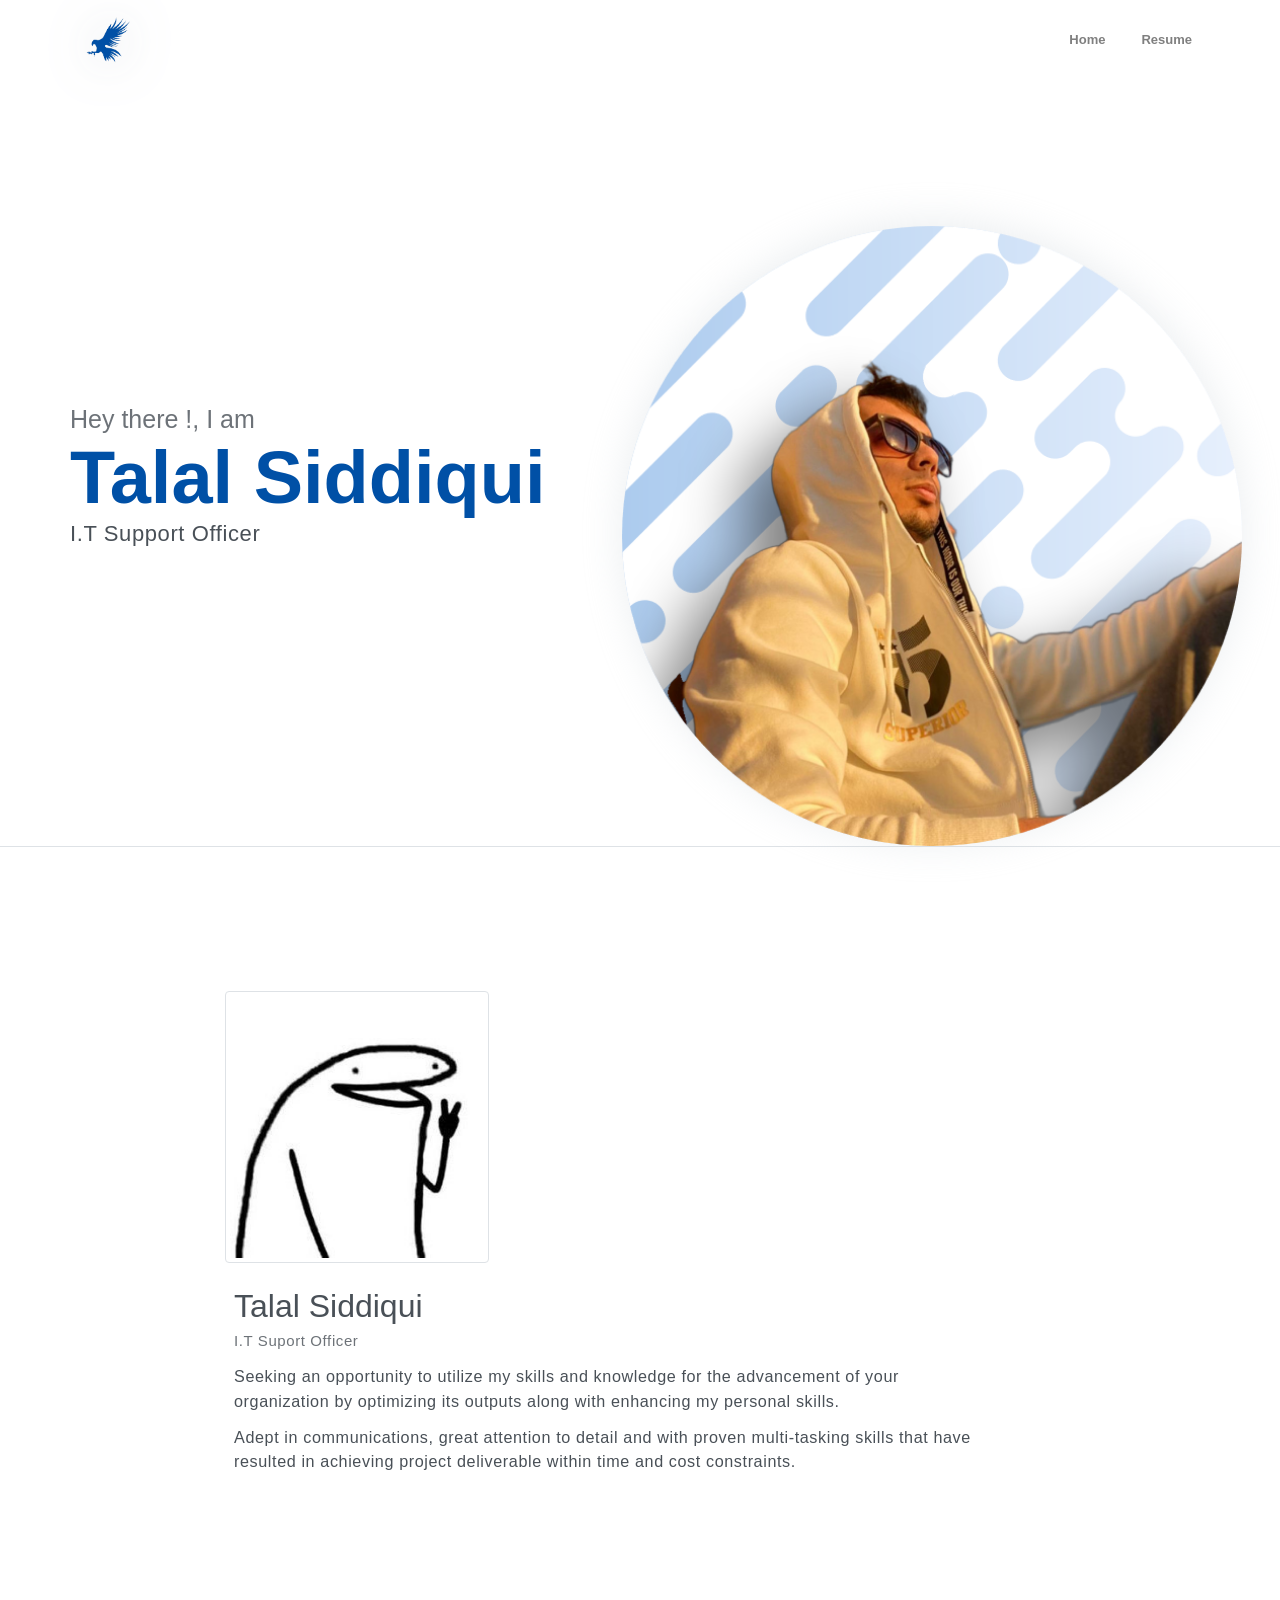
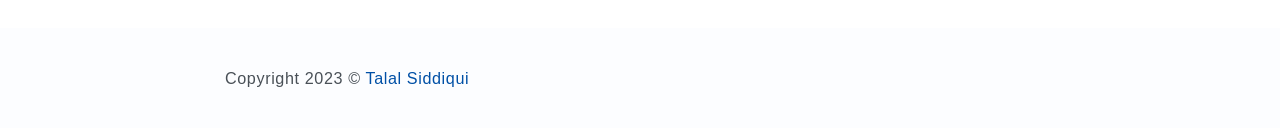
<file: index.html>
<!DOCTYPE html>
<html lang="en">
<head>
	<meta charset="utf-8">
    <meta name="viewport" content="width=device-width, initial-scale=1, shrink-to-fit=no">
    <title>Home</title>
    <!-- font icons -->
    <link rel="stylesheet" href="assets/vendors/themify-icons/css/themify-icons.css">
    <!-- Bootstrap + Steller main styles -->
	<link rel="stylesheet" href="assets/css/style.css">
</head>
<body data-spy="scroll" data-target=".navbar" data-offset="40" id="home">

    <!-- Page navigation -->
    <nav class="navbar navbar-expand-lg navbar-light fixed-top" data-spy="affix" data-offset-top="0">
        <div class="container">
            <a class="navbar-brand" href="#"><img src="assets/imgs/logo.png" alt=""></a>
            <button class="navbar-toggler" type="button" data-toggle="collapse" data-target="#navbarSupportedContent" aria-controls="navbarSupportedContent" aria-expanded="false" aria-label="Toggle navigation">
                <span class="navbar-toggler-icon"></span>
            </button>

            <div class="collapse navbar-collapse" id="navbarSupportedContent">
                <ul class="navbar-nav ml-auto align-items-center">
                    <li class="nav-item">
                        <a class="nav-link" href="index.html">Home</a>
                    </li>
                    <li class="nav-item">
                        <a class="nav-link" href="second-page.html">Resume</a>
                    </li>
                </ul>
            </div>
        </div>          
    </nav>
    <!-- End of page navibation -->

    <!-- Page Header -->
    <header class="header" id="home">
        <div class="container">
            <div class="infos">
                <h6 class="subtitle">Hey there !, I am</h6>
                <h1 class="title"> <span class="blue-text">Talal Siddiqui</span></h1>
                <p>I.T Support Officer</p>

  

               
            </div>              
            <div class="img-holder">
                <img src="assets/imgs/talal.png" alt="">
            </div>      
        </div>  

    </header>
    <!-- End of Page Header -->
    
    <!-- About section -->
    <section id="about" class="section mt-3">
        <div class="container mt-5">
            <div class="row text-center text-md-left">
                <div class="col-md-3">
                    <img src="assets/imgs/meme.jpg" alt="" class="img-thumbnail mb-4">
                </div>
                <div class="pl-md-4 col-md-9">
                    <h2 >Talal Siddiqui</h2>
                    <p class="subtitle">I.T Suport Officer</p>
                    <p> Seeking an opportunity to utilize my skills and knowledge for the advancement of your organization by optimizing its outputs along with enhancing my personal skills. </p>
                    <p>Adept in communications, great attention to detail and with proven multi-tasking skills that have resulted in achieving project deliverable within time and cost constraints.</p>
                    <button class="btn btn-primary rounded mt-3">DOWNLOAD CV</button>                   
                </div>
            </div>
        </div>
    </section>

   

   
    <!-- Page Footer -->
    <footer class="page-footer">
        <div class="container">
            <div class="row align-items-center">
                <div class="col-sm-6">
                    <p>Copyright 2023 &copy <span class="blue-text"> Talal Siddiqui</span> </a></p>
                </div>
                
            </div>
        </div>
    </footer> 
    <!-- End of page footer -->
	
	<!-- core  -->
    <script src="assets/vendors/jquery/jquery-3.4.1.js"></script>
    <script src="assets/vendors/bootstrap/bootstrap.bundle.js"></script>
    <!-- bootstrap 3 affix -->
	<script src="assets/vendors/bootstrap/bootstrap.affix.js"></script>

  
    <script src="assets/js/script.js"></script>

</body>
</html>
</file>
<file: assets/vendors/themify-icons/css/themify-icons.css>
@font-face {
	font-family: 'themify';
	src:url("../fonts/themify.eot?-fvbane");
	src:url("../fonts/themify.eot?#iefix-fvbane") format("embedded-opentype"),
		url("../fonts/themify.woff?-fvbane") format("woff"),
		url("../fonts/themify.ttf?-fvbane") format("truetype"),
		url("../fonts/themify.svg?-fvbane#themify") format("svg");
	font-weight: normal;
	font-style: normal;
}

[class^="ti-"], [class*=" ti-"] {
	font-family: 'themify';
	speak: none;
	font-style: normal;
	font-weight: normal;
	font-variant: normal;
	text-transform: none;
	line-height: 1;

	/* Better Font Rendering =========== */
	-webkit-font-smoothing: antialiased;
	-moz-osx-font-smoothing: grayscale;
}

.ti-wand:before {
	content: "\e600";
}
.ti-volume:before {
	content: "\e601";
}
.ti-user:before {
	content: "\e602";
}
.ti-unlock:before {
	content: "\e603";
}
.ti-unlink:before {
	content: "\e604";
}
.ti-trash:before {
	content: "\e605";
}
.ti-thought:before {
	content: "\e606";
}
.ti-target:before {
	content: "\e607";
}
.ti-tag:before {
	content: "\e608";
}
.ti-tablet:before {
	content: "\e609";
}
.ti-star:before {
	content: "\e60a";
}
.ti-spray:before {
	content: "\e60b";
}
.ti-signal:before {
	content: "\e60c";
}
.ti-shopping-cart:before {
	content: "\e60d";
}
.ti-shopping-cart-full:before {
	content: "\e60e";
}
.ti-settings:before {
	content: "\e60f";
}
.ti-search:before {
	content: "\e610";
}
.ti-zoom-in:before {
	content: "\e611";
}
.ti-zoom-out:before {
	content: "\e612";
}
.ti-cut:before {
	content: "\e613";
}
.ti-ruler:before {
	content: "\e614";
}
.ti-ruler-pencil:before {
	content: "\e615";
}
.ti-ruler-alt:before {
	content: "\e616";
}
.ti-bookmark:before {
	content: "\e617";
}
.ti-bookmark-alt:before {
	content: "\e618";
}
.ti-reload:before {
	content: "\e619";
}
.ti-plus:before {
	content: "\e61a";
}
.ti-pin:before {
	content: "\e61b";
}
.ti-pencil:before {
	content: "\e61c";
}
.ti-pencil-alt:before {
	content: "\e61d";
}
.ti-paint-roller:before {
	content: "\e61e";
}
.ti-paint-bucket:before {
	content: "\e61f";
}
.ti-na:before {
	content: "\e620";
}
.ti-mobile:before {
	content: "\e621";
}
.ti-minus:before {
	content: "\e622";
}
.ti-medall:before {
	content: "\e623";
}
.ti-medall-alt:before {
	content: "\e624";
}
.ti-marker:before {
	content: "\e625";
}
.ti-marker-alt:before {
	content: "\e626";
}
.ti-arrow-up:before {
	content: "\e627";
}
.ti-arrow-right:before {
	content: "\e628";
}
.ti-arrow-left:before {
	content: "\e629";
}
.ti-arrow-down:before {
	content: "\e62a";
}
.ti-lock:before {
	content: "\e62b";
}
.ti-location-arrow:before {
	content: "\e62c";
}
.ti-link:before {
	content: "\e62d";
}
.ti-layout:before {
	content: "\e62e";
}
.ti-layers:before {
	content: "\e62f";
}
.ti-layers-alt:before {
	content: "\e630";
}
.ti-key:before {
	content: "\e631";
}
.ti-import:before {
	content: "\e632";
}
.ti-image:before {
	content: "\e633";
}
.ti-heart:before {
	content: "\e634";
}
.ti-heart-broken:before {
	content: "\e635";
}
.ti-hand-stop:before {
	content: "\e636";
}
.ti-hand-open:before {
	content: "\e637";
}
.ti-hand-drag:before {
	content: "\e638";
}
.ti-folder:before {
	content: "\e639";
}
.ti-flag:before {
	content: "\e63a";
}
.ti-flag-alt:before {
	content: "\e63b";
}
.ti-flag-alt-2:before {
	content: "\e63c";
}
.ti-eye:before {
	content: "\e63d";
}
.ti-export:before {
	content: "\e63e";
}
.ti-exchange-vertical:before {
	content: "\e63f";
}
.ti-desktop:before {
	content: "\e640";
}
.ti-cup:before {
	content: "\e641";
}
.ti-crown:before {
	content: "\e642";
}
.ti-comments:before {
	content: "\e643";
}
.ti-comment:before {
	content: "\e644";
}
.ti-comment-alt:before {
	content: "\e645";
}
.ti-close:before {
	content: "\e646";
}
.ti-clip:before {
	content: "\e647";
}
.ti-angle-up:before {
	content: "\e648";
}
.ti-angle-right:before {
	content: "\e649";
}
.ti-angle-left:before {
	content: "\e64a";
}
.ti-angle-down:before {
	content: "\e64b";
}
.ti-check:before {
	content: "\e64c";
}
.ti-check-box:before {
	content: "\e64d";
}
.ti-camera:before {
	content: "\e64e";
}
.ti-announcement:before {
	content: "\e64f";
}
.ti-brush:before {
	content: "\e650";
}
.ti-briefcase:before {
	content: "\e651";
}
.ti-bolt:before {
	content: "\e652";
}
.ti-bolt-alt:before {
	content: "\e653";
}
.ti-blackboard:before {
	content: "\e654";
}
.ti-bag:before {
	content: "\e655";
}
.ti-move:before {
	content: "\e656";
}
.ti-arrows-vertical:before {
	content: "\e657";
}
.ti-arrows-horizontal:before {
	content: "\e658";
}
.ti-fullscreen:before {
	content: "\e659";
}
.ti-arrow-top-right:before {
	content: "\e65a";
}
.ti-arrow-top-left:before {
	content: "\e65b";
}
.ti-arrow-circle-up:before {
	content: "\e65c";
}
.ti-arrow-circle-right:before {
	content: "\e65d";
}
.ti-arrow-circle-left:before {
	content: "\e65e";
}
.ti-arrow-circle-down:before {
	content: "\e65f";
}
.ti-angle-double-up:before {
	content: "\e660";
}
.ti-angle-double-right:before {
	content: "\e661";
}
.ti-angle-double-left:before {
	content: "\e662";
}
.ti-angle-double-down:before {
	content: "\e663";
}
.ti-zip:before {
	content: "\e664";
}
.ti-world:before {
	content: "\e665";
}
.ti-wheelchair:before {
	content: "\e666";
}
.ti-view-list:before {
	content: "\e667";
}
.ti-view-list-alt:before {
	content: "\e668";
}
.ti-view-grid:before {
	content: "\e669";
}
.ti-uppercase:before {
	content: "\e66a";
}
.ti-upload:before {
	content: "\e66b";
}
.ti-underline:before {
	content: "\e66c";
}
.ti-truck:before {
	content: "\e66d";
}
.ti-timer:before {
	content: "\e66e";
}
.ti-ticket:before {
	content: "\e66f";
}
.ti-thumb-up:before {
	content: "\e670";
}
.ti-thumb-down:before {
	content: "\e671";
}
.ti-text:before {
	content: "\e672";
}
.ti-stats-up:before {
	content: "\e673";
}
.ti-stats-down:before {
	content: "\e674";
}
.ti-split-v:before {
	content: "\e675";
}
.ti-split-h:before {
	content: "\e676";
}
.ti-smallcap:before {
	content: "\e677";
}
.ti-shine:before {
	content: "\e678";
}
.ti-shift-right:before {
	content: "\e679";
}
.ti-shift-left:before {
	content: "\e67a";
}
.ti-shield:before {
	content: "\e67b";
}
.ti-notepad:before {
	content: "\e67c";
}
.ti-server:before {
	content: "\e67d";
}
.ti-quote-right:before {
	content: "\e67e";
}
.ti-quote-left:before {
	content: "\e67f";
}
.ti-pulse:before {
	content: "\e680";
}
.ti-printer:before {
	content: "\e681";
}
.ti-power-off:before {
	content: "\e682";
}
.ti-plug:before {
	content: "\e683";
}
.ti-pie-chart:before {
	content: "\e684";
}
.ti-paragraph:before {
	content: "\e685";
}
.ti-panel:before {
	content: "\e686";
}
.ti-package:before {
	content: "\e687";
}
.ti-music:before {
	content: "\e688";
}
.ti-music-alt:before {
	content: "\e689";
}
.ti-mouse:before {
	content: "\e68a";
}
.ti-mouse-alt:before {
	content: "\e68b";
}
.ti-money:before {
	content: "\e68c";
}
.ti-microphone:before {
	content: "\e68d";
}
.ti-menu:before {
	content: "\e68e";
}
.ti-menu-alt:before {
	content: "\e68f";
}
.ti-map:before {
	content: "\e690";
}
.ti-map-alt:before {
	content: "\e691";
}
.ti-loop:before {
	content: "\e692";
}
.ti-location-pin:before {
	content: "\e693";
}
.ti-list:before {
	content: "\e694";
}
.ti-light-bulb:before {
	content: "\e695";
}
.ti-Italic:before {
	content: "\e696";
}
.ti-info:before {
	content: "\e697";
}
.ti-infinite:before {
	content: "\e698";
}
.ti-id-badge:before {
	content: "\e699";
}
.ti-hummer:before {
	content: "\e69a";
}
.ti-home:before {
	content: "\e69b";
}
.ti-help:before {
	content: "\e69c";
}
.ti-headphone:before {
	content: "\e69d";
}
.ti-harddrives:before {
	content: "\e69e";
}
.ti-harddrive:before {
	content: "\e69f";
}
.ti-gift:before {
	content: "\e6a0";
}
.ti-game:before {
	content: "\e6a1";
}
.ti-filter:before {
	content: "\e6a2";
}
.ti-files:before {
	content: "\e6a3";
}
.ti-file:before {
	content: "\e6a4";
}
.ti-eraser:before {
	content: "\e6a5";
}
.ti-envelope:before {
	content: "\e6a6";
}
.ti-download:before {
	content: "\e6a7";
}
.ti-direction:before {
	content: "\e6a8";
}
.ti-direction-alt:before {
	content: "\e6a9";
}
.ti-dashboard:before {
	content: "\e6aa";
}
.ti-control-stop:before {
	content: "\e6ab";
}
.ti-control-shuffle:before {
	content: "\e6ac";
}
.ti-control-play:before {
	content: "\e6ad";
}
.ti-control-pause:before {
	content: "\e6ae";
}
.ti-control-forward:before {
	content: "\e6af";
}
.ti-control-backward:before {
	content: "\e6b0";
}
.ti-cloud:before {
	content: "\e6b1";
}
.ti-cloud-up:before {
	content: "\e6b2";
}
.ti-cloud-down:before {
	content: "\e6b3";
}
.ti-clipboard:before {
	content: "\e6b4";
}
.ti-car:before {
	content: "\e6b5";
}
.ti-calendar:before {
	content: "\e6b6";
}
.ti-book:before {
	content: "\e6b7";
}
.ti-bell:before {
	content: "\e6b8";
}
.ti-basketball:before {
	content: "\e6b9";
}
.ti-bar-chart:before {
	content: "\e6ba";
}
.ti-bar-chart-alt:before {
	content: "\e6bb";
}
.ti-back-right:before {
	content: "\e6bc";
}
.ti-back-left:before {
	content: "\e6bd";
}
.ti-arrows-corner:before {
	content: "\e6be";
}
.ti-archive:before {
	content: "\e6bf";
}
.ti-anchor:before {
	content: "\e6c0";
}
.ti-align-right:before {
	content: "\e6c1";
}
.ti-align-left:before {
	content: "\e6c2";
}
.ti-align-justify:before {
	content: "\e6c3";
}
.ti-align-center:before {
	content: "\e6c4";
}
.ti-alert:before {
	content: "\e6c5";
}
.ti-alarm-clock:before {
	content: "\e6c6";
}
.ti-agenda:before {
	content: "\e6c7";
}
.ti-write:before {
	content: "\e6c8";
}
.ti-window:before {
	content: "\e6c9";
}
.ti-widgetized:before {
	content: "\e6ca";
}
.ti-widget:before {
	content: "\e6cb";
}
.ti-widget-alt:before {
	content: "\e6cc";
}
.ti-wallet:before {
	content: "\e6cd";
}
.ti-video-clapper:before {
	content: "\e6ce";
}
.ti-video-camera:before {
	content: "\e6cf";
}
.ti-vector:before {
	content: "\e6d0";
}
.ti-themify-logo:before {
	content: "\e6d1";
}
.ti-themify-favicon:before {
	content: "\e6d2";
}
.ti-themify-favicon-alt:before {
	content: "\e6d3";
}
.ti-support:before {
	content: "\e6d4";
}
.ti-stamp:before {
	content: "\e6d5";
}
.ti-split-v-alt:before {
	content: "\e6d6";
}
.ti-slice:before {
	content: "\e6d7";
}
.ti-shortcode:before {
	content: "\e6d8";
}
.ti-shift-right-alt:before {
	content: "\e6d9";
}
.ti-shift-left-alt:before {
	content: "\e6da";
}
.ti-ruler-alt-2:before {
	content: "\e6db";
}
.ti-receipt:before {
	content: "\e6dc";
}
.ti-pin2:before {
	content: "\e6dd";
}
.ti-pin-alt:before {
	content: "\e6de";
}
.ti-pencil-alt2:before {
	content: "\e6df";
}
.ti-palette:before {
	content: "\e6e0";
}
.ti-more:before {
	content: "\e6e1";
}
.ti-more-alt:before {
	content: "\e6e2";
}
.ti-microphone-alt:before {
	content: "\e6e3";
}
.ti-magnet:before {
	content: "\e6e4";
}
.ti-line-double:before {
	content: "\e6e5";
}
.ti-line-dotted:before {
	content: "\e6e6";
}
.ti-line-dashed:before {
	content: "\e6e7";
}
.ti-layout-width-full:before {
	content: "\e6e8";
}
.ti-layout-width-default:before {
	content: "\e6e9";
}
.ti-layout-width-default-alt:before {
	content: "\e6ea";
}
.ti-layout-tab:before {
	content: "\e6eb";
}
.ti-layout-tab-window:before {
	content: "\e6ec";
}
.ti-layout-tab-v:before {
	content: "\e6ed";
}
.ti-layout-tab-min:before {
	content: "\e6ee";
}
.ti-layout-slider:before {
	content: "\e6ef";
}
.ti-layout-slider-alt:before {
	content: "\e6f0";
}
.ti-layout-sidebar-right:before {
	content: "\e6f1";
}
.ti-layout-sidebar-none:before {
	content: "\e6f2";
}
.ti-layout-sidebar-left:before {
	content: "\e6f3";
}
.ti-layout-placeholder:before {
	content: "\e6f4";
}
.ti-layout-menu:before {
	content: "\e6f5";
}
.ti-layout-menu-v:before {
	content: "\e6f6";
}
.ti-layout-menu-separated:before {
	content: "\e6f7";
}
.ti-layout-menu-full:before {
	content: "\e6f8";
}
.ti-layout-media-right-alt:before {
	content: "\e6f9";
}
.ti-layout-media-right:before {
	content: "\e6fa";
}
.ti-layout-media-overlay:before {
	content: "\e6fb";
}
.ti-layout-media-overlay-alt:before {
	content: "\e6fc";
}
.ti-layout-media-overlay-alt-2:before {
	content: "\e6fd";
}
.ti-layout-media-left-alt:before {
	content: "\e6fe";
}
.ti-layout-media-left:before {
	content: "\e6ff";
}
.ti-layout-media-center-alt:before {
	content: "\e700";
}
.ti-layout-media-center:before {
	content: "\e701";
}
.ti-layout-list-thumb:before {
	content: "\e702";
}
.ti-layout-list-thumb-alt:before {
	content: "\e703";
}
.ti-layout-list-post:before {
	content: "\e704";
}
.ti-layout-list-large-image:before {
	content: "\e705";
}
.ti-layout-line-solid:before {
	content: "\e706";
}
.ti-layout-grid4:before {
	content: "\e707";
}
.ti-layout-grid3:before {
	content: "\e708";
}
.ti-layout-grid2:before {
	content: "\e709";
}
.ti-layout-grid2-thumb:before {
	content: "\e70a";
}
.ti-layout-cta-right:before {
	content: "\e70b";
}
.ti-layout-cta-left:before {
	content: "\e70c";
}
.ti-layout-cta-center:before {
	content: "\e70d";
}
.ti-layout-cta-btn-right:before {
	content: "\e70e";
}
.ti-layout-cta-btn-left:before {
	content: "\e70f";
}
.ti-layout-column4:before {
	content: "\e710";
}
.ti-layout-column3:before {
	content: "\e711";
}
.ti-layout-column2:before {
	content: "\e712";
}
.ti-layout-accordion-separated:before {
	content: "\e713";
}
.ti-layout-accordion-merged:before {
	content: "\e714";
}
.ti-layout-accordion-list:before {
	content: "\e715";
}
.ti-ink-pen:before {
	content: "\e716";
}
.ti-info-alt:before {
	content: "\e717";
}
.ti-help-alt:before {
	content: "\e718";
}
.ti-headphone-alt:before {
	content: "\e719";
}
.ti-hand-point-up:before {
	content: "\e71a";
}
.ti-hand-point-right:before {
	content: "\e71b";
}
.ti-hand-point-left:before {
	content: "\e71c";
}
.ti-hand-point-down:before {
	content: "\e71d";
}
.ti-gallery:before {
	content: "\e71e";
}
.ti-face-smile:before {
	content: "\e71f";
}
.ti-face-sad:before {
	content: "\e720";
}
.ti-credit-card:before {
	content: "\e721";
}
.ti-control-skip-forward:before {
	content: "\e722";
}
.ti-control-skip-backward:before {
	content: "\e723";
}
.ti-control-record:before {
	content: "\e724";
}
.ti-control-eject:before {
	content: "\e725";
}
.ti-comments-smiley:before {
	content: "\e726";
}
.ti-brush-alt:before {
	content: "\e727";
}
.ti-youtube:before {
	content: "\e728";
}
.ti-vimeo:before {
	content: "\e729";
}
.ti-twitter:before {
	content: "\e72a";
}
.ti-time:before {
	content: "\e72b";
}
.ti-tumblr:before {
	content: "\e72c";
}
.ti-skype:before {
	content: "\e72d";
}
.ti-share:before {
	content: "\e72e";
}
.ti-share-alt:before {
	content: "\e72f";
}
.ti-rocket:before {
	content: "\e730";
}
.ti-pinterest:before {
	content: "\e731";
}
.ti-new-window:before {
	content: "\e732";
}
.ti-microsoft:before {
	content: "\e733";
}
.ti-list-ol:before {
	content: "\e734";
}
.ti-linkedin:before {
	content: "\e735";
}
.ti-layout-sidebar-2:before {
	content: "\e736";
}
.ti-layout-grid4-alt:before {
	content: "\e737";
}
.ti-layout-grid3-alt:before {
	content: "\e738";
}
.ti-layout-grid2-alt:before {
	content: "\e739";
}
.ti-layout-column4-alt:before {
	content: "\e73a";
}
.ti-layout-column3-alt:before {
	content: "\e73b";
}
.ti-layout-column2-alt:before {
	content: "\e73c";
}
.ti-instagram:before {
	content: "\e73d";
}
.ti-google:before {
	content: "\e73e";
}
.ti-github:before {
	content: "\e73f";
}
.ti-flickr:before {
	content: "\e740";
}
.ti-facebook:before {
	content: "\e741";
}
.ti-dropbox:before {
	content: "\e742";
}
.ti-dribbble:before {
	content: "\e743";
}
.ti-apple:before {
	content: "\e744";
}
.ti-android:before {
	content: "\e745";
}
.ti-save:before {
	content: "\e746";
}
.ti-save-alt:before {
	content: "\e747";
}
.ti-yahoo:before {
	content: "\e748";
}
.ti-wordpress:before {
	content: "\e749";
}
.ti-vimeo-alt:before {
	content: "\e74a";
}
.ti-twitter-alt:before {
	content: "\e74b";
}
.ti-tumblr-alt:before {
	content: "\e74c";
}
.ti-trello:before {
	content: "\e74d";
}
.ti-stack-overflow:before {
	content: "\e74e";
}
.ti-soundcloud:before {
	content: "\e74f";
}
.ti-sharethis:before {
	content: "\e750";
}
.ti-sharethis-alt:before {
	content: "\e751";
}
.ti-reddit:before {
	content: "\e752";
}
.ti-pinterest-alt:before {
	content: "\e753";
}
.ti-microsoft-alt:before {
	content: "\e754";
}
.ti-linux:before {
	content: "\e755";
}
.ti-jsfiddle:before {
	content: "\e756";
}
.ti-joomla:before {
	content: "\e757";
}
.ti-html5:before {
	content: "\e758";
}
.ti-flickr-alt:before {
	content: "\e759";
}
.ti-email:before {
	content: "\e75a";
}
.ti-drupal:before {
	content: "\e75b";
}
.ti-dropbox-alt:before {
	content: "\e75c";
}
.ti-css3:before {
	content: "\e75d";
}
.ti-rss:before {
	content: "\e75e";
}
.ti-rss-alt:before {
	content: "\e75f";
}
</file>
<file: assets/css/style.css>
:root {
  --blue: #79A9F5;
  --indigo: #C45F90;
  --purple: #A16AE8;
  --pink: #FC8BC0;
  --red: #F85C70;
  --orange: #FF8882;
  --yellow: #FAD02C;
  --green: #A3C14A;
  --teal: #20c997;
  --cyan: #47D8E0;
  --white: #fff;
  --gray: #6c757d;
  --gray-dark: #343a40;
  --primary: #0050A6;
  --secondary: #6c757d;
  --success: #A3C14A;
  --info: #47D8E0;
  --warning: #FAD02C;
  --danger: #F85C70;
  --light: #f8f9fa;
  --dark: #343a40;
  --breakpoint-xs: 0;
  --breakpoint-sm: 576px;
  --breakpoint-md: 768px;
  --breakpoint-lg: 992px;
  --breakpoint-xl: 1200px;
  --font-family-sans-serif: -apple-system, BlinkMacSystemFont, "Segoe UI", Roboto, "Helvetica Neue", Arial, "Noto Sans", sans-serif, "Apple Color Emoji", "Segoe UI Emoji", "Segoe UI Symbol", "Noto Color Emoji";
  --font-family-monospace: SFMono-Regular, Menlo, Monaco, Consolas, "Liberation Mono", "Courier New", monospace;
}

*,
*::before,
*::after {
  
}

.blue-text {
  color: #0050A6;
}

html {
  font-family: sans-serif;
  line-height: 1.15;
  -webkit-text-size-adjust: 100%;
  -webkit-tap-highlight-color: rgba(0, 0, 0, 0);
}

article, aside, figcaption, figure, footer, header, hgroup, main, nav, section {
  display: block;
}

body {
  margin: 0;
  font-family: -apple-system, BlinkMacSystemFont, "Segoe UI", Roboto, "Helvetica Neue", Arial, "Noto Sans", sans-serif, "Apple Color Emoji", "Segoe UI Emoji", "Segoe UI Symbol", "Noto Color Emoji";
  font-size: 1rem;
  font-weight: 400;
  line-height: 1.5;
  color: #495057;
  text-align: left;
  background-color: #fff;
}

[tabindex="-1"]:focus {
  outline: 0 !important;
}

hr {
  box-sizing: content-box;
  height: 0;
  overflow: visible;
}

h1, h2, h3, h4, h5, h6 {
  margin-top: 0;
  margin-bottom: 0.5rem;
}

p {
  margin-top: 0;
  margin-bottom: 1rem;
}

abbr[title],
abbr[data-original-title] {
  text-decoration: underline;
  -webkit-text-decoration: underline dotted;
          text-decoration: underline dotted;
  cursor: help;
  border-bottom: 0;
  -webkit-text-decoration-skip-ink: none;
          text-decoration-skip-ink: none;
}

address {
  margin-bottom: 1rem;
  font-style: normal;
  line-height: inherit;
}

ol,
ul,
dl {
  margin-top: 0;
  margin-bottom: 1rem;
}

ol ol,
ul ul,
ol ul,
ul ol {
  margin-bottom: 0;
}

dt {
  font-weight: 700;
}

dd {
  margin-bottom: .5rem;
  margin-left: 0;
}

blockquote {
  margin: 0 0 1rem;
}

b,
strong {
  font-weight: bolder;
}

small {
  font-size: 80%;
}

sub,
sup {
  position: relative;
  font-size: 75%;
  line-height: 0;
  vertical-align: baseline;
}

sub {
  bottom: -.25em;
}

sup {
  top: -.5em;
}

a {
  color: #0050A6;
  text-decoration: none;
  background-color: transparent;
}

a:hover {
  color: #0050A6;
  text-decoration: underline;
}

a:not([href]):not([tabindex]) {
  color: inherit;
  text-decoration: none;
}

a:not([href]):not([tabindex]):hover, a:not([href]):not([tabindex]):focus {
  color: inherit;
  text-decoration: none;
}

a:not([href]):not([tabindex]):focus {
  outline: 0;
}

pre,
code,
kbd,
samp {
  font-family: SFMono-Regular, Menlo, Monaco, Consolas, "Liberation Mono", "Courier New", monospace;
  font-size: 1em;
}

pre {
  margin-top: 0;
  margin-bottom: 1rem;
  overflow: auto;
}

figure {
  margin: 0 0 1rem;
}

img {
  vertical-align: middle;
  border-style: none;
}

svg {
  overflow: hidden;
  vertical-align: middle;
}

table {
  border-collapse: collapse;
}

caption {
  padding-top: 0.75rem;
  padding-bottom: 0.75rem;
  color: #6c757d;
  text-align: left;
  caption-side: bottom;
}

th {
  text-align: inherit;
}

label {
  display: inline-block;
  margin-bottom: 0.5rem;
}

button {
  border-radius: 0;
}

button:focus {
  outline: 1px dotted;
  outline: 5px auto -webkit-focus-ring-color;
}

input,
button,
select,
optgroup,
textarea {
  margin: 0;
  font-family: inherit;
  font-size: inherit;
  line-height: inherit;
}

button,
input {
  overflow: visible;
}

button,
select {
  text-transform: none;
}

select {
  word-wrap: normal;
}

button,
[type="button"],
[type="reset"],
[type="submit"] {
  -webkit-appearance: button;
}

button:not(:disabled),
[type="button"]:not(:disabled),
[type="reset"]:not(:disabled),
[type="submit"]:not(:disabled) {
  cursor: pointer;
}

button::-moz-focus-inner,
[type="button"]::-moz-focus-inner,
[type="reset"]::-moz-focus-inner,
[type="submit"]::-moz-focus-inner {
  padding: 0;
  border-style: none;
}

input[type="radio"],
input[type="checkbox"] {
  box-sizing: border-box;
  padding: 0;
}

input[type="date"],
input[type="time"],
input[type="datetime-local"],
input[type="month"] {
  -webkit-appearance: listbox;
}

textarea {
  overflow: auto;
  resize: vertical;
}

fieldset {
  min-width: 0;
  padding: 0;
  margin: 0;
  border: 0;
}

legend {
  display: block;
  width: 100%;
  max-width: 100%;
  padding: 0;
  margin-bottom: .5rem;
  font-size: 1.5rem;
  line-height: inherit;
  color: inherit;
  white-space: normal;
}

progress {
  vertical-align: baseline;
}

[type="number"]::-webkit-inner-spin-button,
[type="number"]::-webkit-outer-spin-button {
  height: auto;
}

[type="search"] {
  outline-offset: -2px;
  -webkit-appearance: none;
}

[type="search"]::-webkit-search-decoration {
  -webkit-appearance: none;
}

::-webkit-file-upload-button {
  font: inherit;
  -webkit-appearance: button;
}

output {
  display: inline-block;
}

summary {
  display: list-item;
  cursor: pointer;
}

template {
  display: none;
}

[hidden] {
  display: none !important;
}

h1, h2, h3, h4, h5, h6,
.h1, .h2, .h3, .h4, .h5, .h6 {
  margin-bottom: 0.5rem;
  font-weight: 500;
  line-height: 1.2;
}

h1, .h1 {
  font-size: 2.5rem;
}

h2, .h2 {
  font-size: 2rem;
}

h3, .h3 {
  font-size: 1.75rem;
}

h4, .h4 {
  font-size: 1.5rem;
}

h5, .h5 {
  font-size: 1.25rem;
}

h6, .h6 {
  font-size: 1rem;
}

.lead {
  font-size: 1.25rem;
  font-weight: 300;
}

.display-1 {
  font-size: 6rem;
  font-weight: 300;
  line-height: 1.2;
}

.display-2 {
  font-size: 5.5rem;
  font-weight: 300;
  line-height: 1.2;
}

.display-3 {
  font-size: 4.5rem;
  font-weight: 300;
  line-height: 1.2;
}

.display-4 {
  font-size: 3.5rem;
  font-weight: 300;
  line-height: 1.2;
}

hr {
  margin-top: 1rem;
  margin-bottom: 1rem;
  border: 0;
  border-top: 1px solid rgba(0, 0, 0, 0.1);
}

small,
.small {
  font-size: 80%;
  font-weight: 400;
}

mark,
.mark {
  padding: 0.2em;
  background-color: #fcf8e3;
}

.list-unstyled {
  padding-left: 0;
  list-style: none;
}

.list-inline {
  padding-left: 0;
  list-style: none;
}

.list-inline-item {
  display: inline-block;
}

.list-inline-item:not(:last-child) {
  margin-right: 0.5rem;
}

.initialism {
  font-size: 90%;
  text-transform: uppercase;
}

.blockquote {
  margin-bottom: 1rem;
  font-size: 1.25rem;
}

.blockquote-footer {
  display: block;
  font-size: 80%;
  color: #6c757d;
}

.blockquote-footer::before {
  content: "\2014\00A0";
}

.img-fluid {
  max-width: 100%;
  height: auto;
}

.img-thumbnail {
  padding: 0.25rem;
  background-color: #fff;
  border: 1px solid #dee2e6;
  border-radius: 0.25rem;
  max-width: 100%;
  height: auto;
}

.figure {
  display: inline-block;
}

.figure-img {
  margin-bottom: 0.5rem;
  line-height: 1;
}

.figure-caption {
  font-size: 90%;
  color: #6c757d;
}

code {
  font-size: 87.5%;
  color: #FC8BC0;
  word-break: break-word;
}

a > code {
  color: inherit;
}

kbd {
  padding: 0.2rem 0.4rem;
  font-size: 87.5%;
  color: #fff;
  background-color: #212529;
  border-radius: 0.2rem;
}

kbd kbd {
  padding: 0;
  font-size: 100%;
  font-weight: 700;
}

pre {
  display: block;
  font-size: 87.5%;
  color: #495057;
}

pre code {
  font-size: inherit;
  color: inherit;
  word-break: normal;
}

.pre-scrollable {
  max-height: 340px;
  overflow-y: scroll;
}

.container {
  width: 100%;
  padding-right: 15px;
  padding-left: 15px;
  margin-right: auto;
  margin-left: auto;
}

@media (min-width: 576px) {
  .container {
    max-width: 540px;
  }
}

@media (min-width: 768px) {
  .container {
    max-width: 720px;
  }
}

@media (min-width: 992px) {
  .container {
    max-width: 960px;
  }
}

@media (min-width: 1200px) {
  .container {
    max-width: 1140px;
  }
}

.container-fluid {
  width: 100%;
  padding-right: 15px;
  padding-left: 15px;
  margin-right: auto;
  margin-left: auto;
}

.row {
  display: -webkit-box;
  display: -webkit-flex;
  display: -ms-flexbox;
  display: flex;
  -webkit-flex-wrap: wrap;
      -ms-flex-wrap: wrap;
          flex-wrap: wrap;
  margin-right: -15px;
  margin-left: +140px;
}

.no-gutters {
  margin-right: 0;
  margin-left: 0;
}

.no-gutters > .col,
.no-gutters > [class*="col-"] {
  padding-right: 0;
  padding-left: 0;
}

.col-1, .col-2, .col-3, .col-4, .col-5, .col-6, .col-7, .col-8, .col-9, .col-10, .col-11, .col-12, .col,
.col-auto, .col-sm-1, .col-sm-2, .col-sm-3, .col-sm-4, .col-sm-5, .col-sm-6, .col-sm-7, .col-sm-8, .col-sm-9, .col-sm-10, .col-sm-11, .col-sm-12, .col-sm,
.col-sm-auto, .col-md-1, .col-md-2, .col-md-3, .col-md-4, .col-md-5, .col-md-6, .col-md-7, .col-md-8, .col-md-9, .col-md-10, .col-md-11, .col-md-12, .col-md,
.col-md-auto, .col-lg-1, .col-lg-2, .col-lg-3, .col-lg-4, .col-lg-5, .col-lg-6, .col-lg-7, .col-lg-8, .col-lg-9, .col-lg-10, .col-lg-11, .col-lg-12, .col-lg,
.col-lg-auto, .col-xl-1, .col-xl-2, .col-xl-3, .col-xl-4, .col-xl-5, .col-xl-6, .col-xl-7, .col-xl-8, .col-xl-9, .col-xl-10, .col-xl-11, .col-xl-12, .col-xl,
.col-xl-auto {
  position: relative;
  width: 100%;
  padding-right: 15px;
  padding-left: 15px;
}

.col {
  -webkit-flex-basis: 0;
      -ms-flex-preferred-size: 0;
          flex-basis: 0;
  -webkit-box-flex: 1;
  -webkit-flex-grow: 1;
      -ms-flex-positive: 1;
          flex-grow: 1;
  max-width: 100%;
}

.col-auto {
  -webkit-box-flex: 0;
  -webkit-flex: 0 0 auto;
      -ms-flex: 0 0 auto;
          flex: 0 0 auto;
  width: auto;
  max-width: 100%;
}

.col-1 {
  -webkit-box-flex: 0;
  -webkit-flex: 0 0 8.33333%;
      -ms-flex: 0 0 8.33333%;
          flex: 0 0 8.33333%;
  max-width: 8.33333%;
}

.col-2 {
  -webkit-box-flex: 0;
  -webkit-flex: 0 0 16.66667%;
      -ms-flex: 0 0 16.66667%;
          flex: 0 0 16.66667%;
  max-width: 16.66667%;
}

.col-3 {
  -webkit-box-flex: 0;
  -webkit-flex: 0 0 25%;
      -ms-flex: 0 0 25%;
          flex: 0 0 25%;
  max-width: 25%;
}

.col-4 {
  -webkit-box-flex: 0;
  -webkit-flex: 0 0 33.33333%;
      -ms-flex: 0 0 33.33333%;
          flex: 0 0 33.33333%;
  max-width: 33.33333%;
}

.col-5 {
  -webkit-box-flex: 0;
  -webkit-flex: 0 0 41.66667%;
      -ms-flex: 0 0 41.66667%;
          flex: 0 0 41.66667%;
  max-width: 41.66667%;
}

.col-6 {
  -webkit-box-flex: 0;
  -webkit-flex: 0 0 50%;
      -ms-flex: 0 0 50%;
          flex: 0 0 50%;
  max-width: 50%;
}

.col-7 {
  -webkit-box-flex: 0;
  -webkit-flex: 0 0 58.33333%;
      -ms-flex: 0 0 58.33333%;
          flex: 0 0 58.33333%;
  max-width: 58.33333%;
}

.col-8 {
  -webkit-box-flex: 0;
  -webkit-flex: 0 0 66.66667%;
      -ms-flex: 0 0 66.66667%;
          flex: 0 0 66.66667%;
  max-width: 66.66667%;
}

.col-9 {
  -webkit-box-flex: 0;
  -webkit-flex: 0 0 75%;
      -ms-flex: 0 0 75%;
          flex: 0 0 75%;
  max-width: 75%;
}

.col-10 {
  -webkit-box-flex: 0;
  -webkit-flex: 0 0 83.33333%;
      -ms-flex: 0 0 83.33333%;
          flex: 0 0 83.33333%;
  max-width: 83.33333%;
}

.col-11 {
  -webkit-box-flex: 0;
  -webkit-flex: 0 0 91.66667%;
      -ms-flex: 0 0 91.66667%;
          flex: 0 0 91.66667%;
  max-width: 91.66667%;
}

.col-12 {
  -webkit-box-flex: 0;
  -webkit-flex: 0 0 100%;
      -ms-flex: 0 0 100%;
          flex: 0 0 100%;
  max-width: 100%;
}

.order-first {
  -webkit-box-ordinal-group: 0;
  -webkit-order: -1;
      -ms-flex-order: -1;
          order: -1;
}

.order-last {
  -webkit-box-ordinal-group: 14;
  -webkit-order: 13;
      -ms-flex-order: 13;
          order: 13;
}

.order-0 {
  -webkit-box-ordinal-group: 1;
  -webkit-order: 0;
      -ms-flex-order: 0;
          order: 0;
}

.order-1 {
  -webkit-box-ordinal-group: 2;
  -webkit-order: 1;
      -ms-flex-order: 1;
          order: 1;
}

.order-2 {
  -webkit-box-ordinal-group: 3;
  -webkit-order: 2;
      -ms-flex-order: 2;
          order: 2;
}

.order-3 {
  -webkit-box-ordinal-group: 4;
  -webkit-order: 3;
      -ms-flex-order: 3;
          order: 3;
}

.order-4 {
  -webkit-box-ordinal-group: 5;
  -webkit-order: 4;
      -ms-flex-order: 4;
          order: 4;
}

.order-5 {
  -webkit-box-ordinal-group: 6;
  -webkit-order: 5;
      -ms-flex-order: 5;
          order: 5;
}

.order-6 {
  -webkit-box-ordinal-group: 7;
  -webkit-order: 6;
      -ms-flex-order: 6;
          order: 6;
}

.order-7 {
  -webkit-box-ordinal-group: 8;
  -webkit-order: 7;
      -ms-flex-order: 7;
          order: 7;
}

.order-8 {
  -webkit-box-ordinal-group: 9;
  -webkit-order: 8;
      -ms-flex-order: 8;
          order: 8;
}

.order-9 {
  -webkit-box-ordinal-group: 10;
  -webkit-order: 9;
      -ms-flex-order: 9;
          order: 9;
}

.order-10 {
  -webkit-box-ordinal-group: 11;
  -webkit-order: 10;
      -ms-flex-order: 10;
          order: 10;
}

.order-11 {
  -webkit-box-ordinal-group: 12;
  -webkit-order: 11;
      -ms-flex-order: 11;
          order: 11;
}

.order-12 {
  -webkit-box-ordinal-group: 13;
  -webkit-order: 12;
      -ms-flex-order: 12;
          order: 12;
}

.offset-1 {
  margin-left: 8.33333%;
}

.offset-2 {
  margin-left: 16.66667%;
}

.offset-3 {
  margin-left: 25%;
}

.offset-4 {
  margin-left: 33.33333%;
}

.offset-5 {
  margin-left: 41.66667%;
}

.offset-6 {
  margin-left: 50%;
}

.offset-7 {
  margin-left: 58.33333%;
}

.offset-8 {
  margin-left: 66.66667%;
}

.offset-9 {
  margin-left: 75%;
}

.offset-10 {
  margin-left: 83.33333%;
}

.offset-11 {
  margin-left: 91.66667%;
}

@media (min-width: 576px) {
  .col-sm {
    -webkit-flex-basis: 0;
        -ms-flex-preferred-size: 0;
            flex-basis: 0;
    -webkit-box-flex: 1;
    -webkit-flex-grow: 1;
        -ms-flex-positive: 1;
            flex-grow: 1;
    max-width: 100%;
  }
  .col-sm-auto {
    -webkit-box-flex: 0;
    -webkit-flex: 0 0 auto;
        -ms-flex: 0 0 auto;
            flex: 0 0 auto;
    width: auto;
    max-width: 100%;
  }
  .col-sm-1 {
    -webkit-box-flex: 0;
    -webkit-flex: 0 0 8.33333%;
        -ms-flex: 0 0 8.33333%;
            flex: 0 0 8.33333%;
    max-width: 8.33333%;
  }
  .col-sm-2 {
    -webkit-box-flex: 0;
    -webkit-flex: 0 0 16.66667%;
        -ms-flex: 0 0 16.66667%;
            flex: 0 0 16.66667%;
    max-width: 16.66667%;
  }
  .col-sm-3 {
    -webkit-box-flex: 0;
    -webkit-flex: 0 0 25%;
        -ms-flex: 0 0 25%;
            flex: 0 0 25%;
    max-width: 25%;
  }
  .col-sm-4 {
    -webkit-box-flex: 0;
    -webkit-flex: 0 0 33.33333%;
        -ms-flex: 0 0 33.33333%;
            flex: 0 0 33.33333%;
    max-width: 33.33333%;
  }
  .col-sm-5 {
    -webkit-box-flex: 0;
    -webkit-flex: 0 0 41.66667%;
        -ms-flex: 0 0 41.66667%;
            flex: 0 0 41.66667%;
    max-width: 41.66667%;
  }
  .col-sm-6 {
    -webkit-box-flex: 0;
    -webkit-flex: 0 0 50%;
        -ms-flex: 0 0 50%;
            flex: 0 0 50%;
    max-width: 50%;
  }
  .col-sm-7 {
    -webkit-box-flex: 0;
    -webkit-flex: 0 0 58.33333%;
        -ms-flex: 0 0 58.33333%;
            flex: 0 0 58.33333%;
    max-width: 58.33333%;
  }
  .col-sm-8 {
    -webkit-box-flex: 0;
    -webkit-flex: 0 0 66.66667%;
        -ms-flex: 0 0 66.66667%;
            flex: 0 0 66.66667%;
    max-width: 66.66667%;
  }
  .col-sm-9 {
    -webkit-box-flex: 0;
    -webkit-flex: 0 0 75%;
        -ms-flex: 0 0 75%;
            flex: 0 0 75%;
    max-width: 75%;
  }
  .col-sm-10 {
    -webkit-box-flex: 0;
    -webkit-flex: 0 0 83.33333%;
        -ms-flex: 0 0 83.33333%;
            flex: 0 0 83.33333%;
    max-width: 83.33333%;
  }
  .col-sm-11 {
    -webkit-box-flex: 0;
    -webkit-flex: 0 0 91.66667%;
        -ms-flex: 0 0 91.66667%;
            flex: 0 0 91.66667%;
    max-width: 91.66667%;
  }
  .col-sm-12 {
    -webkit-box-flex: 0;
    -webkit-flex: 0 0 100%;
        -ms-flex: 0 0 100%;
            flex: 0 0 100%;
    max-width: 100%;
  }
  .order-sm-first {
    -webkit-box-ordinal-group: 0;
    -webkit-order: -1;
        -ms-flex-order: -1;
            order: -1;
  }
  .order-sm-last {
    -webkit-box-ordinal-group: 14;
    -webkit-order: 13;
        -ms-flex-order: 13;
            order: 13;
  }
  .order-sm-0 {
    -webkit-box-ordinal-group: 1;
    -webkit-order: 0;
        -ms-flex-order: 0;
            order: 0;
  }
  .order-sm-1 {
    -webkit-box-ordinal-group: 2;
    -webkit-order: 1;
        -ms-flex-order: 1;
            order: 1;
  }
  .order-sm-2 {
    -webkit-box-ordinal-group: 3;
    -webkit-order: 2;
        -ms-flex-order: 2;
            order: 2;
  }
  .order-sm-3 {
    -webkit-box-ordinal-group: 4;
    -webkit-order: 3;
        -ms-flex-order: 3;
            order: 3;
  }
  .order-sm-4 {
    -webkit-box-ordinal-group: 5;
    -webkit-order: 4;
        -ms-flex-order: 4;
            order: 4;
  }
  .order-sm-5 {
    -webkit-box-ordinal-group: 6;
    -webkit-order: 5;
        -ms-flex-order: 5;
            order: 5;
  }
  .order-sm-6 {
    -webkit-box-ordinal-group: 7;
    -webkit-order: 6;
        -ms-flex-order: 6;
            order: 6;
  }
  .order-sm-7 {
    -webkit-box-ordinal-group: 8;
    -webkit-order: 7;
        -ms-flex-order: 7;
            order: 7;
  }
  .order-sm-8 {
    -webkit-box-ordinal-group: 9;
    -webkit-order: 8;
        -ms-flex-order: 8;
            order: 8;
  }
  .order-sm-9 {
    -webkit-box-ordinal-group: 10;
    -webkit-order: 9;
        -ms-flex-order: 9;
            order: 9;
  }
  .order-sm-10 {
    -webkit-box-ordinal-group: 11;
    -webkit-order: 10;
        -ms-flex-order: 10;
            order: 10;
  }
  .order-sm-11 {
    -webkit-box-ordinal-group: 12;
    -webkit-order: 11;
        -ms-flex-order: 11;
            order: 11;
  }
  .order-sm-12 {
    -webkit-box-ordinal-group: 13;
    -webkit-order: 12;
        -ms-flex-order: 12;
            order: 12;
  }
  .offset-sm-0 {
    margin-left: 0;
  }
  .offset-sm-1 {
    margin-left: 8.33333%;
  }
  .offset-sm-2 {
    margin-left: 16.66667%;
  }
  .offset-sm-3 {
    margin-left: 25%;
  }
  .offset-sm-4 {
    margin-left: 33.33333%;
  }
  .offset-sm-5 {
    margin-left: 41.66667%;
  }
  .offset-sm-6 {
    margin-left: 50%;
  }
  .offset-sm-7 {
    margin-left: 58.33333%;
  }
  .offset-sm-8 {
    margin-left: 66.66667%;
  }
  .offset-sm-9 {
    margin-left: 75%;
  }
  .offset-sm-10 {
    margin-left: 83.33333%;
  }
  .offset-sm-11 {
    margin-left: 91.66667%;
  }
}

@media (min-width: 768px) {
  .col-md {
    -webkit-flex-basis: 0;
        -ms-flex-preferred-size: 0;
            flex-basis: 0;
    -webkit-box-flex: 1;
    -webkit-flex-grow: 1;
        -ms-flex-positive: 1;
            flex-grow: 1;
    max-width: 100%;
  }
  .col-md-auto {
    -webkit-box-flex: 0;
    -webkit-flex: 0 0 auto;
        -ms-flex: 0 0 auto;
            flex: 0 0 auto;
    width: auto;
    max-width: 100%;
  }
  .col-md-1 {
    -webkit-box-flex: 0;
    -webkit-flex: 0 0 8.33333%;
        -ms-flex: 0 0 8.33333%;
            flex: 0 0 8.33333%;
    max-width: 8.33333%;
  }
  .col-md-2 {
    -webkit-box-flex: 0;
    -webkit-flex: 0 0 16.66667%;
        -ms-flex: 0 0 16.66667%;
            flex: 0 0 16.66667%;
    max-width: 16.66667%;
  }
  .col-md-3 {
    -webkit-box-flex: 0;
    -webkit-flex: 0 0 25%;
        -ms-flex: 0 0 25%;
            flex: 0 0 25%;
    max-width: 25%;
  }
  .col-md-4 {
    -webkit-box-flex: 0;
    -webkit-flex: 0 0 33.33333%;
        -ms-flex: 0 0 33.33333%;
            flex: 0 0 33.33333%;
    max-width: 33.33333%;
  }
  .col-md-5 {
    -webkit-box-flex: 0;
    -webkit-flex: 0 0 41.66667%;
        -ms-flex: 0 0 41.66667%;
            flex: 0 0 41.66667%;
    max-width: 41.66667%;
  }
  .col-md-6 {
    -webkit-box-flex: 0;
    -webkit-flex: 0 0 50%;
        -ms-flex: 0 0 50%;
            flex: 0 0 50%;
    max-width: 50%;
  }
  .col-md-7 {
    -webkit-box-flex: 0;
    -webkit-flex: 0 0 58.33333%;
        -ms-flex: 0 0 58.33333%;
            flex: 0 0 58.33333%;
    max-width: 58.33333%;
  }
  .col-md-8 {
    -webkit-box-flex: 0;
    -webkit-flex: 0 0 66.66667%;
        -ms-flex: 0 0 66.66667%;
            flex: 0 0 66.66667%;
    max-width: 66.66667%;
  }
  .col-md-9 {
    -webkit-box-flex: 0;
    -webkit-flex: 0 0 75%;
        -ms-flex: 0 0 75%;
            flex: 0 0 75%;
    max-width: 75%;
  }
  .col-md-10 {
    -webkit-box-flex: 0;
    -webkit-flex: 0 0 83.33333%;
        -ms-flex: 0 0 83.33333%;
            flex: 0 0 83.33333%;
    max-width: 83.33333%;
  }
  .col-md-11 {
    -webkit-box-flex: 0;
    -webkit-flex: 0 0 91.66667%;
        -ms-flex: 0 0 91.66667%;
            flex: 0 0 91.66667%;
    max-width: 91.66667%;
  }
  .col-md-12 {
    -webkit-box-flex: 0;
    -webkit-flex: 0 0 100%;
        -ms-flex: 0 0 100%;
            flex: 0 0 100%;
    max-width: 100%;
  }
  .order-md-first {
    -webkit-box-ordinal-group: 0;
    -webkit-order: -1;
        -ms-flex-order: -1;
            order: -1;
  }
  .order-md-last {
    -webkit-box-ordinal-group: 14;
    -webkit-order: 13;
        -ms-flex-order: 13;
            order: 13;
  }
  .order-md-0 {
    -webkit-box-ordinal-group: 1;
    -webkit-order: 0;
        -ms-flex-order: 0;
            order: 0;
  }
  .order-md-1 {
    -webkit-box-ordinal-group: 2;
    -webkit-order: 1;
        -ms-flex-order: 1;
            order: 1;
  }
  .order-md-2 {
    -webkit-box-ordinal-group: 3;
    -webkit-order: 2;
        -ms-flex-order: 2;
            order: 2;
  }
  .order-md-3 {
    -webkit-box-ordinal-group: 4;
    -webkit-order: 3;
        -ms-flex-order: 3;
            order: 3;
  }
  .order-md-4 {
    -webkit-box-ordinal-group: 5;
    -webkit-order: 4;
        -ms-flex-order: 4;
            order: 4;
  }
  .order-md-5 {
    -webkit-box-ordinal-group: 6;
    -webkit-order: 5;
        -ms-flex-order: 5;
            order: 5;
  }
  .order-md-6 {
    -webkit-box-ordinal-group: 7;
    -webkit-order: 6;
        -ms-flex-order: 6;
            order: 6;
  }
  .order-md-7 {
    -webkit-box-ordinal-group: 8;
    -webkit-order: 7;
        -ms-flex-order: 7;
            order: 7;
  }
  .order-md-8 {
    -webkit-box-ordinal-group: 9;
    -webkit-order: 8;
        -ms-flex-order: 8;
            order: 8;
  }
  .order-md-9 {
    -webkit-box-ordinal-group: 10;
    -webkit-order: 9;
        -ms-flex-order: 9;
            order: 9;
  }
  .order-md-10 {
    -webkit-box-ordinal-group: 11;
    -webkit-order: 10;
        -ms-flex-order: 10;
            order: 10;
  }
  .order-md-11 {
    -webkit-box-ordinal-group: 12;
    -webkit-order: 11;
        -ms-flex-order: 11;
            order: 11;
  }
  .order-md-12 {
    -webkit-box-ordinal-group: 13;
    -webkit-order: 12;
        -ms-flex-order: 12;
            order: 12;
  }
  .offset-md-0 {
    margin-left: 0;
  }
  .offset-md-1 {
    margin-left: 8.33333%;
  }
  .offset-md-2 {
    margin-left: 16.66667%;
  }
  .offset-md-3 {
    margin-left: 25%;
  }
  .offset-md-4 {
    margin-left: 33.33333%;
  }
  .offset-md-5 {
    margin-left: 41.66667%;
  }
  .offset-md-6 {
    margin-left: 50%;
  }
  .offset-md-7 {
    margin-left: 58.33333%;
  }
  .offset-md-8 {
    margin-left: 66.66667%;
  }
  .offset-md-9 {
    margin-left: 75%;
  }
  .offset-md-10 {
    margin-left: 83.33333%;
  }
  .offset-md-11 {
    margin-left: 91.66667%;
  }
}

@media (min-width: 992px) {
  .col-lg {
    -webkit-flex-basis: 0;
        -ms-flex-preferred-size: 0;
            flex-basis: 0;
    -webkit-box-flex: 1;
    -webkit-flex-grow: 1;
        -ms-flex-positive: 1;
            flex-grow: 1;
    max-width: 100%;
  }
  .col-lg-auto {
    -webkit-box-flex: 0;
    -webkit-flex: 0 0 auto;
        -ms-flex: 0 0 auto;
            flex: 0 0 auto;
    width: auto;
    max-width: 100%;
  }
  .col-lg-1 {
    -webkit-box-flex: 0;
    -webkit-flex: 0 0 8.33333%;
        -ms-flex: 0 0 8.33333%;
            flex: 0 0 8.33333%;
    max-width: 8.33333%;
  }
  .col-lg-2 {
    -webkit-box-flex: 0;
    -webkit-flex: 0 0 16.66667%;
        -ms-flex: 0 0 16.66667%;
            flex: 0 0 16.66667%;
    max-width: 16.66667%;
  }
  .col-lg-3 {
    -webkit-box-flex: 0;
    -webkit-flex: 0 0 25%;
        -ms-flex: 0 0 25%;
            flex: 0 0 25%;
    max-width: 25%;
  }
  .col-lg-4 {
    -webkit-box-flex: 0;
    -webkit-flex: 0 0 33.33333%;
        -ms-flex: 0 0 33.33333%;
            flex: 0 0 33.33333%;
    max-width: 33.33333%;
  }
  .col-lg-5 {
    -webkit-box-flex: 0;
    -webkit-flex: 0 0 41.66667%;
        -ms-flex: 0 0 41.66667%;
            flex: 0 0 41.66667%;
    max-width: 41.66667%;
  }
  .col-lg-6 {
    -webkit-box-flex: 0;
    -webkit-flex: 0 0 50%;
        -ms-flex: 0 0 50%;
            flex: 0 0 50%;
    max-width: 50%;
  }
  .col-lg-7 {
    -webkit-box-flex: 0;
    -webkit-flex: 0 0 58.33333%;
        -ms-flex: 0 0 58.33333%;
            flex: 0 0 58.33333%;
    max-width: 58.33333%;
  }
  .col-lg-8 {
    -webkit-box-flex: 0;
    -webkit-flex: 0 0 66.66667%;
        -ms-flex: 0 0 66.66667%;
            flex: 0 0 66.66667%;
    max-width: 66.66667%;
  }
  .col-lg-9 {
    -webkit-box-flex: 0;
    -webkit-flex: 0 0 75%;
        -ms-flex: 0 0 75%;
            flex: 0 0 75%;
    max-width: 75%;
  }
  .col-lg-10 {
    -webkit-box-flex: 0;
    -webkit-flex: 0 0 83.33333%;
        -ms-flex: 0 0 83.33333%;
            flex: 0 0 83.33333%;
    max-width: 83.33333%;
  }
  .col-lg-11 {
    -webkit-box-flex: 0;
    -webkit-flex: 0 0 91.66667%;
        -ms-flex: 0 0 91.66667%;
            flex: 0 0 91.66667%;
    max-width: 91.66667%;
  }
  .col-lg-12 {
    -webkit-box-flex: 0;
    -webkit-flex: 0 0 100%;
        -ms-flex: 0 0 100%;
            flex: 0 0 100%;
    max-width: 100%;
  }
  .order-lg-first {
    -webkit-box-ordinal-group: 0;
    -webkit-order: -1;
        -ms-flex-order: -1;
            order: -1;
  }
  .order-lg-last {
    -webkit-box-ordinal-group: 14;
    -webkit-order: 13;
        -ms-flex-order: 13;
            order: 13;
  }
  .order-lg-0 {
    -webkit-box-ordinal-group: 1;
    -webkit-order: 0;
        -ms-flex-order: 0;
            order: 0;
  }
  .order-lg-1 {
    -webkit-box-ordinal-group: 2;
    -webkit-order: 1;
        -ms-flex-order: 1;
            order: 1;
  }
  .order-lg-2 {
    -webkit-box-ordinal-group: 3;
    -webkit-order: 2;
        -ms-flex-order: 2;
            order: 2;
  }
  .order-lg-3 {
    -webkit-box-ordinal-group: 4;
    -webkit-order: 3;
        -ms-flex-order: 3;
            order: 3;
  }
  .order-lg-4 {
    -webkit-box-ordinal-group: 5;
    -webkit-order: 4;
        -ms-flex-order: 4;
            order: 4;
  }
  .order-lg-5 {
    -webkit-box-ordinal-group: 6;
    -webkit-order: 5;
        -ms-flex-order: 5;
            order: 5;
  }
  .order-lg-6 {
    -webkit-box-ordinal-group: 7;
    -webkit-order: 6;
        -ms-flex-order: 6;
            order: 6;
  }
  .order-lg-7 {
    -webkit-box-ordinal-group: 8;
    -webkit-order: 7;
        -ms-flex-order: 7;
            order: 7;
  }
  .order-lg-8 {
    -webkit-box-ordinal-group: 9;
    -webkit-order: 8;
        -ms-flex-order: 8;
            order: 8;
  }
  .order-lg-9 {
    -webkit-box-ordinal-group: 10;
    -webkit-order: 9;
        -ms-flex-order: 9;
            order: 9;
  }
  .order-lg-10 {
    -webkit-box-ordinal-group: 11;
    -webkit-order: 10;
        -ms-flex-order: 10;
            order: 10;
  }
  .order-lg-11 {
    -webkit-box-ordinal-group: 12;
    -webkit-order: 11;
        -ms-flex-order: 11;
            order: 11;
  }
  .order-lg-12 {
    -webkit-box-ordinal-group: 13;
    -webkit-order: 12;
        -ms-flex-order: 12;
            order: 12;
  }
  .offset-lg-0 {
    margin-left: 0;
  }
  .offset-lg-1 {
    margin-left: 8.33333%;
  }
  .offset-lg-2 {
    margin-left: 16.66667%;
  }
  .offset-lg-3 {
    margin-left: 25%;
  }
  .offset-lg-4 {
    margin-left: 33.33333%;
  }
  .offset-lg-5 {
    margin-left: 41.66667%;
  }
  .offset-lg-6 {
    margin-left: 50%;
  }
  .offset-lg-7 {
    margin-left: 58.33333%;
  }
  .offset-lg-8 {
    margin-left: 66.66667%;
  }
  .offset-lg-9 {
    margin-left: 75%;
  }
  .offset-lg-10 {
    margin-left: 83.33333%;
  }
  .offset-lg-11 {
    margin-left: 91.66667%;
  }
}

@media (min-width: 1200px) {
  .col-xl {
    -webkit-flex-basis: 0;
        -ms-flex-preferred-size: 0;
            flex-basis: 0;
    -webkit-box-flex: 1;
    -webkit-flex-grow: 1;
        -ms-flex-positive: 1;
            flex-grow: 1;
    max-width: 100%;
  }
  .col-xl-auto {
    -webkit-box-flex: 0;
    -webkit-flex: 0 0 auto;
        -ms-flex: 0 0 auto;
            flex: 0 0 auto;
    width: auto;
    max-width: 100%;
  }
  .col-xl-1 {
    -webkit-box-flex: 0;
    -webkit-flex: 0 0 8.33333%;
        -ms-flex: 0 0 8.33333%;
            flex: 0 0 8.33333%;
    max-width: 8.33333%;
  }
  .col-xl-2 {
    -webkit-box-flex: 0;
    -webkit-flex: 0 0 16.66667%;
        -ms-flex: 0 0 16.66667%;
            flex: 0 0 16.66667%;
    max-width: 16.66667%;
  }
  .col-xl-3 {
    -webkit-box-flex: 0;
    -webkit-flex: 0 0 25%;
        -ms-flex: 0 0 25%;
            flex: 0 0 25%;
    max-width: 25%;
  }
  .col-xl-4 {
    -webkit-box-flex: 0;
    -webkit-flex: 0 0 33.33333%;
        -ms-flex: 0 0 33.33333%;
            flex: 0 0 33.33333%;
    max-width: 33.33333%;
  }
  .col-xl-5 {
    -webkit-box-flex: 0;
    -webkit-flex: 0 0 41.66667%;
        -ms-flex: 0 0 41.66667%;
            flex: 0 0 41.66667%;
    max-width: 41.66667%;
  }
  .col-xl-6 {
    -webkit-box-flex: 0;
    -webkit-flex: 0 0 50%;
        -ms-flex: 0 0 50%;
            flex: 0 0 50%;
    max-width: 50%;
  }
  .col-xl-7 {
    -webkit-box-flex: 0;
    -webkit-flex: 0 0 58.33333%;
        -ms-flex: 0 0 58.33333%;
            flex: 0 0 58.33333%;
    max-width: 58.33333%;
  }
  .col-xl-8 {
    -webkit-box-flex: 0;
    -webkit-flex: 0 0 66.66667%;
        -ms-flex: 0 0 66.66667%;
            flex: 0 0 66.66667%;
    max-width: 66.66667%;
  }
  .col-xl-9 {
    -webkit-box-flex: 0;
    -webkit-flex: 0 0 75%;
        -ms-flex: 0 0 75%;
            flex: 0 0 75%;
    max-width: 75%;
  }
  .col-xl-10 {
    -webkit-box-flex: 0;
    -webkit-flex: 0 0 83.33333%;
        -ms-flex: 0 0 83.33333%;
            flex: 0 0 83.33333%;
    max-width: 83.33333%;
  }
  .col-xl-11 {
    -webkit-box-flex: 0;
    -webkit-flex: 0 0 91.66667%;
        -ms-flex: 0 0 91.66667%;
            flex: 0 0 91.66667%;
    max-width: 91.66667%;
  }
  .col-xl-12 {
    -webkit-box-flex: 0;
    -webkit-flex: 0 0 100%;
        -ms-flex: 0 0 100%;
            flex: 0 0 100%;
    max-width: 100%;
  }
  .order-xl-first {
    -webkit-box-ordinal-group: 0;
    -webkit-order: -1;
        -ms-flex-order: -1;
            order: -1;
  }
  .order-xl-last {
    -webkit-box-ordinal-group: 14;
    -webkit-order: 13;
        -ms-flex-order: 13;
            order: 13;
  }
  .order-xl-0 {
    -webkit-box-ordinal-group: 1;
    -webkit-order: 0;
        -ms-flex-order: 0;
            order: 0;
  }
  .order-xl-1 {
    -webkit-box-ordinal-group: 2;
    -webkit-order: 1;
        -ms-flex-order: 1;
            order: 1;
  }
  .order-xl-2 {
    -webkit-box-ordinal-group: 3;
    -webkit-order: 2;
        -ms-flex-order: 2;
            order: 2;
  }
  .order-xl-3 {
    -webkit-box-ordinal-group: 4;
    -webkit-order: 3;
        -ms-flex-order: 3;
            order: 3;
  }
  .order-xl-4 {
    -webkit-box-ordinal-group: 5;
    -webkit-order: 4;
        -ms-flex-order: 4;
            order: 4;
  }
  .order-xl-5 {
    -webkit-box-ordinal-group: 6;
    -webkit-order: 5;
        -ms-flex-order: 5;
            order: 5;
  }
  .order-xl-6 {
    -webkit-box-ordinal-group: 7;
    -webkit-order: 6;
        -ms-flex-order: 6;
            order: 6;
  }
  .order-xl-7 {
    -webkit-box-ordinal-group: 8;
    -webkit-order: 7;
        -ms-flex-order: 7;
            order: 7;
  }
  .order-xl-8 {
    -webkit-box-ordinal-group: 9;
    -webkit-order: 8;
        -ms-flex-order: 8;
            order: 8;
  }
  .order-xl-9 {
    -webkit-box-ordinal-group: 10;
    -webkit-order: 9;
        -ms-flex-order: 9;
            order: 9;
  }
  .order-xl-10 {
    -webkit-box-ordinal-group: 11;
    -webkit-order: 10;
        -ms-flex-order: 10;
            order: 10;
  }
  .order-xl-11 {
    -webkit-box-ordinal-group: 12;
    -webkit-order: 11;
        -ms-flex-order: 11;
            order: 11;
  }
  .order-xl-12 {
    -webkit-box-ordinal-group: 13;
    -webkit-order: 12;
        -ms-flex-order: 12;
            order: 12;
  }
  .offset-xl-0 {
    margin-left: 0;
  }
  .offset-xl-1 {
    margin-left: 8.33333%;
  }
  .offset-xl-2 {
    margin-left: 16.66667%;
  }
  .offset-xl-3 {
    margin-left: 25%;
  }
  .offset-xl-4 {
    margin-left: 33.33333%;
  }
  .offset-xl-5 {
    margin-left: 41.66667%;
  }
  .offset-xl-6 {
    margin-left: 50%;
  }
  .offset-xl-7 {
    margin-left: 58.33333%;
  }
  .offset-xl-8 {
    margin-left: 66.66667%;
  }
  .offset-xl-9 {
    margin-left: 75%;
  }
  .offset-xl-10 {
    margin-left: 83.33333%;
  }
  .offset-xl-11 {
    margin-left: 91.66667%;
  }
}

.table {
  width: 100%;
  margin-bottom: 1rem;
  color: #495057;
}

.table th,
.table td {
  padding: 0.75rem;
  vertical-align: top;
  border-top: 1px solid #dee2e6;
}

.table thead th {
  vertical-align: bottom;
  border-bottom: 2px solid #dee2e6;
}

.table tbody + tbody {
  border-top: 2px solid #dee2e6;
}

.table-sm th,
.table-sm td {
  padding: 0.3rem;
}

.table-bordered {
  border: 1px solid #dee2e6;
}

.table-bordered th,
.table-bordered td {
  border: 1px solid #dee2e6;
}

.table-bordered thead th,
.table-bordered thead td {
  border-bottom-width: 2px;
}

.table-borderless th,
.table-borderless td,
.table-borderless thead th,
.table-borderless tbody + tbody {
  border: 0;
}

.table-striped tbody tr:nth-of-type(odd) {
  background-color: rgba(0, 0, 0, 0.05);
}

.table-hover tbody tr:hover {
  color: #495057;
  background-color: rgba(0, 0, 0, 0.075);
}

.table-primary,
.table-primary > th,
.table-primary > td {
  background-color: #ffdad0;
}

.table-primary th,
.table-primary td,
.table-primary thead th,
.table-primary tbody + tbody {
  border-color: #ffbaa8;
}

.table-hover .table-primary:hover {
  background-color: #ffc6b7;
}

.table-hover .table-primary:hover > td,
.table-hover .table-primary:hover > th {
  background-color: #ffc6b7;
}

.table-secondary,
.table-secondary > th,
.table-secondary > td {
  background-color: #d6d8db;
}

.table-secondary th,
.table-secondary td,
.table-secondary thead th,
.table-secondary tbody + tbody {
  border-color: #b3b7bb;
}

.table-hover .table-secondary:hover {
  background-color: #c8cbcf;
}

.table-hover .table-secondary:hover > td,
.table-hover .table-secondary:hover > th {
  background-color: #c8cbcf;
}

.table-success,
.table-success > th,
.table-success > td {
  background-color: #e5eecc;
}

.table-success th,
.table-success td,
.table-success thead th,
.table-success tbody + tbody {
  border-color: #cfdfa1;
}

.table-hover .table-success:hover {
  background-color: #dbe8b9;
}

.table-hover .table-success:hover > td,
.table-hover .table-success:hover > th {
  background-color: #dbe8b9;
}

.table-info,
.table-info > th,
.table-info > td {
  background-color: #cbf4f6;
}

.table-info th,
.table-info td,
.table-info thead th,
.table-info tbody + tbody {
  border-color: #9febef;
}

.table-hover .table-info:hover {
  background-color: #b5eff2;
}

.table-hover .table-info:hover > td,
.table-hover .table-info:hover > th {
  background-color: #b5eff2;
}

.table-warning,
.table-warning > th,
.table-warning > td {
  background-color: #fef2c4;
}

.table-warning th,
.table-warning td,
.table-warning thead th,
.table-warning tbody + tbody {
  border-color: #fce791;
}

.table-hover .table-warning:hover {
  background-color: #feecab;
}

.table-hover .table-warning:hover > td,
.table-hover .table-warning:hover > th {
  background-color: #feecab;
}

.table-danger,
.table-danger > th,
.table-danger > td {
  background-color: #fdd1d7;
}

.table-danger th,
.table-danger td,
.table-danger thead th,
.table-danger tbody + tbody {
  border-color: #fbaab5;
}

.table-hover .table-danger:hover {
  background-color: #fcb9c2;
}

.table-hover .table-danger:hover > td,
.table-hover .table-danger:hover > th {
  background-color: #fcb9c2;
}

.table-light,
.table-light > th,
.table-light > td {
  background-color: #fdfdfe;
}

.table-light th,
.table-light td,
.table-light thead th,
.table-light tbody + tbody {
  border-color: #fbfcfc;
}

.table-hover .table-light:hover {
  background-color: #ececf6;
}

.table-hover .table-light:hover > td,
.table-hover .table-light:hover > th {
  background-color: #ececf6;
}

.table-dark,
.table-dark > th,
.table-dark > td {
  background-color: #c6c8ca;
}

.table-dark th,
.table-dark td,
.table-dark thead th,
.table-dark tbody + tbody {
  border-color: #95999c;
}

.table-hover .table-dark:hover {
  background-color: #b9bbbe;
}

.table-hover .table-dark:hover > td,
.table-hover .table-dark:hover > th {
  background-color: #b9bbbe;
}

.table-active,
.table-active > th,
.table-active > td {
  background-color: rgba(0, 0, 0, 0.075);
}

.table-hover .table-active:hover {
  background-color: rgba(0, 0, 0, 0.075);
}

.table-hover .table-active:hover > td,
.table-hover .table-active:hover > th {
  background-color: rgba(0, 0, 0, 0.075);
}

.table .thead-dark th {
  color: #fff;
  background-color: #343a40;
  border-color: #454d55;
}

.table .thead-light th {
  color: #495057;
  background-color: #eaf0fc;
  border-color: #dee2e6;
}

.table-dark {
  color: #fff;
  background-color: #343a40;
}

.table-dark th,
.table-dark td,
.table-dark thead th {
  border-color: #454d55;
}

.table-dark.table-bordered {
  border: 0;
}

.table-dark.table-striped tbody tr:nth-of-type(odd) {
  background-color: rgba(255, 255, 255, 0.05);
}

.table-dark.table-hover tbody tr:hover {
  color: #fff;
  background-color: rgba(255, 255, 255, 0.075);
}

@media (max-width: 575.98px) {
  .table-responsive-sm {
    display: block;
    width: 100%;
    overflow-x: auto;
    -webkit-overflow-scrolling: touch;
  }
  .table-responsive-sm > .table-bordered {
    border: 0;
  }
}

@media (max-width: 767.98px) {
  .table-responsive-md {
    display: block;
    width: 100%;
    overflow-x: auto;
    -webkit-overflow-scrolling: touch;
  }
  .table-responsive-md > .table-bordered {
    border: 0;
  }
}

@media (max-width: 991.98px) {
  .table-responsive-lg {
    display: block;
    width: 100%;
    overflow-x: auto;
    -webkit-overflow-scrolling: touch;
  }
  .table-responsive-lg > .table-bordered {
    border: 0;
  }
}

@media (max-width: 1199.98px) {
  .table-responsive-xl {
    display: block;
    width: 100%;
    overflow-x: auto;
    -webkit-overflow-scrolling: touch;
  }
  .table-responsive-xl > .table-bordered {
    border: 0;
  }
}

.table-responsive {
  display: block;
  width: 100%;
  overflow-x: auto;
  -webkit-overflow-scrolling: touch;
}

.table-responsive > .table-bordered {
  border: 0;
}

.form-control {
  display: block;
  width: 100%;
  height: calc(1.5em + 1.3rem + 2px);
  padding: 0.65rem 0.9rem;
  font-size: 1rem;
  font-weight: 400;
  line-height: 1.5;
  color: #495057;
  background-color: #fff;
  background-clip: padding-box;
  border: 1px solid #ced4da;
  border-radius: 0.25rem;
  -webkit-transition: border-color 0.15s ease-in-out, box-shadow 0.15s ease-in-out;
  transition: border-color 0.15s ease-in-out, box-shadow 0.15s ease-in-out;
}

@media (prefers-reduced-motion: reduce) {
  .form-control {
    -webkit-transition: none;
    transition: none;
  }
}

.form-control::-ms-expand {
  background-color: transparent;
  border: 0;
}

.form-control:focus {
  color: #495057;
  background-color: #fff;
  border-color: #ffdfd7;
  outline: 0;
  box-shadow: 0 0 0 0.2rem rgba(255, 122, 87, 0.25);
}

.form-control::-webkit-input-placeholder {
  color: #6c757d;
  opacity: 1;
}

.form-control::-moz-placeholder {
  color: #6c757d;
  opacity: 1;
}

.form-control:-ms-input-placeholder {
  color: #6c757d;
  opacity: 1;
}

.form-control::-ms-input-placeholder {
  color: #6c757d;
  opacity: 1;
}

.form-control::placeholder {
  color: #6c757d;
  opacity: 1;
}

.form-control:disabled, .form-control[readonly] {
  background-color: #eaf0fc;
  opacity: 1;
}

select.form-control:focus::-ms-value {
  color: #495057;
  background-color: #fff;
}

.form-control-file,
.form-control-range {
  display: block;
  width: 100%;
}

.col-form-label {
  padding-top: calc(0.65rem + 1px);
  padding-bottom: calc(0.65rem + 1px);
  margin-bottom: 0;
  font-size: inherit;
  line-height: 1.5;
}

.col-form-label-lg {
  padding-top: calc(0.7rem + 1px);
  padding-bottom: calc(0.7rem + 1px);
  font-size: 1.25rem;
  line-height: 1.5;
}

.col-form-label-sm {
  padding-top: calc(0.35rem + 1px);
  padding-bottom: calc(0.35rem + 1px);
  font-size: 0.875rem;
  line-height: 1.5;
}

.form-control-plaintext {
  display: block;
  width: 100%;
  padding-top: 0.65rem;
  padding-bottom: 0.65rem;
  margin-bottom: 0;
  line-height: 1.5;
  color: #495057;
  background-color: transparent;
  border: solid transparent;
  border-width: 1px 0;
}

.form-control-plaintext.form-control-sm, .form-control-plaintext.form-control-lg {
  padding-right: 0;
  padding-left: 0;
}

.form-control-sm {
  height: calc(1.5em + 0.7rem + 2px);
  padding: 0.35rem 0.7rem;
  font-size: 0.875rem;
  line-height: 1.5;
  border-radius: 0.2rem;
}

.form-control-lg {
  height: calc(1.5em + 1.4rem + 2px);
  padding: 0.7rem 1rem;
  font-size: 1.25rem;
  line-height: 1.5;
  border-radius: 0.3rem;
}

select.form-control[size], select.form-control[multiple] {
  height: auto;
}

textarea.form-control {
  height: auto;
}

.form-group {
  margin-bottom: 1rem;
}

.form-text {
  display: block;
  margin-top: 0.25rem;
}

.form-row {
  display: -webkit-box;
  display: -webkit-flex;
  display: -ms-flexbox;
  display: flex;
  -webkit-flex-wrap: wrap;
      -ms-flex-wrap: wrap;
          flex-wrap: wrap;
  margin-right: -5px;
  margin-left: -5px;
}

.form-row > .col,
.form-row > [class*="col-"] {
  padding-right: 5px;
  padding-left: 5px;
}

.form-check {
  position: relative;
  display: block;
  padding-left: 1.25rem;
}

.form-check-input {
  position: absolute;
  margin-top: 0.3rem;
  margin-left: -1.25rem;
}

.form-check-input:disabled ~ .form-check-label {
  color: #6c757d;
}

.form-check-label {
  margin-bottom: 0;
}

.form-check-inline {
  display: -webkit-inline-box;
  display: -webkit-inline-flex;
  display: -ms-inline-flexbox;
  display: inline-flex;
  -webkit-box-align: center;
  -webkit-align-items: center;
      -ms-flex-align: center;
          align-items: center;
  padding-left: 0;
  margin-right: 0.75rem;
}

.form-check-inline .form-check-input {
  position: static;
  margin-top: 0;
  margin-right: 0.3125rem;
  margin-left: 0;
}

.valid-feedback {
  display: none;
  width: 100%;
  margin-top: 0.25rem;
  font-size: 80%;
  color: #A3C14A;
}

.valid-tooltip {
  position: absolute;
  top: 100%;
  z-index: 5;
  display: none;
  max-width: 100%;
  padding: 0.25rem 0.5rem;
  margin-top: .1rem;
  font-size: 0.875rem;
  line-height: 1.5;
  color: #212529;
  background-color: rgba(163, 193, 74, 0.9);
  border-radius: 0.25rem;
}

.was-validated .form-control:valid, .form-control.is-valid {
  border-color: #A3C14A;
  padding-right: calc(1.5em + 1.3rem);
  background-image: url("data:image/svg+xml,%3csvg xmlns='http://www.w3.org/2000/svg' viewBox='0 0 8 8'%3e%3cpath fill='%23A3C14A' d='M2.3 6.73L.6 4.53c-.4-1.04.46-1.4 1.1-.8l1.1 1.4 3.4-3.8c.6-.63 1.6-.27 1.2.7l-4 4.6c-.43.5-.8.4-1.1.1z'/%3e%3c/svg%3e");
  background-repeat: no-repeat;
  background-position: center right calc(0.375em + 0.325rem);
  background-size: calc(0.75em + 0.65rem) calc(0.75em + 0.65rem);
}

.was-validated .form-control:valid:focus, .form-control.is-valid:focus {
  border-color: #A3C14A;
  box-shadow: 0 0 0 0.2rem rgba(163, 193, 74, 0.25);
}

.was-validated .form-control:valid ~ .valid-feedback,
.was-validated .form-control:valid ~ .valid-tooltip, .form-control.is-valid ~ .valid-feedback,
.form-control.is-valid ~ .valid-tooltip {
  display: block;
}

.was-validated textarea.form-control:valid, textarea.form-control.is-valid {
  padding-right: calc(1.5em + 1.3rem);
  background-position: top calc(0.375em + 0.325rem) right calc(0.375em + 0.325rem);
}

.was-validated .custom-select:valid, .custom-select.is-valid {
  border-color: #A3C14A;
  padding-right: calc((1em + 1.3rem) * 3 / 4 + 1.9rem);
  background: url("data:image/svg+xml,%3csvg xmlns='http://www.w3.org/2000/svg' viewBox='0 0 4 5'%3e%3cpath fill='%23343a40' d='M2 0L0 2h4zm0 5L0 3h4z'/%3e%3c/svg%3e") no-repeat right 0.9rem center/8px 10px, url("data:image/svg+xml,%3csvg xmlns='http://www.w3.org/2000/svg' viewBox='0 0 8 8'%3e%3cpath fill='%23A3C14A' d='M2.3 6.73L.6 4.53c-.4-1.04.46-1.4 1.1-.8l1.1 1.4 3.4-3.8c.6-.63 1.6-.27 1.2.7l-4 4.6c-.43.5-.8.4-1.1.1z'/%3e%3c/svg%3e") #fff no-repeat center right 1.9rem/calc(0.75em + 0.65rem) calc(0.75em + 0.65rem);
}

.was-validated .custom-select:valid:focus, .custom-select.is-valid:focus {
  border-color: #A3C14A;
  box-shadow: 0 0 0 0.2rem rgba(163, 193, 74, 0.25);
}

.was-validated .custom-select:valid ~ .valid-feedback,
.was-validated .custom-select:valid ~ .valid-tooltip, .custom-select.is-valid ~ .valid-feedback,
.custom-select.is-valid ~ .valid-tooltip {
  display: block;
}

.was-validated .form-control-file:valid ~ .valid-feedback,
.was-validated .form-control-file:valid ~ .valid-tooltip, .form-control-file.is-valid ~ .valid-feedback,
.form-control-file.is-valid ~ .valid-tooltip {
  display: block;
}

.was-validated .form-check-input:valid ~ .form-check-label, .form-check-input.is-valid ~ .form-check-label {
  color: #A3C14A;
}

.was-validated .form-check-input:valid ~ .valid-feedback,
.was-validated .form-check-input:valid ~ .valid-tooltip, .form-check-input.is-valid ~ .valid-feedback,
.form-check-input.is-valid ~ .valid-tooltip {
  display: block;
}

.was-validated .custom-control-input:valid ~ .custom-control-label, .custom-control-input.is-valid ~ .custom-control-label {
  color: #A3C14A;
}

.was-validated .custom-control-input:valid ~ .custom-control-label::before, .custom-control-input.is-valid ~ .custom-control-label::before {
  border-color: #A3C14A;
}

.was-validated .custom-control-input:valid ~ .valid-feedback,
.was-validated .custom-control-input:valid ~ .valid-tooltip, .custom-control-input.is-valid ~ .valid-feedback,
.custom-control-input.is-valid ~ .valid-tooltip {
  display: block;
}

.was-validated .custom-control-input:valid:checked ~ .custom-control-label::before, .custom-control-input.is-valid:checked ~ .custom-control-label::before {
  border-color: #b6ce70;
  background-color: #b6ce70;
}

.was-validated .custom-control-input:valid:focus ~ .custom-control-label::before, .custom-control-input.is-valid:focus ~ .custom-control-label::before {
  box-shadow: 0 0 0 0.2rem rgba(163, 193, 74, 0.25);
}

.was-validated .custom-control-input:valid:focus:not(:checked) ~ .custom-control-label::before, .custom-control-input.is-valid:focus:not(:checked) ~ .custom-control-label::before {
  border-color: #A3C14A;
}

.was-validated .custom-file-input:valid ~ .custom-file-label, .custom-file-input.is-valid ~ .custom-file-label {
  border-color: #A3C14A;
}

.was-validated .custom-file-input:valid ~ .valid-feedback,
.was-validated .custom-file-input:valid ~ .valid-tooltip, .custom-file-input.is-valid ~ .valid-feedback,
.custom-file-input.is-valid ~ .valid-tooltip {
  display: block;
}

.was-validated .custom-file-input:valid:focus ~ .custom-file-label, .custom-file-input.is-valid:focus ~ .custom-file-label {
  border-color: #A3C14A;
  box-shadow: 0 0 0 0.2rem rgba(163, 193, 74, 0.25);
}

.invalid-feedback {
  display: none;
  width: 100%;
  margin-top: 0.25rem;
  font-size: 80%;
  color: #F85C70;
}

.invalid-tooltip {
  position: absolute;
  top: 100%;
  z-index: 5;
  display: none;
  max-width: 100%;
  padding: 0.25rem 0.5rem;
  margin-top: .1rem;
  font-size: 0.875rem;
  line-height: 1.5;
  color: #fff;
  background-color: rgba(248, 92, 112, 0.9);
  border-radius: 0.25rem;
}

.was-validated .form-control:invalid, .form-control.is-invalid {
  border-color: #F85C70;
  padding-right: calc(1.5em + 1.3rem);
  background-image: url("data:image/svg+xml,%3csvg xmlns='http://www.w3.org/2000/svg' fill='%23F85C70' viewBox='-2 -2 7 7'%3e%3cpath stroke='%23F85C70' d='M0 0l3 3m0-3L0 3'/%3e%3ccircle r='.5'/%3e%3ccircle cx='3' r='.5'/%3e%3ccircle cy='3' r='.5'/%3e%3ccircle cx='3' cy='3' r='.5'/%3e%3c/svg%3E");
  background-repeat: no-repeat;
  background-position: center right calc(0.375em + 0.325rem);
  background-size: calc(0.75em + 0.65rem) calc(0.75em + 0.65rem);
}

.was-validated .form-control:invalid:focus, .form-control.is-invalid:focus {
  border-color: #F85C70;
  box-shadow: 0 0 0 0.2rem rgba(248, 92, 112, 0.25);
}

.was-validated .form-control:invalid ~ .invalid-feedback,
.was-validated .form-control:invalid ~ .invalid-tooltip, .form-control.is-invalid ~ .invalid-feedback,
.form-control.is-invalid ~ .invalid-tooltip {
  display: block;
}

.was-validated textarea.form-control:invalid, textarea.form-control.is-invalid {
  padding-right: calc(1.5em + 1.3rem);
  background-position: top calc(0.375em + 0.325rem) right calc(0.375em + 0.325rem);
}

.was-validated .custom-select:invalid, .custom-select.is-invalid {
  border-color: #F85C70;
  padding-right: calc((1em + 1.3rem) * 3 / 4 + 1.9rem);
  background: url("data:image/svg+xml,%3csvg xmlns='http://www.w3.org/2000/svg' viewBox='0 0 4 5'%3e%3cpath fill='%23343a40' d='M2 0L0 2h4zm0 5L0 3h4z'/%3e%3c/svg%3e") no-repeat right 0.9rem center/8px 10px, url("data:image/svg+xml,%3csvg xmlns='http://www.w3.org/2000/svg' fill='%23F85C70' viewBox='-2 -2 7 7'%3e%3cpath stroke='%23F85C70' d='M0 0l3 3m0-3L0 3'/%3e%3ccircle r='.5'/%3e%3ccircle cx='3' r='.5'/%3e%3ccircle cy='3' r='.5'/%3e%3ccircle cx='3' cy='3' r='.5'/%3e%3c/svg%3E") #fff no-repeat center right 1.9rem/calc(0.75em + 0.65rem) calc(0.75em + 0.65rem);
}

.was-validated .custom-select:invalid:focus, .custom-select.is-invalid:focus {
  border-color: #F85C70;
  box-shadow: 0 0 0 0.2rem rgba(248, 92, 112, 0.25);
}

.was-validated .custom-select:invalid ~ .invalid-feedback,
.was-validated .custom-select:invalid ~ .invalid-tooltip, .custom-select.is-invalid ~ .invalid-feedback,
.custom-select.is-invalid ~ .invalid-tooltip {
  display: block;
}

.was-validated .form-control-file:invalid ~ .invalid-feedback,
.was-validated .form-control-file:invalid ~ .invalid-tooltip, .form-control-file.is-invalid ~ .invalid-feedback,
.form-control-file.is-invalid ~ .invalid-tooltip {
  display: block;
}

.was-validated .form-check-input:invalid ~ .form-check-label, .form-check-input.is-invalid ~ .form-check-label {
  color: #F85C70;
}

.was-validated .form-check-input:invalid ~ .invalid-feedback,
.was-validated .form-check-input:invalid ~ .invalid-tooltip, .form-check-input.is-invalid ~ .invalid-feedback,
.form-check-input.is-invalid ~ .invalid-tooltip {
  display: block;
}

.was-validated .custom-control-input:invalid ~ .custom-control-label, .custom-control-input.is-invalid ~ .custom-control-label {
  color: #F85C70;
}

.was-validated .custom-control-input:invalid ~ .custom-control-label::before, .custom-control-input.is-invalid ~ .custom-control-label::before {
  border-color: #F85C70;
}

.was-validated .custom-control-input:invalid ~ .invalid-feedback,
.was-validated .custom-control-input:invalid ~ .invalid-tooltip, .custom-control-input.is-invalid ~ .invalid-feedback,
.custom-control-input.is-invalid ~ .invalid-tooltip {
  display: block;
}

.was-validated .custom-control-input:invalid:checked ~ .custom-control-label::before, .custom-control-input.is-invalid:checked ~ .custom-control-label::before {
  border-color: #fa8d9b;
  background-color: #fa8d9b;
}

.was-validated .custom-control-input:invalid:focus ~ .custom-control-label::before, .custom-control-input.is-invalid:focus ~ .custom-control-label::before {
  box-shadow: 0 0 0 0.2rem rgba(248, 92, 112, 0.25);
}

.was-validated .custom-control-input:invalid:focus:not(:checked) ~ .custom-control-label::before, .custom-control-input.is-invalid:focus:not(:checked) ~ .custom-control-label::before {
  border-color: #F85C70;
}

.was-validated .custom-file-input:invalid ~ .custom-file-label, .custom-file-input.is-invalid ~ .custom-file-label {
  border-color: #F85C70;
}

.was-validated .custom-file-input:invalid ~ .invalid-feedback,
.was-validated .custom-file-input:invalid ~ .invalid-tooltip, .custom-file-input.is-invalid ~ .invalid-feedback,
.custom-file-input.is-invalid ~ .invalid-tooltip {
  display: block;
}

.was-validated .custom-file-input:invalid:focus ~ .custom-file-label, .custom-file-input.is-invalid:focus ~ .custom-file-label {
  border-color: #F85C70;
  box-shadow: 0 0 0 0.2rem rgba(248, 92, 112, 0.25);
}

.form-inline {
  display: -webkit-box;
  display: -webkit-flex;
  display: -ms-flexbox;
  display: flex;
  -webkit-box-orient: horizontal;
  -webkit-box-direction: normal;
  -webkit-flex-flow: row wrap;
      -ms-flex-flow: row wrap;
          flex-flow: row wrap;
  -webkit-box-align: center;
  -webkit-align-items: center;
      -ms-flex-align: center;
          align-items: center;
}

.form-inline .form-check {
  width: 100%;
}

@media (min-width: 576px) {
  .form-inline label {
    display: -webkit-box;
    display: -webkit-flex;
    display: -ms-flexbox;
    display: flex;
    -webkit-box-align: center;
    -webkit-align-items: center;
        -ms-flex-align: center;
            align-items: center;
    -webkit-box-pack: center;
    -webkit-justify-content: center;
        -ms-flex-pack: center;
            justify-content: center;
    margin-bottom: 0;
  }
  .form-inline .form-group {
    display: -webkit-box;
    display: -webkit-flex;
    display: -ms-flexbox;
    display: flex;
    -webkit-box-flex: 0;
    -webkit-flex: 0 0 auto;
        -ms-flex: 0 0 auto;
            flex: 0 0 auto;
    -webkit-box-orient: horizontal;
    -webkit-box-direction: normal;
    -webkit-flex-flow: row wrap;
        -ms-flex-flow: row wrap;
            flex-flow: row wrap;
    -webkit-box-align: center;
    -webkit-align-items: center;
        -ms-flex-align: center;
            align-items: center;
    margin-bottom: 0;
  }
  .form-inline .form-control {
    display: inline-block;
    width: auto;
    vertical-align: middle;
  }
  .form-inline .form-control-plaintext {
    display: inline-block;
  }
  .form-inline .input-group,
  .form-inline .custom-select {
    width: auto;
  }
  .form-inline .form-check {
    display: -webkit-box;
    display: -webkit-flex;
    display: -ms-flexbox;
    display: flex;
    -webkit-box-align: center;
    -webkit-align-items: center;
        -ms-flex-align: center;
            align-items: center;
    -webkit-box-pack: center;
    -webkit-justify-content: center;
        -ms-flex-pack: center;
            justify-content: center;
    width: auto;
    padding-left: 0;
  }
  .form-inline .form-check-input {
    position: relative;
    -webkit-flex-shrink: 0;
        -ms-flex-negative: 0;
            flex-shrink: 0;
    margin-top: 0;
    margin-right: 0.25rem;
    margin-left: 0;
  }
  .form-inline .custom-control {
    -webkit-box-align: center;
    -webkit-align-items: center;
        -ms-flex-align: center;
            align-items: center;
    -webkit-box-pack: center;
    -webkit-justify-content: center;
        -ms-flex-pack: center;
            justify-content: center;
  }
  .form-inline .custom-control-label {
    margin-bottom: 0;
  }
}

.btn {
  display: inline-block;
  font-weight: 400;
  color: #495057;
  text-align: center;
  vertical-align: middle;
  -webkit-user-select: none;
     -moz-user-select: none;
      -ms-user-select: none;
          user-select: none;
  background-color: transparent;
  border: 1px solid transparent;
  padding: 0.65rem 0.9rem;
  font-size: 1rem;
  line-height: 1.5;
  border-radius: 0.25rem;
  -webkit-transition: color 0.15s ease-in-out, background-color 0.15s ease-in-out, border-color 0.15s ease-in-out, box-shadow 0.15s ease-in-out;
  transition: color 0.15s ease-in-out, background-color 0.15s ease-in-out, border-color 0.15s ease-in-out, box-shadow 0.15s ease-in-out;
}



.fade {
  -webkit-transition: opacity 0.15s linear;
  transition: opacity 0.15s linear;
}

@media (prefers-reduced-motion: reduce) {
  .fade {
    -webkit-transition: none;
    transition: none;
  }
}

.fade:not(.show) {
  opacity: 0;
}

.collapse:not(.show) {
  display: none;
}

.collapsing {
  position: relative;
  height: 0;
  overflow: hidden;
  -webkit-transition: height 0.35s ease;
  transition: height 0.35s ease;
}

@media (prefers-reduced-motion: reduce) {
  .collapsing {
    -webkit-transition: none;
    transition: none;
  }
}

.dropup,
.dropright,
.dropdown,
.dropleft {
  position: relative;
}

.dropdown-toggle {
  white-space: nowrap;
}

.dropdown-toggle::after {
  display: inline-block;
  margin-left: 0.255em;
  vertical-align: 0.255em;
  content: "";
  border-top: 0.3em solid;
  border-right: 0.3em solid transparent;
  border-bottom: 0;
  border-left: 0.3em solid transparent;
}

.dropdown-toggle:empty::after {
  margin-left: 0;
}

.dropdown-menu {
  position: absolute;
  top: 100%;
  left: 0;
  z-index: 1000;
  display: none;
  float: left;
  min-width: 10rem;
  padding: 0.5rem 0;
  margin: 0.125rem 0 0;
  font-size: 1rem;
  color: #495057;
  text-align: left;
  list-style: none;
  background-color: #fff;
  background-clip: padding-box;
  border: 1px solid rgba(0, 0, 0, 0.15);
  border-radius: 0.25rem;
}

.dropdown-menu-left {
  right: auto;
  left: 0;
}

.dropdown-menu-right {
  right: 0;
  left: auto;
}

@media (min-width: 576px) {
  .dropdown-menu-sm-left {
    right: auto;
    left: 0;
  }
  .dropdown-menu-sm-right {
    right: 0;
    left: auto;
  }
}

@media (min-width: 768px) {
  .dropdown-menu-md-left {
    right: auto;
    left: 0;
  }
  .dropdown-menu-md-right {
    right: 0;
    left: auto;
  }
}

@media (min-width: 992px) {
  .dropdown-menu-lg-left {
    right: auto;
    left: 0;
  }
  .dropdown-menu-lg-right {
    right: 0;
    left: auto;
  }
}

@media (min-width: 1200px) {
  .dropdown-menu-xl-left {
    right: auto;
    left: 0;
  }
  .dropdown-menu-xl-right {
    right: 0;
    left: auto;
  }
}

.dropup .dropdown-menu {
  top: auto;
  bottom: 100%;
  margin-top: 0;
  margin-bottom: 0.125rem;
}

.dropup .dropdown-toggle::after {
  display: inline-block;
  margin-left: 0.255em;
  vertical-align: 0.255em;
  content: "";
  border-top: 0;
  border-right: 0.3em solid transparent;
  border-bottom: 0.3em solid;
  border-left: 0.3em solid transparent;
}

.dropup .dropdown-toggle:empty::after {
  margin-left: 0;
}

.dropright .dropdown-menu {
  top: 0;
  right: auto;
  left: 100%;
  margin-top: 0;
  margin-left: 0.125rem;
}

.dropright .dropdown-toggle::after {
  display: inline-block;
  margin-left: 0.255em;
  vertical-align: 0.255em;
  content: "";
  border-top: 0.3em solid transparent;
  border-right: 0;
  border-bottom: 0.3em solid transparent;
  border-left: 0.3em solid;
}

.dropright .dropdown-toggle:empty::after {
  margin-left: 0;
}

.dropright .dropdown-toggle::after {
  vertical-align: 0;
}

.dropleft .dropdown-menu {
  top: 0;
  right: 100%;
  left: auto;
  margin-top: 0;
  margin-right: 0.125rem;
}

.dropleft .dropdown-toggle::after {
  display: inline-block;
  margin-left: 0.255em;
  vertical-align: 0.255em;
  content: "";
}

.dropleft .dropdown-toggle::after {
  display: none;
}

.dropleft .dropdown-toggle::before {
  display: inline-block;
  margin-right: 0.255em;
  vertical-align: 0.255em;
  content: "";
  border-top: 0.3em solid transparent;
  border-right: 0.3em solid;
  border-bottom: 0.3em solid transparent;
}

.dropleft .dropdown-toggle:empty::after {
  margin-left: 0;
}

.dropleft .dropdown-toggle::before {
  vertical-align: 0;
}

.dropdown-menu[x-placement^="top"], .dropdown-menu[x-placement^="right"], .dropdown-menu[x-placement^="bottom"], .dropdown-menu[x-placement^="left"] {
  right: auto;
  bottom: auto;
}

.dropdown-divider {
  height: 0;
  margin: 0.5rem 0;
  overflow: hidden;
  border-top: 1px solid #eaf0fc;
}

.dropdown-item {
  display: block;
  width: 100%;
  padding: 0.25rem 1.5rem;
  clear: both;
  font-weight: 400;
  color: #212529;
  text-align: inherit;
  white-space: nowrap;
  background-color: transparent;
  border: 0;
}

.dropdown-item:hover, .dropdown-item:focus {
  color: #16181b;
  text-decoration: none;
  background-color: #f8f9fa;
}

.dropdown-item.active, .dropdown-item:active {
  color: #fff;
  text-decoration: none;
  background-color: #0050A6;
}

.dropdown-item.disabled, .dropdown-item:disabled {
  color: #6c757d;
  pointer-events: none;
  background-color: transparent;
}

.dropdown-menu.show {
  display: block;
}

.dropdown-header {
  display: block;
  padding: 0.5rem 1.5rem;
  margin-bottom: 0;
  font-size: 0.875rem;
  color: #6c757d;
  white-space: nowrap;
}

.dropdown-item-text {
  display: block;
  padding: 0.25rem 1.5rem;
  color: #212529;
}

.btn-group,
.btn-group-vertical {
  position: relative;
  display: -webkit-inline-box;
  display: -webkit-inline-flex;
  display: -ms-inline-flexbox;
  display: inline-flex;
  vertical-align: middle;
}

.btn-group > .btn,
.btn-group-vertical > .btn {
  position: relative;
  -webkit-box-flex: 1;
  -webkit-flex: 1 1 auto;
      -ms-flex: 1 1 auto;
          flex: 1 1 auto;
}

.btn-group > .btn:hover,
.btn-group-vertical > .btn:hover {
  z-index: 1;
}

.btn-group > .btn:focus, .btn-group > .btn:active, .btn-group > .btn.active,
.btn-group-vertical > .btn:focus,
.btn-group-vertical > .btn:active,
.btn-group-vertical > .btn.active {
  z-index: 1;
}

.btn-toolbar {
  display: -webkit-box;
  display: -webkit-flex;
  display: -ms-flexbox;
  display: flex;
  -webkit-flex-wrap: wrap;
      -ms-flex-wrap: wrap;
          flex-wrap: wrap;
  -webkit-box-pack: start;
  -webkit-justify-content: flex-start;
      -ms-flex-pack: start;
          justify-content: flex-start;
}

.btn-toolbar .input-group {
  width: auto;
}

.btn-group > .btn:not(:first-child),
.btn-group > .btn-group:not(:first-child) {
  margin-left: -1px;
}

.btn-group > .btn:not(:last-child):not(.dropdown-toggle),
.btn-group > .btn-group:not(:last-child) > .btn {
  border-top-right-radius: 0;
  border-bottom-right-radius: 0;
}

.btn-group > .btn:not(:first-child),
.btn-group > .btn-group:not(:first-child) > .btn {
  border-top-left-radius: 0;
  border-bottom-left-radius: 0;
}

.dropdown-toggle-split {
  padding-right: 0.675rem;
  padding-left: 0.675rem;
}

.dropdown-toggle-split::after,
.dropup .dropdown-toggle-split::after,
.dropright .dropdown-toggle-split::after {
  margin-left: 0;
}

.dropleft .dropdown-toggle-split::before {
  margin-right: 0;
}

.btn-sm + .dropdown-toggle-split, .btn-group-sm > .btn + .dropdown-toggle-split {
  padding-right: 0.525rem;
  padding-left: 0.525rem;
}

.btn-lg + .dropdown-toggle-split, .btn-group-lg > .btn + .dropdown-toggle-split {
  padding-right: 0.75rem;
  padding-left: 0.75rem;
}

.btn-group-vertical {
  -webkit-box-orient: vertical;
  -webkit-box-direction: normal;
  -webkit-flex-direction: column;
      -ms-flex-direction: column;
          flex-direction: column;
  -webkit-box-align: start;
  -webkit-align-items: flex-start;
      -ms-flex-align: start;
          align-items: flex-start;
  -webkit-box-pack: center;
  -webkit-justify-content: center;
      -ms-flex-pack: center;
          justify-content: center;
}

.btn-group-vertical > .btn,
.btn-group-vertical > .btn-group {
  width: 100%;
}

.btn-group-vertical > .btn:not(:first-child),
.btn-group-vertical > .btn-group:not(:first-child) {
  margin-top: -1px;
}

.btn-group-vertical > .btn:not(:last-child):not(.dropdown-toggle),
.btn-group-vertical > .btn-group:not(:last-child) > .btn {
  border-bottom-right-radius: 0;
  border-bottom-left-radius: 0;
}

.btn-group-vertical > .btn:not(:first-child),
.btn-group-vertical > .btn-group:not(:first-child) > .btn {
  border-top-left-radius: 0;
  border-top-right-radius: 0;
}

.btn-group-toggle > .btn,
.btn-group-toggle > .btn-group > .btn {
  margin-bottom: 0;
}

.btn-group-toggle > .btn input[type="radio"],
.btn-group-toggle > .btn input[type="checkbox"],
.btn-group-toggle > .btn-group > .btn input[type="radio"],
.btn-group-toggle > .btn-group > .btn input[type="checkbox"] {
  position: absolute;
  clip: rect(0, 0, 0, 0);
  pointer-events: none;
}

.input-group {
  position: relative;
  display: -webkit-box;
  display: -webkit-flex;
  display: -ms-flexbox;
  display: flex;
  -webkit-flex-wrap: wrap;
      -ms-flex-wrap: wrap;
          flex-wrap: wrap;
  -webkit-box-align: stretch;
  -webkit-align-items: stretch;
      -ms-flex-align: stretch;
          align-items: stretch;
  width: 100%;
}

.input-group > .form-control,
.input-group > .form-control-plaintext,
.input-group > .custom-select,
.input-group > .custom-file {
  position: relative;
  -webkit-box-flex: 1;
  -webkit-flex: 1 1 auto;
      -ms-flex: 1 1 auto;
          flex: 1 1 auto;
  width: 1%;
  margin-bottom: 0;
}

.input-group > .form-control + .form-control,
.input-group > .form-control + .custom-select,
.input-group > .form-control + .custom-file,
.input-group > .form-control-plaintext + .form-control,
.input-group > .form-control-plaintext + .custom-select,
.input-group > .form-control-plaintext + .custom-file,
.input-group > .custom-select + .form-control,
.input-group > .custom-select + .custom-select,
.input-group > .custom-select + .custom-file,
.input-group > .custom-file + .form-control,
.input-group > .custom-file + .custom-select,
.input-group > .custom-file + .custom-file {
  margin-left: -1px;
}

.input-group > .form-control:focus,
.input-group > .custom-select:focus,
.input-group > .custom-file .custom-file-input:focus ~ .custom-file-label {
  z-index: 3;
}

.input-group > .custom-file .custom-file-input:focus {
  z-index: 4;
}

.input-group > .form-control:not(:last-child),
.input-group > .custom-select:not(:last-child) {
  border-top-right-radius: 0;
  border-bottom-right-radius: 0;
}

.input-group > .form-control:not(:first-child),
.input-group > .custom-select:not(:first-child) {
  border-top-left-radius: 0;
  border-bottom-left-radius: 0;
}

.input-group > .custom-file {
  display: -webkit-box;
  display: -webkit-flex;
  display: -ms-flexbox;
  display: flex;
  -webkit-box-align: center;
  -webkit-align-items: center;
      -ms-flex-align: center;
          align-items: center;
}

.input-group > .custom-file:not(:last-child) .custom-file-label,
.input-group > .custom-file:not(:last-child) .custom-file-label::after {
  border-top-right-radius: 0;
  border-bottom-right-radius: 0;
}

.input-group > .custom-file:not(:first-child) .custom-file-label {
  border-top-left-radius: 0;
  border-bottom-left-radius: 0;
}

.input-group-prepend,
.input-group-append {
  display: -webkit-box;
  display: -webkit-flex;
  display: -ms-flexbox;
  display: flex;
}

.input-group-prepend .btn,
.input-group-append .btn {
  position: relative;
  z-index: 2;
}

.input-group-prepend .btn:focus,
.input-group-append .btn:focus {
  z-index: 3;
}

.input-group-prepend .btn + .btn,
.input-group-prepend .btn + .input-group-text,
.input-group-prepend .input-group-text + .input-group-text,
.input-group-prepend .input-group-text + .btn,
.input-group-append .btn + .btn,
.input-group-append .btn + .input-group-text,
.input-group-append .input-group-text + .input-group-text,
.input-group-append .input-group-text + .btn {
  margin-left: -1px;
}

.input-group-prepend {
  margin-right: -1px;
}

.input-group-append {
  margin-left: -1px;
}

.input-group-text {
  display: -webkit-box;
  display: -webkit-flex;
  display: -ms-flexbox;
  display: flex;
  -webkit-box-align: center;
  -webkit-align-items: center;
      -ms-flex-align: center;
          align-items: center;
  padding: 0.65rem 0.9rem;
  margin-bottom: 0;
  font-size: 1rem;
  font-weight: 400;
  line-height: 1.5;
  color: #495057;
  text-align: center;
  white-space: nowrap;
  background-color: #eaf0fc;
  border: 1px solid #ced4da;
  border-radius: 0.25rem;
}

.input-group-text input[type="radio"],
.input-group-text input[type="checkbox"] {
  margin-top: 0;
}

.input-group-lg > .form-control:not(textarea),
.input-group-lg > .custom-select {
  height: calc(1.5em + 1.4rem + 2px);
}

.input-group-lg > .form-control,
.input-group-lg > .custom-select,
.input-group-lg > .input-group-prepend > .input-group-text,
.input-group-lg > .input-group-append > .input-group-text,
.input-group-lg > .input-group-prepend > .btn,
.input-group-lg > .input-group-append > .btn {
  padding: 0.7rem 1rem;
  font-size: 1.25rem;
  line-height: 1.5;
  border-radius: 0.3rem;
}

.input-group-sm > .form-control:not(textarea),
.input-group-sm > .custom-select {
  height: calc(1.5em + 0.7rem + 2px);
}

.input-group-sm > .form-control,
.input-group-sm > .custom-select,
.input-group-sm > .input-group-prepend > .input-group-text,
.input-group-sm > .input-group-append > .input-group-text,
.input-group-sm > .input-group-prepend > .btn,
.input-group-sm > .input-group-append > .btn {
  padding: 0.35rem 0.7rem;
  font-size: 0.875rem;
  line-height: 1.5;
  border-radius: 0.2rem;
}

.input-group-lg > .custom-select,
.input-group-sm > .custom-select {
  padding-right: 1.9rem;
}

.input-group > .input-group-prepend > .btn,
.input-group > .input-group-prepend > .input-group-text,
.input-group > .input-group-append:not(:last-child) > .btn,
.input-group > .input-group-append:not(:last-child) > .input-group-text,
.input-group > .input-group-append:last-child > .btn:not(:last-child):not(.dropdown-toggle),
.input-group > .input-group-append:last-child > .input-group-text:not(:last-child) {
  border-top-right-radius: 0;
  border-bottom-right-radius: 0;
}

.input-group > .input-group-append > .btn,
.input-group > .input-group-append > .input-group-text,
.input-group > .input-group-prepend:not(:first-child) > .btn,
.input-group > .input-group-prepend:not(:first-child) > .input-group-text,
.input-group > .input-group-prepend:first-child > .btn:not(:first-child),
.input-group > .input-group-prepend:first-child > .input-group-text:not(:first-child) {
  border-top-left-radius: 0;
  border-bottom-left-radius: 0;
}

.custom-control {
  position: relative;
  display: block;
  min-height: 1.5rem;
  padding-left: 1.5rem;
}

.custom-control-inline {
  display: -webkit-inline-box;
  display: -webkit-inline-flex;
  display: -ms-inline-flexbox;
  display: inline-flex;
  margin-right: 1rem;
}

.custom-control-input {
  position: absolute;
  z-index: -1;
  opacity: 0;
}

.custom-control-input:checked ~ .custom-control-label::before {
  color: #fff;
  border-color: #0050A6;
  background-color: #0050A6;
}

.custom-control-input:focus ~ .custom-control-label::before {
  box-shadow: 0 0 0 0.2rem rgba(255, 122, 87, 0.25);
}

.custom-control-input:focus:not(:checked) ~ .custom-control-label::before {
  border-color: #ffdfd7;
}

.custom-control-input:not(:disabled):active ~ .custom-control-label::before {
  color: #fff;
  background-color: white;
  border-color: white;
}

.custom-control-input:disabled ~ .custom-control-label {
  color: #6c757d;
}

.custom-control-input:disabled ~ .custom-control-label::before {
  background-color: #eaf0fc;
}

.custom-control-label {
  position: relative;
  margin-bottom: 0;
  vertical-align: top;
}

.custom-control-label::before {
  position: absolute;
  top: 0.25rem;
  left: -1.5rem;
  display: block;
  width: 1rem;
  height: 1rem;
  pointer-events: none;
  content: "";
  background-color: #fff;
  border: #adb5bd solid 1px;
}

.custom-control-label::after {
  position: absolute;
  top: 0.25rem;
  left: -1.5rem;
  display: block;
  width: 1rem;
  height: 1rem;
  content: "";
  background: no-repeat 50% / 50% 50%;
}

.custom-checkbox .custom-control-label::before {
  border-radius: 0.25rem;
}

.custom-checkbox .custom-control-input:checked ~ .custom-control-label::after {
  background-image: url("data:image/svg+xml,%3csvg xmlns='http://www.w3.org/2000/svg' viewBox='0 0 8 8'%3e%3cpath fill='%23fff' d='M6.564.75l-3.59 3.612-1.538-1.55L0 4.26 2.974 7.25 8 2.193z'/%3e%3c/svg%3e");
}

.custom-checkbox .custom-control-input:indeterminate ~ .custom-control-label::before {
  border-color: #0050A6;
  background-color: #0050A6;
}

.custom-checkbox .custom-control-input:indeterminate ~ .custom-control-label::after {
  background-image: url("data:image/svg+xml,%3csvg xmlns='http://www.w3.org/2000/svg' viewBox='0 0 4 4'%3e%3cpath stroke='%23fff' d='M0 2h4'/%3e%3c/svg%3e");
}

.custom-checkbox .custom-control-input:disabled:checked ~ .custom-control-label::before {
  background-color: rgba(255, 122, 87, 0.5);
}

.custom-checkbox .custom-control-input:disabled:indeterminate ~ .custom-control-label::before {
  background-color: rgba(255, 122, 87, 0.5);
}

.custom-radio .custom-control-label::before {
  border-radius: 50%;
}

.custom-radio .custom-control-input:checked ~ .custom-control-label::after {
  background-image: url("data:image/svg+xml,%3csvg xmlns='http://www.w3.org/2000/svg' viewBox='-4 -4 8 8'%3e%3ccircle r='3' fill='%23fff'/%3e%3c/svg%3e");
}

.custom-radio .custom-control-input:disabled:checked ~ .custom-control-label::before {
  background-color: rgba(255, 122, 87, 0.5);
}

.custom-switch {
  padding-left: 2.25rem;
}

.custom-switch .custom-control-label::before {
  left: -2.25rem;
  width: 1.75rem;
  pointer-events: all;
  border-radius: 0.5rem;
}

.custom-switch .custom-control-label::after {
  top: calc(0.25rem + 2px);
  left: calc(-2.25rem + 2px);
  width: calc(1rem - 4px);
  height: calc(1rem - 4px);
  background-color: #adb5bd;
  border-radius: 0.5rem;
  -webkit-transition: background-color 0.15s ease-in-out, border-color 0.15s ease-in-out, box-shadow 0.15s ease-in-out, -webkit-transform 0.15s ease-in-out;
  transition: background-color 0.15s ease-in-out, border-color 0.15s ease-in-out, box-shadow 0.15s ease-in-out, -webkit-transform 0.15s ease-in-out;
  transition: transform 0.15s ease-in-out, background-color 0.15s ease-in-out, border-color 0.15s ease-in-out, box-shadow 0.15s ease-in-out;
  transition: transform 0.15s ease-in-out, background-color 0.15s ease-in-out, border-color 0.15s ease-in-out, box-shadow 0.15s ease-in-out, -webkit-transform 0.15s ease-in-out;
}

@media (prefers-reduced-motion: reduce) {
  .custom-switch .custom-control-label::after {
    -webkit-transition: none;
    transition: none;
  }
}

.custom-switch .custom-control-input:checked ~ .custom-control-label::after {
  background-color: #fff;
  -webkit-transform: translateX(0.75rem);
      -ms-transform: translateX(0.75rem);
          transform: translateX(0.75rem);
}

.custom-switch .custom-control-input:disabled:checked ~ .custom-control-label::before {
  background-color: rgba(255, 122, 87, 0.5);
}

.custom-select {
  display: inline-block;
  width: 100%;
  height: calc(1.5em + 1.3rem + 2px);
  padding: 0.65rem 1.9rem 0.65rem 0.9rem;
  font-size: 1rem;
  font-weight: 400;
  line-height: 1.5;
  color: #495057;
  vertical-align: middle;
  background: url("data:image/svg+xml,%3csvg xmlns='http://www.w3.org/2000/svg' viewBox='0 0 4 5'%3e%3cpath fill='%23343a40' d='M2 0L0 2h4zm0 5L0 3h4z'/%3e%3c/svg%3e") no-repeat right 0.9rem center/8px 10px;
  background-color: #fff;
  border: 1px solid #ced4da;
  border-radius: 0.25rem;
  -webkit-appearance: none;
     -moz-appearance: none;
          appearance: none;
}

.custom-select:focus {
  border-color: #ffdfd7;
  outline: 0;
  box-shadow: 0 0 0 0.2rem rgba(255, 122, 87, 0.25);
}

.custom-select:focus::-ms-value {
  color: #495057;
  background-color: #fff;
}

.custom-select[multiple], .custom-select[size]:not([size="1"]) {
  height: auto;
  padding-right: 0.9rem;
  background-image: none;
}

.custom-select:disabled {
  color: #6c757d;
  background-color: #eaf0fc;
}

.custom-select::-ms-expand {
  display: none;
}

.custom-select-sm {
  height: calc(1.5em + 0.7rem + 2px);
  padding-top: 0.35rem;
  padding-bottom: 0.35rem;
  padding-left: 0.7rem;
  font-size: 0.875rem;
}

.custom-select-lg {
  height: calc(1.5em + 1.4rem + 2px);
  padding-top: 0.7rem;
  padding-bottom: 0.7rem;
  padding-left: 1rem;
  font-size: 1.25rem;
}

.custom-file {
  position: relative;
  display: inline-block;
  width: 100%;
  height: calc(1.5em + 1.3rem + 2px);
  margin-bottom: 0;
}

.custom-file-input {
  position: relative;
  z-index: 2;
  width: 100%;
  height: calc(1.5em + 1.3rem + 2px);
  margin: 0;
  opacity: 0;
}

.custom-file-input:focus ~ .custom-file-label {
  border-color: #ffdfd7;
  box-shadow: 0 0 0 0.2rem rgba(255, 122, 87, 0.25);
}

.custom-file-input:disabled ~ .custom-file-label {
  background-color: #eaf0fc;
}

.custom-file-input:lang(en) ~ .custom-file-label::after {
  content: "Browse";
}

.custom-file-input ~ .custom-file-label[data-browse]::after {
  content: attr(data-browse);
}

.custom-file-label {
  position: absolute;
  top: 0;
  right: 0;
  left: 0;
  z-index: 1;
  height: calc(1.5em + 1.3rem + 2px);
  padding: 0.65rem 0.9rem;
  font-weight: 400;
  line-height: 1.5;
  color: #495057;
  background-color: #fff;
  border: 1px solid #ced4da;
  border-radius: 0.25rem;
}

.custom-file-label::after {
  position: absolute;
  top: 0;
  right: 0;
  bottom: 0;
  z-index: 3;
  display: block;
  height: calc(1.5em + 1.3rem);
  padding: 0.65rem 0.9rem;
  line-height: 1.5;
  color: #495057;
  content: "Browse";
  background-color: #eaf0fc;
  border-left: inherit;
  border-radius: 0 0.25rem 0.25rem 0;
}

.custom-range {
  width: 100%;
  height: calc(1rem + 0.4rem);
  padding: 0;
  background-color: transparent;
  -webkit-appearance: none;
     -moz-appearance: none;
          appearance: none;
}

.custom-range:focus {
  outline: none;
}

.custom-range:focus::-webkit-slider-thumb {
  box-shadow: 0 0 0 1px #fff, 0 0 0 0.2rem rgba(255, 122, 87, 0.25);
}

.custom-range:focus::-moz-range-thumb {
  box-shadow: 0 0 0 1px #fff, 0 0 0 0.2rem rgba(255, 122, 87, 0.25);
}

.custom-range:focus::-ms-thumb {
  box-shadow: 0 0 0 1px #fff, 0 0 0 0.2rem rgba(255, 122, 87, 0.25);
}

.custom-range::-moz-focus-outer {
  border: 0;
}

.custom-range::-webkit-slider-thumb {
  width: 1rem;
  height: 1rem;
  margin-top: -0.25rem;
  background-color: #0050A6;
  border: 0;
  border-radius: 1rem;
  -webkit-transition: background-color 0.15s ease-in-out, border-color 0.15s ease-in-out, box-shadow 0.15s ease-in-out;
  transition: background-color 0.15s ease-in-out, border-color 0.15s ease-in-out, box-shadow 0.15s ease-in-out;
  -webkit-appearance: none;
          appearance: none;
}

@media (prefers-reduced-motion: reduce) {
  .custom-range::-webkit-slider-thumb {
    -webkit-transition: none;
    transition: none;
  }
}

.custom-range::-webkit-slider-thumb:active {
  background-color: white;
}

.custom-range::-webkit-slider-runnable-track {
  width: 100%;
  height: 0.5rem;
  color: transparent;
  cursor: pointer;
  background-color: #dee2e6;
  border-color: transparent;
  border-radius: 1rem;
}

.custom-range::-moz-range-thumb {
  width: 1rem;
  height: 1rem;
  background-color: #0050A6;
  border: 0;
  border-radius: 1rem;
  -webkit-transition: background-color 0.15s ease-in-out, border-color 0.15s ease-in-out, box-shadow 0.15s ease-in-out;
  transition: background-color 0.15s ease-in-out, border-color 0.15s ease-in-out, box-shadow 0.15s ease-in-out;
  -moz-appearance: none;
       appearance: none;
}

@media (prefers-reduced-motion: reduce) {
  .custom-range::-moz-range-thumb {
    -webkit-transition: none;
    transition: none;
  }
}

.custom-range::-moz-range-thumb:active {
  background-color: white;
}

.custom-range::-moz-range-track {
  width: 100%;
  height: 0.5rem;
  color: transparent;
  cursor: pointer;
  background-color: #dee2e6;
  border-color: transparent;
  border-radius: 1rem;
}

.custom-range::-ms-thumb {
  width: 1rem;
  height: 1rem;
  margin-top: 0;
  margin-right: 0.2rem;
  margin-left: 0.2rem;
  background-color: #0050A6;
  border: 0;
  border-radius: 1rem;
  -webkit-transition: background-color 0.15s ease-in-out, border-color 0.15s ease-in-out, box-shadow 0.15s ease-in-out;
  transition: background-color 0.15s ease-in-out, border-color 0.15s ease-in-out, box-shadow 0.15s ease-in-out;
  appearance: none;
}

@media (prefers-reduced-motion: reduce) {
  .custom-range::-ms-thumb {
    -webkit-transition: none;
    transition: none;
  }
}

.custom-range::-ms-thumb:active {
  background-color: white;
}

.custom-range::-ms-track {
  width: 100%;
  height: 0.5rem;
  color: transparent;
  cursor: pointer;
  background-color: transparent;
  border-color: transparent;
  border-width: 0.5rem;
}

.custom-range::-ms-fill-lower {
  background-color: #dee2e6;
  border-radius: 1rem;
}

.custom-range::-ms-fill-upper {
  margin-right: 15px;
  background-color: #dee2e6;
  border-radius: 1rem;
}

.custom-range:disabled::-webkit-slider-thumb {
  background-color: #adb5bd;
}

.custom-range:disabled::-webkit-slider-runnable-track {
  cursor: default;
}

.custom-range:disabled::-moz-range-thumb {
  background-color: #adb5bd;
}

.custom-range:disabled::-moz-range-track {
  cursor: default;
}

.custom-range:disabled::-ms-thumb {
  background-color: #adb5bd;
}

.custom-control-label::before,
.custom-file-label,
.custom-select {
  -webkit-transition: background-color 0.15s ease-in-out, border-color 0.15s ease-in-out, box-shadow 0.15s ease-in-out;
  transition: background-color 0.15s ease-in-out, border-color 0.15s ease-in-out, box-shadow 0.15s ease-in-out;
}

@media (prefers-reduced-motion: reduce) {
  .custom-control-label::before,
  .custom-file-label,
  .custom-select {
    -webkit-transition: none;
    transition: none;
  }
}

.nav {
  display: -webkit-box;
  display: -webkit-flex;
  display: -ms-flexbox;
  display: flex;
  -webkit-flex-wrap: wrap;
      -ms-flex-wrap: wrap;
          flex-wrap: wrap;
  padding-left: 0;
  margin-bottom: 0;
  list-style: none;
}

.nav-link {
  display: block;
  padding: 0.5rem 1rem;
}

.nav-link:hover, .nav-link:focus {
  text-decoration: none;
}

.nav-link.disabled {
  color: #6c757d;
  pointer-events: none;
  cursor: default;
}

.nav-tabs {
  border-bottom: 1px solid #dee2e6;
}

.nav-tabs .nav-item {
  margin-bottom: -1px;
}

.nav-tabs .nav-link {
  border: 1px solid transparent;
  border-top-left-radius: 0.25rem;
  border-top-right-radius: 0.25rem;
}

.nav-tabs .nav-link:hover, .nav-tabs .nav-link:focus {
  border-color: #eaf0fc #eaf0fc #dee2e6;
}

.nav-tabs .nav-link.disabled {
  color: #6c757d;
  background-color: transparent;
  border-color: transparent;
}

.nav-tabs .nav-link.active,
.nav-tabs .nav-item.show .nav-link {
  color: #495057;
  background-color: #fff;
  border-color: #dee2e6 #dee2e6 #fff;
}

.nav-tabs .dropdown-menu {
  margin-top: -1px;
  border-top-left-radius: 0;
  border-top-right-radius: 0;
}

.nav-pills .nav-link {
  border-radius: 0.25rem;
}

.nav-pills .nav-link.active,
.nav-pills .show > .nav-link {
  color: #fff;
  background-color: #0050A6;
}

.nav-fill .nav-item {
  -webkit-box-flex: 1;
  -webkit-flex: 1 1 auto;
      -ms-flex: 1 1 auto;
          flex: 1 1 auto;
  text-align: center;
}

.nav-justified .nav-item {
  -webkit-flex-basis: 0;
      -ms-flex-preferred-size: 0;
          flex-basis: 0;
  -webkit-box-flex: 1;
  -webkit-flex-grow: 1;
      -ms-flex-positive: 1;
          flex-grow: 1;
  text-align: center;
}

.tab-content > .tab-pane {
  display: none;
}

.tab-content > .active {
  display: block;
}

.navbar {
  position: relative;
  display: -webkit-box;
  display: -webkit-flex;
  display: -ms-flexbox;
  display: flex;
  -webkit-flex-wrap: wrap;
      -ms-flex-wrap: wrap;
          flex-wrap: wrap;
  -webkit-box-align: center;
  -webkit-align-items: center;
      -ms-flex-align: center;
          align-items: center;
  -webkit-box-pack: justify;
  -webkit-justify-content: space-between;
      -ms-flex-pack: justify;
          justify-content: space-between;
  padding: 0.5rem 1rem;
}

.navbar > .container,
.navbar > .container-fluid {
  display: -webkit-box;
  display: -webkit-flex;
  display: -ms-flexbox;
  display: flex;
  -webkit-flex-wrap: wrap;
      -ms-flex-wrap: wrap;
          flex-wrap: wrap;
  -webkit-box-align: center;
  -webkit-align-items: center;
      -ms-flex-align: center;
          align-items: center;
  -webkit-box-pack: justify;
  -webkit-justify-content: space-between;
      -ms-flex-pack: justify;
          justify-content: space-between;
}

.navbar-brand {
  display: inline-block;
  padding-top: 0.3125rem;
  padding-bottom: 0.3125rem;
  margin-right: 1rem;
  font-size: 1.25rem;
  line-height: inherit;
  white-space: nowrap;
}

.navbar-brand:hover, .navbar-brand:focus {
  text-decoration: none;
}

.navbar-nav {
  display: -webkit-box;
  display: -webkit-flex;
  display: -ms-flexbox;
  display: flex;
  -webkit-box-orient: vertical;
  -webkit-box-direction: normal;
  -webkit-flex-direction: column;
      -ms-flex-direction: column;
          flex-direction: column;
  padding-left: 0;
  margin-bottom: 0;
  list-style: none;
}

.navbar-nav .nav-link {
  padding-right: 0;
  padding-left: 0;
}

.navbar-nav .dropdown-menu {
  position: static;
  float: none;
}

.navbar-text {
  display: inline-block;
  padding-top: 0.5rem;
  padding-bottom: 0.5rem;
}

.navbar-collapse {
  -webkit-flex-basis: 100%;
      -ms-flex-preferred-size: 100%;
          flex-basis: 100%;
  -webkit-box-flex: 1;
  -webkit-flex-grow: 1;
      -ms-flex-positive: 1;
          flex-grow: 1;
  -webkit-box-align: center;
  -webkit-align-items: center;
      -ms-flex-align: center;
          align-items: center;
}

.navbar-toggler {
  padding: 0.25rem 0.75rem;
  font-size: 1.25rem;
  line-height: 1;
  background-color: transparent;
  border: 1px solid transparent;
  border-radius: 0.25rem;
}

.navbar-toggler:hover, .navbar-toggler:focus {
  text-decoration: none;
}

.navbar-toggler-icon {
  display: inline-block;
  width: 1.5em;
  height: 1.5em;
  vertical-align: middle;
  content: "";
  background: no-repeat center center;
  background-size: 100% 100%;
}

@media (max-width: 575.98px) {
  .navbar-expand-sm > .container,
  .navbar-expand-sm > .container-fluid {
    padding-right: 0;
    padding-left: 0;
  }
}

@media (min-width: 576px) {
  .navbar-expand-sm {
    -webkit-box-orient: horizontal;
    -webkit-box-direction: normal;
    -webkit-flex-flow: row nowrap;
        -ms-flex-flow: row nowrap;
            flex-flow: row nowrap;
    -webkit-box-pack: start;
    -webkit-justify-content: flex-start;
        -ms-flex-pack: start;
            justify-content: flex-start;
  }
  .navbar-expand-sm .navbar-nav {
    -webkit-box-orient: horizontal;
    -webkit-box-direction: normal;
    -webkit-flex-direction: row;
        -ms-flex-direction: row;
            flex-direction: row;
  }
  .navbar-expand-sm .navbar-nav .dropdown-menu {
    position: absolute;
  }
  .navbar-expand-sm .navbar-nav .nav-link {
    padding-right: 0.5rem;
    padding-left: 0.5rem;
  }
  .navbar-expand-sm > .container,
  .navbar-expand-sm > .container-fluid {
    -webkit-flex-wrap: nowrap;
        -ms-flex-wrap: nowrap;
            flex-wrap: nowrap;
  }
  .navbar-expand-sm .navbar-collapse {
    display: -webkit-box !important;
    display: -webkit-flex !important;
    display: -ms-flexbox !important;
    display: flex !important;
    -webkit-flex-basis: auto;
        -ms-flex-preferred-size: auto;
            flex-basis: auto;
  }
  .navbar-expand-sm .navbar-toggler {
    display: none;
  }
}

@media (max-width: 767.98px) {
  .navbar-expand-md > .container,
  .navbar-expand-md > .container-fluid {
    padding-right: 0;
    padding-left: 0;
  }
}

@media (min-width: 768px) {
  .navbar-expand-md {
    -webkit-box-orient: horizontal;
    -webkit-box-direction: normal;
    -webkit-flex-flow: row nowrap;
        -ms-flex-flow: row nowrap;
            flex-flow: row nowrap;
    -webkit-box-pack: start;
    -webkit-justify-content: flex-start;
        -ms-flex-pack: start;
            justify-content: flex-start;
  }
  .navbar-expand-md .navbar-nav {
    -webkit-box-orient: horizontal;
    -webkit-box-direction: normal;
    -webkit-flex-direction: row;
        -ms-flex-direction: row;
            flex-direction: row;
  }
  .navbar-expand-md .navbar-nav .dropdown-menu {
    position: absolute;
  }
  .navbar-expand-md .navbar-nav .nav-link {
    padding-right: 0.5rem;
    padding-left: 0.5rem;
  }
  .navbar-expand-md > .container,
  .navbar-expand-md > .container-fluid {
    -webkit-flex-wrap: nowrap;
        -ms-flex-wrap: nowrap;
            flex-wrap: nowrap;
  }
  .navbar-expand-md .navbar-collapse {
    display: -webkit-box !important;
    display: -webkit-flex !important;
    display: -ms-flexbox !important;
    display: flex !important;
    -webkit-flex-basis: auto;
        -ms-flex-preferred-size: auto;
            flex-basis: auto;
  }
  .navbar-expand-md .navbar-toggler {
    display: none;
  }
}

@media (max-width: 991.98px) {
  .navbar-expand-lg > .container,
  .navbar-expand-lg > .container-fluid {
    padding-right: 0;
    padding-left: 0;
  }
}

@media (min-width: 992px) {
  .navbar-expand-lg {
    -webkit-box-orient: horizontal;
    -webkit-box-direction: normal;
    -webkit-flex-flow: row nowrap;
        -ms-flex-flow: row nowrap;
            flex-flow: row nowrap;
    -webkit-box-pack: start;
    -webkit-justify-content: flex-start;
        -ms-flex-pack: start;
            justify-content: flex-start;
  }
  .navbar-expand-lg .navbar-nav {
    -webkit-box-orient: horizontal;
    -webkit-box-direction: normal;
    -webkit-flex-direction: row;
        -ms-flex-direction: row;
            flex-direction: row;
  }
  .navbar-expand-lg .navbar-nav .dropdown-menu {
    position: absolute;
  }
  .navbar-expand-lg .navbar-nav .nav-link {
    padding-right: 0.5rem;
    padding-left: 0.5rem;
  }
  .navbar-expand-lg > .container,
  .navbar-expand-lg > .container-fluid {
    -webkit-flex-wrap: nowrap;
        -ms-flex-wrap: nowrap;
            flex-wrap: nowrap;
  }
  .navbar-expand-lg .navbar-collapse {
    display: -webkit-box !important;
    display: -webkit-flex !important;
    display: -ms-flexbox !important;
    display: flex !important;
    -webkit-flex-basis: auto;
        -ms-flex-preferred-size: auto;
            flex-basis: auto;
  }
  .navbar-expand-lg .navbar-toggler {
    display: none;
  }
}

@media (max-width: 1199.98px) {
  .navbar-expand-xl > .container,
  .navbar-expand-xl > .container-fluid {
    padding-right: 0;
    padding-left: 0;
  }
}

@media (min-width: 1200px) {
  .navbar-expand-xl {
    -webkit-box-orient: horizontal;
    -webkit-box-direction: normal;
    -webkit-flex-flow: row nowrap;
        -ms-flex-flow: row nowrap;
            flex-flow: row nowrap;
    -webkit-box-pack: start;
    -webkit-justify-content: flex-start;
        -ms-flex-pack: start;
            justify-content: flex-start;
  }
  .navbar-expand-xl .navbar-nav {
    -webkit-box-orient: horizontal;
    -webkit-box-direction: normal;
    -webkit-flex-direction: row;
        -ms-flex-direction: row;
            flex-direction: row;
  }
  .navbar-expand-xl .navbar-nav .dropdown-menu {
    position: absolute;
  }
  .navbar-expand-xl .navbar-nav .nav-link {
    padding-right: 0.5rem;
    padding-left: 0.5rem;
  }
  .navbar-expand-xl > .container,
  .navbar-expand-xl > .container-fluid {
    -webkit-flex-wrap: nowrap;
        -ms-flex-wrap: nowrap;
            flex-wrap: nowrap;
  }
  .navbar-expand-xl .navbar-collapse {
    display: -webkit-box !important;
    display: -webkit-flex !important;
    display: -ms-flexbox !important;
    display: flex !important;
    -webkit-flex-basis: auto;
        -ms-flex-preferred-size: auto;
            flex-basis: auto;
  }
  .navbar-expand-xl .navbar-toggler {
    display: none;
  }
}

.navbar-expand {
  -webkit-box-orient: horizontal;
  -webkit-box-direction: normal;
  -webkit-flex-flow: row nowrap;
      -ms-flex-flow: row nowrap;
          flex-flow: row nowrap;
  -webkit-box-pack: start;
  -webkit-justify-content: flex-start;
      -ms-flex-pack: start;
          justify-content: flex-start;
}

.navbar-expand > .container,
.navbar-expand > .container-fluid {
  padding-right: 0;
  padding-left: 0;
}

.navbar-expand .navbar-nav {
  -webkit-box-orient: horizontal;
  -webkit-box-direction: normal;
  -webkit-flex-direction: row;
      -ms-flex-direction: row;
          flex-direction: row;
}

.navbar-expand .navbar-nav .dropdown-menu {
  position: absolute;
}

.navbar-expand .navbar-nav .nav-link {
  padding-right: 0.5rem;
  padding-left: 0.5rem;
}

.navbar-expand > .container,
.navbar-expand > .container-fluid {
  -webkit-flex-wrap: nowrap;
      -ms-flex-wrap: nowrap;
          flex-wrap: nowrap;
}

.navbar-expand .navbar-collapse {
  display: -webkit-box !important;
  display: -webkit-flex !important;
  display: -ms-flexbox !important;
  display: flex !important;
  -webkit-flex-basis: auto;
      -ms-flex-preferred-size: auto;
          flex-basis: auto;
}

.navbar-expand .navbar-toggler {
  display: none;
}

.navbar-light .navbar-brand {
  color: rgba(0, 0, 0, 0.9);
}

.navbar-light .navbar-brand:hover, .navbar-light .navbar-brand:focus {
  color: rgba(0, 0, 0, 0.9);
}

.navbar-light .navbar-nav .nav-link {
  color: rgba(0, 0, 0, 0.5);
}

.navbar-light .navbar-nav .nav-link:hover, .navbar-light .navbar-nav .nav-link:focus {
  color: rgba(0, 0, 0, 0.7);
}

.navbar-light .navbar-nav .nav-link.disabled {
  color: rgba(0, 0, 0, 0.3);
}

.navbar-light .navbar-nav .show > .nav-link,
.navbar-light .navbar-nav .active > .nav-link,
.navbar-light .navbar-nav .nav-link.show,
.navbar-light .navbar-nav .nav-link.active {
  color: rgba(0, 0, 0, 0.9);
}

.navbar-light .navbar-toggler {
  color: rgba(0, 0, 0, 0.5);
  border-color: rgba(0, 0, 0, 0.1);
}

.navbar-light .navbar-toggler-icon {
  background-image: url("data:image/svg+xml,%3csvg viewBox='0 0 30 30' xmlns='http://www.w3.org/2000/svg'%3e%3cpath stroke='rgba(0, 0, 0, 0.5)' stroke-width='2' stroke-linecap='round' stroke-miterlimit='10' d='M4 7h22M4 15h22M4 23h22'/%3e%3c/svg%3e");
}

.navbar-light .navbar-text {
  color: rgba(0, 0, 0, 0.5);
}

.navbar-light .navbar-text a {
  color: rgba(0, 0, 0, 0.9);
}

.navbar-light .navbar-text a:hover, .navbar-light .navbar-text a:focus {
  color: rgba(0, 0, 0, 0.9);
}

.navbar-dark .navbar-brand {
  color: #fff;
}

.navbar-dark .navbar-brand:hover, .navbar-dark .navbar-brand:focus {
  color: #fff;
}

.navbar-dark .navbar-nav .nav-link {
  color: rgba(255, 255, 255, 0.5);
}

.navbar-dark .navbar-nav .nav-link:hover, .navbar-dark .navbar-nav .nav-link:focus {
  color: rgba(255, 255, 255, 0.75);
}

.navbar-dark .navbar-nav .nav-link.disabled {
  color: rgba(255, 255, 255, 0.25);
}

.navbar-dark .navbar-nav .show > .nav-link,
.navbar-dark .navbar-nav .active > .nav-link,
.navbar-dark .navbar-nav .nav-link.show,
.navbar-dark .navbar-nav .nav-link.active {
  color: #fff;
}

.navbar-dark .navbar-toggler {
  color: rgba(255, 255, 255, 0.5);
  border-color: rgba(255, 255, 255, 0.1);
}

.navbar-dark .navbar-toggler-icon {
  background-image: url("data:image/svg+xml,%3csvg viewBox='0 0 30 30' xmlns='http://www.w3.org/2000/svg'%3e%3cpath stroke='rgba(255, 255, 255, 0.5)' stroke-width='2' stroke-linecap='round' stroke-miterlimit='10' d='M4 7h22M4 15h22M4 23h22'/%3e%3c/svg%3e");
}

.navbar-dark .navbar-text {
  color: rgba(255, 255, 255, 0.5);
}

.navbar-dark .navbar-text a {
  color: #fff;
}

.navbar-dark .navbar-text a:hover, .navbar-dark .navbar-text a:focus {
  color: #fff;
}

.card {
  position: relative;
  display: -webkit-box;
  display: -webkit-flex;
  display: -ms-flexbox;
  display: flex;
  -webkit-box-orient: vertical;
  -webkit-box-direction: normal;
  -webkit-flex-direction: column;
      -ms-flex-direction: column;
          flex-direction: column;
  min-width: 0;
  word-wrap: break-word;
  background-color: #fff;
  background-clip: border-box;
  border: 1px solid rgba(0, 0, 0, 0.125);
  border-radius: 0.25rem;
}

.card > hr {
  margin-right: 0;
  margin-left: 0;
}

.card > .list-group:first-child .list-group-item:first-child {
  border-top-left-radius: 0.25rem;
  border-top-right-radius: 0.25rem;
}

.card > .list-group:last-child .list-group-item:last-child {
  border-bottom-right-radius: 0.25rem;
  border-bottom-left-radius: 0.25rem;
}

.card-body {
  -webkit-box-flex: 1;
  -webkit-flex: 1 1 auto;
      -ms-flex: 1 1 auto;
          flex: 1 1 350px;
  padding: 1.25rem;
}

.card-title {
  margin-bottom: 0.75rem;
}

.card-subtitle {
  margin-top: -0.375rem;
  margin-bottom: 0;
}

.card-text:last-child {
  margin-bottom: 0;
}

.card-link:hover {
  text-decoration: none;
}

.card-link + .card-link {
  margin-left: 1.25rem;
}

.card-header {
  padding: 0.75rem 1.25rem;
  margin-bottom: 0;
  background-color: rgba(0, 0, 0, 0.03);
  border-bottom: 1px solid rgba(0, 0, 0, 0.125);
}

.card-header:first-child {
  border-radius: calc(0.25rem - 1px) calc(0.25rem - 1px) 0 0;
}

.card-header + .list-group .list-group-item:first-child {
  border-top: 0;
}

.card-footer {
  padding: 0.75rem 1.25rem;
  background-color: rgba(0, 0, 0, 0.03);
  border-top: 1px solid rgba(0, 0, 0, 0.125);
}

.card-footer:last-child {
  border-radius: 0 0 calc(0.25rem - 1px) calc(0.25rem - 1px);
}

.card-header-tabs {
  margin-right: -0.625rem;
  margin-bottom: -0.75rem;
  margin-left: -0.625rem;
  border-bottom: 0;
}

.card-header-pills {
  margin-right: -0.625rem;
  margin-left: -0.625rem;
}

.card-img-overlay {
  position: absolute;
  top: 0;
  right: 0;
  bottom: 0;
  left: 0;
  padding: 1.25rem;
}

.card-img {
  width: 100%;
  border-radius: calc(0.25rem - 1px);
}

.card-img-top {
  width: 100%;
  border-top-left-radius: calc(0.25rem - 1px);
  border-top-right-radius: calc(0.25rem - 1px);
}

.card-img-bottom {
  width: 100%;
  border-bottom-right-radius: calc(0.25rem - 1px);
  border-bottom-left-radius: calc(0.25rem - 1px);
}

.card-deck {
  display: -webkit-box;
  display: -webkit-flex;
  display: -ms-flexbox;
  display: flex;
  -webkit-box-orient: vertical;
  -webkit-box-direction: normal;
  -webkit-flex-direction: column;
      -ms-flex-direction: column;
          flex-direction: column;
}

.card-deck .card {
  margin-bottom: 15px;
}

@media (min-width: 576px) {
  .card-deck {
    -webkit-box-orient: horizontal;
    -webkit-box-direction: normal;
    -webkit-flex-flow: row wrap;
        -ms-flex-flow: row wrap;
            flex-flow: row wrap;
    margin-right: -15px;
    margin-left: -15px;
  }
  .card-deck .card {
    display: -webkit-box;
    display: -webkit-flex;
    display: -ms-flexbox;
    display: flex;
    -webkit-box-flex: 1;
    -webkit-flex: 1 0 0%;
        -ms-flex: 1 0 0%;
            flex: 1 0 0%;
    -webkit-box-orient: vertical;
    -webkit-box-direction: normal;
    -webkit-flex-direction: column;
        -ms-flex-direction: column;
            flex-direction: column;
    margin-right: 15px;
    margin-bottom: 0;
    margin-left: 15px;
  }
}

.card-group {
  display: -webkit-box;
  display: -webkit-flex;
  display: -ms-flexbox;
  display: flex;
  -webkit-box-orient: vertical;
  -webkit-box-direction: normal;
  -webkit-flex-direction: column;
      -ms-flex-direction: column;
          flex-direction: column;
}

.card-group > .card {
  margin-bottom: 15px;
}

@media (min-width: 576px) {
  .card-group {
    -webkit-box-orient: horizontal;
    -webkit-box-direction: normal;
    -webkit-flex-flow: row wrap;
        -ms-flex-flow: row wrap;
            flex-flow: row wrap;
  }
  .card-group > .card {
    -webkit-box-flex: 1;
    -webkit-flex: 1 0 0%;
        -ms-flex: 1 0 0%;
            flex: 1 0 0%;
    margin-bottom: 0;
  }
  .card-group > .card + .card {
    margin-left: 0;
    border-left: 0;
  }
  .card-group > .card:not(:last-child) {
    border-top-right-radius: 0;
    border-bottom-right-radius: 0;
  }
  .card-group > .card:not(:last-child) .card-img-top,
  .card-group > .card:not(:last-child) .card-header {
    border-top-right-radius: 0;
  }
  .card-group > .card:not(:last-child) .card-img-bottom,
  .card-group > .card:not(:last-child) .card-footer {
    border-bottom-right-radius: 0;
  }
  .card-group > .card:not(:first-child) {
    border-top-left-radius: 0;
    border-bottom-left-radius: 0;
  }
  .card-group > .card:not(:first-child) .card-img-top,
  .card-group > .card:not(:first-child) .card-header {
    border-top-left-radius: 0;
  }
  .card-group > .card:not(:first-child) .card-img-bottom,
  .card-group > .card:not(:first-child) .card-footer {
    border-bottom-left-radius: 0;
  }
}

.card-columns .card {
  margin-bottom: 0.75rem;
}

@media (min-width: 576px) {
  .card-columns {
    -webkit-column-count: 3;
       -moz-column-count: 3;
            column-count: 3;
    -webkit-column-gap: 1.25rem;
       -moz-column-gap: 1.25rem;
            column-gap: 1.25rem;
    orphans: 1;
    widows: 1;
  }
  .card-columns .card {
    display: inline-block;
    width: 100%;
  }
}

.accordion > .card {
  overflow: hidden;
}

.accordion > .card:not(:first-of-type) .card-header:first-child {
  border-radius: 0;
}

.accordion > .card:not(:first-of-type):not(:last-of-type) {
  border-bottom: 0;
  border-radius: 0;
}

.accordion > .card:first-of-type {
  border-bottom: 0;
  border-bottom-right-radius: 0;
  border-bottom-left-radius: 0;
}

.accordion > .card:last-of-type {
  border-top-left-radius: 0;
  border-top-right-radius: 0;
}

.accordion > .card .card-header {
  margin-bottom: -1px;
}

.breadcrumb {
  display: -webkit-box;
  display: -webkit-flex;
  display: -ms-flexbox;
  display: flex;
  -webkit-flex-wrap: wrap;
      -ms-flex-wrap: wrap;
          flex-wrap: wrap;
  padding: 0.75rem 1rem;
  margin-bottom: 1rem;
  list-style: none;
  background-color: transparent;
  border-radius: 0.25rem;
}

.breadcrumb-item + .breadcrumb-item {
  padding-left: 0.5rem;
}

.breadcrumb-item + .breadcrumb-item::before {
  display: inline-block;
  padding-right: 0.5rem;
  color: #6c757d;
  content: "/";
}

.breadcrumb-item + .breadcrumb-item:hover::before {
  text-decoration: underline;
}

.breadcrumb-item + .breadcrumb-item:hover::before {
  text-decoration: none;
}

.breadcrumb-item.active {
  color: #6c757d;
}

.pagination {
  display: -webkit-box;
  display: -webkit-flex;
  display: -ms-flexbox;
  display: flex;
  padding-left: 0;
  list-style: none;
  border-radius: 0.25rem;
}

.page-link {
  position: relative;
  display: block;
  padding: 0.5rem 0.75rem;
  margin-left: -1px;
  line-height: 1.25;
  color: #0050A6;
  background-color: #fff;
  border: 1px solid #dee2e6;
}

.page-link:hover {
  z-index: 2;
  color: #ff3d0b;
  text-decoration: none;
  background-color: #eaf0fc;
  border-color: #dee2e6;
}

.page-link:focus {
  z-index: 2;
  outline: 0;
  box-shadow: 0 0 0 0.2rem rgba(255, 122, 87, 0.25);
}

.page-item:first-child .page-link {
  margin-left: 0;
  border-top-left-radius: 0.25rem;
  border-bottom-left-radius: 0.25rem;
}

.page-item:last-child .page-link {
  border-top-right-radius: 0.25rem;
  border-bottom-right-radius: 0.25rem;
}

.page-item.active .page-link {
  z-index: 1;
  color: #fff;
  background-color: #0050A6;
  border-color: #0050A6;
}

.page-item.disabled .page-link {
  color: #6c757d;
  pointer-events: none;
  cursor: auto;
  background-color: #fff;
  border-color: #dee2e6;
}

.pagination-lg .page-link {
  padding: 0.75rem 1.5rem;
  font-size: 1.25rem;
  line-height: 1.5;
}

.pagination-lg .page-item:first-child .page-link {
  border-top-left-radius: 0.3rem;
  border-bottom-left-radius: 0.3rem;
}

.pagination-lg .page-item:last-child .page-link {
  border-top-right-radius: 0.3rem;
  border-bottom-right-radius: 0.3rem;
}

.pagination-sm .page-link {
  padding: 0.25rem 0.5rem;
  font-size: 0.875rem;
  line-height: 1.5;
}

.pagination-sm .page-item:first-child .page-link {
  border-top-left-radius: 0.2rem;
  border-bottom-left-radius: 0.2rem;
}

.pagination-sm .page-item:last-child .page-link {
  border-top-right-radius: 0.2rem;
  border-bottom-right-radius: 0.2rem;
}

.badge {
  display: inline-block;
  padding: 0.25em 0.4em;
  font-size: 75%;
  font-weight: 700;
  line-height: 1;
  text-align: center;
  white-space: nowrap;
  vertical-align: baseline;
  border-radius: 0.25rem;
  -webkit-transition: color 0.15s ease-in-out, background-color 0.15s ease-in-out, border-color 0.15s ease-in-out, box-shadow 0.15s ease-in-out;
  transition: color 0.15s ease-in-out, background-color 0.15s ease-in-out, border-color 0.15s ease-in-out, box-shadow 0.15s ease-in-out;
}

@media (prefers-reduced-motion: reduce) {
  .badge {
    -webkit-transition: none;
    transition: none;
  }
}

a.badge:hover, a.badge:focus {
  text-decoration: none;
}

.badge:empty {
  display: none;
}

.btn .badge {
  position: relative;
  top: -1px;
}

.badge-pill {
  padding-right: 0.6em;
  padding-left: 0.6em;
  border-radius: 10rem;
}

.badge-primary {
  color: #212529;
  background-color: #0050A6;
}

a.badge-primary:hover, a.badge-primary:focus {
  color: #212529;
  background-color: #ff5224;
}

a.badge-primary:focus, a.badge-primary.focus {
  outline: 0;
  box-shadow: 0 0 0 0.2rem rgba(255, 122, 87, 0.5);
}

.badge-secondary {
  color: #fff;
  background-color: #6c757d;
}

a.badge-secondary:hover, a.badge-secondary:focus {
  color: #fff;
  background-color: #545b62;
}

a.badge-secondary:focus, a.badge-secondary.focus {
  outline: 0;
  box-shadow: 0 0 0 0.2rem rgba(108, 117, 125, 0.5);
}

.badge-success {
  color: #212529;
  background-color: #A3C14A;
}

a.badge-success:hover, a.badge-success:focus {
  color: #212529;
  background-color: #86a137;
}

a.badge-success:focus, a.badge-success.focus {
  outline: 0;
  box-shadow: 0 0 0 0.2rem rgba(163, 193, 74, 0.5);
}

.badge-info {
  color: #212529;
  background-color: #47D8E0;
}

a.badge-info:hover, a.badge-info:focus {
  color: #212529;
  background-color: #23c8d1;
}

a.badge-info:focus, a.badge-info.focus {
  outline: 0;
  box-shadow: 0 0 0 0.2rem rgba(71, 216, 224, 0.5);
}

.badge-warning {
  color: #212529;
  background-color: #FAD02C;
}

a.badge-warning:hover, a.badge-warning:focus {
  color: #212529;
  background-color: #edbe06;
}

a.badge-warning:focus, a.badge-warning.focus {
  outline: 0;
  box-shadow: 0 0 0 0.2rem rgba(250, 208, 44, 0.5);
}

.badge-danger {
  color: #fff;
  background-color: #F85C70;
}

a.badge-danger:hover, a.badge-danger:focus {
  color: #fff;
  background-color: #f62b45;
}

a.badge-danger:focus, a.badge-danger.focus {
  outline: 0;
  box-shadow: 0 0 0 0.2rem rgba(248, 92, 112, 0.5);
}

.badge-light {
  color: #212529;
  background-color: #f8f9fa;
}

a.badge-light:hover, a.badge-light:focus {
  color: #212529;
  background-color: #dae0e5;
}

a.badge-light:focus, a.badge-light.focus {
  outline: 0;
  box-shadow: 0 0 0 0.2rem rgba(248, 249, 250, 0.5);
}

.badge-dark {
  color: #fff;
  background-color: #343a40;
}

a.badge-dark:hover, a.badge-dark:focus {
  color: #fff;
  background-color: #1d2124;
}

a.badge-dark:focus, a.badge-dark.focus {
  outline: 0;
  box-shadow: 0 0 0 0.2rem rgba(52, 58, 64, 0.5);
}

.jumbotron {
  padding: 2rem 1rem;
  margin-bottom: 2rem;
  background-color: #eaf0fc;
  border-radius: 0.3rem;
}

@media (min-width: 576px) {
  .jumbotron {
    padding: 4rem 2rem;
  }
}

.jumbotron-fluid {
  padding-right: 0;
  padding-left: 0;
  border-radius: 0;
}

.alert {
  position: relative;
  padding: 0.75rem 1.25rem;
  margin-bottom: 1rem;
  border: 1px solid transparent;
  border-radius: 0.25rem;
}

.alert-heading {
  color: inherit;
}

.alert-link {
  font-weight: 700;
}

.alert-dismissible {
  padding-right: 4rem;
}

.alert-dismissible .close {
  position: absolute;
  top: 0;
  right: 0;
  padding: 0.75rem 1.25rem;
  color: inherit;
}

.alert-primary {
  color: #853f2d;
  background-color: #ffe4dd;
  border-color: #ffdad0;
}

.alert-primary hr {
  border-top-color: #ffc6b7;
}

.alert-primary .alert-link {
  color: #5f2d20;
}

.alert-secondary {
  color: #383d41;
  background-color: #e2e3e5;
  border-color: #d6d8db;
}

.alert-secondary hr {
  border-top-color: #c8cbcf;
}

.alert-secondary .alert-link {
  color: #202326;
}

.alert-success {
  color: #556426;
  background-color: #edf3db;
  border-color: #e5eecc;
}

.alert-success hr {
  border-top-color: #dbe8b9;
}

.alert-success .alert-link {
  color: #363f18;
}

.alert-info {
  color: #257074;
  background-color: #daf7f9;
  border-color: #cbf4f6;
}

.alert-info hr {
  border-top-color: #b5eff2;
}

.alert-info .alert-link {
  color: #194b4d;
}

.alert-warning {
  color: #826c17;
  background-color: #fef6d5;
  border-color: #fef2c4;
}

.alert-warning hr {
  border-top-color: #feecab;
}

.alert-warning .alert-link {
  color: #57480f;
}

.alert-danger {
  color: #81303a;
  background-color: #fedee2;
  border-color: #fdd1d7;
}

.alert-danger hr {
  border-top-color: #fcb9c2;
}

.alert-danger .alert-link {
  color: #5c2229;
}

.alert-light {
  color: #818182;
  background-color: #fefefe;
  border-color: #fdfdfe;
}

.alert-light hr {
  border-top-color: #ececf6;
}

.alert-light .alert-link {
  color: #686868;
}

.alert-dark {
  color: #1b1e21;
  background-color: #d6d8d9;
  border-color: #c6c8ca;
}

.alert-dark hr {
  border-top-color: #b9bbbe;
}

.alert-dark .alert-link {
  color: #040505;
}

@-webkit-keyframes progress-bar-stripes {
  from {
    background-position: 1rem 0;
  }
  to {
    background-position: 0 0;
  }
}

@keyframes progress-bar-stripes {
  from {
    background-position: 1rem 0;
  }
  to {
    background-position: 0 0;
  }
}

.progress {
  display: -webkit-box;
  display: -webkit-flex;
  display: -ms-flexbox;
  display: flex;
  height: 1rem;
  overflow: hidden;
  font-size: 0.75rem;
  background-color: #eaf0fc;
  border-radius: 0.25rem;
}

.progress-bar {
  display: -webkit-box;
  display: -webkit-flex;
  display: -ms-flexbox;
  display: flex;
  -webkit-box-orient: vertical;
  -webkit-box-direction: normal;
  -webkit-flex-direction: column;
      -ms-flex-direction: column;
          flex-direction: column;
  -webkit-box-pack: center;
  -webkit-justify-content: center;
      -ms-flex-pack: center;
          justify-content: center;
  color: #fff;
  text-align: center;
  white-space: nowrap;
  background-color: #0050A6;
  -webkit-transition: width 0.6s ease;
  transition: width 0.6s ease;
}

@media (prefers-reduced-motion: reduce) {
  .progress-bar {
    -webkit-transition: none;
    transition: none;
  }
}

.progress-bar-striped {
  background-image: -webkit-linear-gradient(45deg, rgba(255, 255, 255, 0.15) 25%, transparent 25%, transparent 50%, rgba(255, 255, 255, 0.15) 50%, rgba(255, 255, 255, 0.15) 75%, transparent 75%, transparent);
  background-image: linear-gradient(45deg, rgba(255, 255, 255, 0.15) 25%, transparent 25%, transparent 50%, rgba(255, 255, 255, 0.15) 50%, rgba(255, 255, 255, 0.15) 75%, transparent 75%, transparent);
  background-size: 1rem 1rem;
}

.progress-bar-animated {
  -webkit-animation: progress-bar-stripes 1s linear infinite;
          animation: progress-bar-stripes 1s linear infinite;
}

@media (prefers-reduced-motion: reduce) {
  .progress-bar-animated {
    -webkit-animation: none;
            animation: none;
  }
}

.media {
  display: -webkit-box;
  display: -webkit-flex;
  display: -ms-flexbox;
  display: flex;
  -webkit-box-align: start;
  -webkit-align-items: flex-start;
      -ms-flex-align: start;
          align-items: flex-start;
}

.media-body {
  -webkit-box-flex: 1;
  -webkit-flex: 1;
      -ms-flex: 1;
          flex: 1;
}

.list-group {
  display: -webkit-box;
  display: -webkit-flex;
  display: -ms-flexbox;
  display: flex;
  -webkit-box-orient: vertical;
  -webkit-box-direction: normal;
  -webkit-flex-direction: column;
      -ms-flex-direction: column;
          flex-direction: column;
  padding-left: 0;
  margin-bottom: 0;
}

.list-group-item-action {
  width: 100%;
  color: #495057;
  text-align: inherit;
}

.list-group-item-action:hover, .list-group-item-action:focus {
  z-index: 1;
  color: #495057;
  text-decoration: none;
  background-color: #f8f9fa;
}

.list-group-item-action:active {
  color: #495057;
  background-color: #eaf0fc;
}

.list-group-item {
  position: relative;
  display: block;
  padding: 0.75rem 1.25rem;
  margin-bottom: -1px;
  background-color: #fff;
  border: 1px solid rgba(0, 0, 0, 0.125);
}

.list-group-item:first-child {
  border-top-left-radius: 0.25rem;
  border-top-right-radius: 0.25rem;
}

.list-group-item:last-child {
  margin-bottom: 0;
  border-bottom-right-radius: 0.25rem;
  border-bottom-left-radius: 0.25rem;
}

.list-group-item.disabled, .list-group-item:disabled {
  color: #6c757d;
  pointer-events: none;
  background-color: #fff;
}

.list-group-item.active {
  z-index: 2;
  color: #fff;
  background-color: #0050A6;
  border-color: #0050A6;
}

.list-group-horizontal {
  -webkit-box-orient: horizontal;
  -webkit-box-direction: normal;
  -webkit-flex-direction: row;
      -ms-flex-direction: row;
          flex-direction: row;
}

.list-group-horizontal .list-group-item {
  margin-right: -1px;
  margin-bottom: 0;
}

.list-group-horizontal .list-group-item:first-child {
  border-top-left-radius: 0.25rem;
  border-bottom-left-radius: 0.25rem;
  border-top-right-radius: 0;
}

.list-group-horizontal .list-group-item:last-child {
  margin-right: 0;
  border-top-right-radius: 0.25rem;
  border-bottom-right-radius: 0.25rem;
  border-bottom-left-radius: 0;
}

@media (min-width: 576px) {
  .list-group-horizontal-sm {
    -webkit-box-orient: horizontal;
    -webkit-box-direction: normal;
    -webkit-flex-direction: row;
        -ms-flex-direction: row;
            flex-direction: row;
  }
  .list-group-horizontal-sm .list-group-item {
    margin-right: -1px;
    margin-bottom: 0;
  }
  .list-group-horizontal-sm .list-group-item:first-child {
    border-top-left-radius: 0.25rem;
    border-bottom-left-radius: 0.25rem;
    border-top-right-radius: 0;
  }
  .list-group-horizontal-sm .list-group-item:last-child {
    margin-right: 0;
    border-top-right-radius: 0.25rem;
    border-bottom-right-radius: 0.25rem;
    border-bottom-left-radius: 0;
  }
}

@media (min-width: 768px) {
  .list-group-horizontal-md {
    -webkit-box-orient: horizontal;
    -webkit-box-direction: normal;
    -webkit-flex-direction: row;
        -ms-flex-direction: row;
            flex-direction: row;
  }
  .list-group-horizontal-md .list-group-item {
    margin-right: -1px;
    margin-bottom: 0;
  }
  .list-group-horizontal-md .list-group-item:first-child {
    border-top-left-radius: 0.25rem;
    border-bottom-left-radius: 0.25rem;
    border-top-right-radius: 0;
  }
  .list-group-horizontal-md .list-group-item:last-child {
    margin-right: 0;
    border-top-right-radius: 0.25rem;
    border-bottom-right-radius: 0.25rem;
    border-bottom-left-radius: 0;
  }
}

@media (min-width: 992px) {
  .list-group-horizontal-lg {
    -webkit-box-orient: horizontal;
    -webkit-box-direction: normal;
    -webkit-flex-direction: row;
        -ms-flex-direction: row;
            flex-direction: row;
  }
  .list-group-horizontal-lg .list-group-item {
    margin-right: -1px;
    margin-bottom: 0;
  }
  .list-group-horizontal-lg .list-group-item:first-child {
    border-top-left-radius: 0.25rem;
    border-bottom-left-radius: 0.25rem;
    border-top-right-radius: 0;
  }
  .list-group-horizontal-lg .list-group-item:last-child {
    margin-right: 0;
    border-top-right-radius: 0.25rem;
    border-bottom-right-radius: 0.25rem;
    border-bottom-left-radius: 0;
  }
}

@media (min-width: 1200px) {
  .list-group-horizontal-xl {
    -webkit-box-orient: horizontal;
    -webkit-box-direction: normal;
    -webkit-flex-direction: row;
        -ms-flex-direction: row;
            flex-direction: row;
  }
  .list-group-horizontal-xl .list-group-item {
    margin-right: -1px;
    margin-bottom: 0;
  }
  .list-group-horizontal-xl .list-group-item:first-child {
    border-top-left-radius: 0.25rem;
    border-bottom-left-radius: 0.25rem;
    border-top-right-radius: 0;
  }
  .list-group-horizontal-xl .list-group-item:last-child {
    margin-right: 0;
    border-top-right-radius: 0.25rem;
    border-bottom-right-radius: 0.25rem;
    border-bottom-left-radius: 0;
  }
}

.list-group-flush .list-group-item {
  border-right: 0;
  border-left: 0;
  border-radius: 0;
}

.list-group-flush .list-group-item:last-child {
  margin-bottom: -1px;
}

.list-group-flush:first-child .list-group-item:first-child {
  border-top: 0;
}

.list-group-flush:last-child .list-group-item:last-child {
  margin-bottom: 0;
  border-bottom: 0;
}

.list-group-item-primary {
  color: #853f2d;
  background-color: #ffdad0;
}

.list-group-item-primary.list-group-item-action:hover, .list-group-item-primary.list-group-item-action:focus {
  color: #853f2d;
  background-color: #ffc6b7;
}

.list-group-item-primary.list-group-item-action.active {
  color: #fff;
  background-color: #853f2d;
  border-color: #853f2d;
}

.list-group-item-secondary {
  color: #383d41;
  background-color: #d6d8db;
}

.list-group-item-secondary.list-group-item-action:hover, .list-group-item-secondary.list-group-item-action:focus {
  color: #383d41;
  background-color: #c8cbcf;
}

.list-group-item-secondary.list-group-item-action.active {
  color: #fff;
  background-color: #383d41;
  border-color: #383d41;
}

.list-group-item-success {
  color: #556426;
  background-color: #e5eecc;
}

.list-group-item-success.list-group-item-action:hover, .list-group-item-success.list-group-item-action:focus {
  color: #556426;
  background-color: #dbe8b9;
}

.list-group-item-success.list-group-item-action.active {
  color: #fff;
  background-color: #556426;
  border-color: #556426;
}

.list-group-item-info {
  color: #257074;
  background-color: #cbf4f6;
}

.list-group-item-info.list-group-item-action:hover, .list-group-item-info.list-group-item-action:focus {
  color: #257074;
  background-color: #b5eff2;
}

.list-group-item-info.list-group-item-action.active {
  color: #fff;
  background-color: #257074;
  border-color: #257074;
}

.list-group-item-warning {
  color: #826c17;
  background-color: #fef2c4;
}

.list-group-item-warning.list-group-item-action:hover, .list-group-item-warning.list-group-item-action:focus {
  color: #826c17;
  background-color: #feecab;
}

.list-group-item-warning.list-group-item-action.active {
  color: #fff;
  background-color: #826c17;
  border-color: #826c17;
}

.list-group-item-danger {
  color: #81303a;
  background-color: #fdd1d7;
}

.list-group-item-danger.list-group-item-action:hover, .list-group-item-danger.list-group-item-action:focus {
  color: #81303a;
  background-color: #fcb9c2;
}

.list-group-item-danger.list-group-item-action.active {
  color: #fff;
  background-color: #81303a;
  border-color: #81303a;
}

.list-group-item-light {
  color: #818182;
  background-color: #fdfdfe;
}

.list-group-item-light.list-group-item-action:hover, .list-group-item-light.list-group-item-action:focus {
  color: #818182;
  background-color: #ececf6;
}

.list-group-item-light.list-group-item-action.active {
  color: #fff;
  background-color: #818182;
  border-color: #818182;
}

.list-group-item-dark {
  color: #1b1e21;
  background-color: #c6c8ca;
}

.list-group-item-dark.list-group-item-action:hover, .list-group-item-dark.list-group-item-action:focus {
  color: #1b1e21;
  background-color: #b9bbbe;
}

.list-group-item-dark.list-group-item-action.active {
  color: #fff;
  background-color: #1b1e21;
  border-color: #1b1e21;
}

.close {
  float: right;
  font-size: 1.5rem;
  font-weight: 700;
  line-height: 1;
  color: #000;
  text-shadow: 0 1px 0 #fff;
  opacity: .5;
}

.close:hover {
  color: #000;
  text-decoration: none;
}

.close:not(:disabled):not(.disabled):hover, .close:not(:disabled):not(.disabled):focus {
  opacity: .75;
}

button.close {
  padding: 0;
  background-color: transparent;
  border: 0;
  -webkit-appearance: none;
     -moz-appearance: none;
          appearance: none;
}

a.close.disabled {
  pointer-events: none;
}

.toast {
  max-width: 350px;
  overflow: hidden;
  font-size: 0.875rem;
  background-color: rgba(255, 255, 255, 0.85);
  background-clip: padding-box;
  border: 1px solid rgba(0, 0, 0, 0.1);
  box-shadow: 0 0.25rem 0.75rem rgba(0, 0, 0, 0.1);
  -webkit-backdrop-filter: blur(10px);
          backdrop-filter: blur(10px);
  opacity: 0;
  border-radius: 0.25rem;
}

.toast:not(:last-child) {
  margin-bottom: 0.75rem;
}

.toast.showing {
  opacity: 1;
}

.toast.show {
  display: block;
  opacity: 1;
}

.toast.hide {
  display: none;
}

.toast-header {
  display: -webkit-box;
  display: -webkit-flex;
  display: -ms-flexbox;
  display: flex;
  -webkit-box-align: center;
  -webkit-align-items: center;
      -ms-flex-align: center;
          align-items: center;
  padding: 0.25rem 0.75rem;
  color: #6c757d;
  background-color: rgba(255, 255, 255, 0.85);
  background-clip: padding-box;
  border-bottom: 1px solid rgba(0, 0, 0, 0.05);
}

.toast-body {
  padding: 0.75rem;
}

.modal-open {
  overflow: hidden;
}

.modal-open .modal {
  overflow-x: hidden;
  overflow-y: auto;
}

.modal {
  position: fixed;
  top: 0;
  left: 0;
  z-index: 1050;
  display: none;
  width: 100%;
  height: 100%;
  overflow: hidden;
  outline: 0;
}

.modal-dialog {
  position: relative;
  width: auto;
  margin: 0.5rem;
  pointer-events: none;
}

.modal.fade .modal-dialog {
  -webkit-transition: -webkit-transform 0.3s ease-out;
  transition: -webkit-transform 0.3s ease-out;
  transition: transform 0.3s ease-out;
  transition: transform 0.3s ease-out, -webkit-transform 0.3s ease-out;
  -webkit-transform: translate(0, -50px);
      -ms-transform: translate(0, -50px);
          transform: translate(0, -50px);
}

@media (prefers-reduced-motion: reduce) {
  .modal.fade .modal-dialog {
    -webkit-transition: none;
    transition: none;
  }
}

.modal.show .modal-dialog {
  -webkit-transform: none;
      -ms-transform: none;
          transform: none;
}

.modal-dialog-scrollable {
  display: -webkit-box;
  display: -webkit-flex;
  display: -ms-flexbox;
  display: flex;
  max-height: calc(100% - 1rem);
}

.modal-dialog-scrollable .modal-content {
  max-height: calc(100vh - 1rem);
  overflow: hidden;
}

.modal-dialog-scrollable .modal-header,
.modal-dialog-scrollable .modal-footer {
  -webkit-flex-shrink: 0;
      -ms-flex-negative: 0;
          flex-shrink: 0;
}

.modal-dialog-scrollable .modal-body {
  overflow-y: auto;
}

.modal-dialog-centered {
  display: -webkit-box;
  display: -webkit-flex;
  display: -ms-flexbox;
  display: flex;
  -webkit-box-align: center;
  -webkit-align-items: center;
      -ms-flex-align: center;
          align-items: center;
  min-height: calc(100% - 1rem);
}

.modal-dialog-centered::before {
  display: block;
  height: calc(100vh - 1rem);
  content: "";
}

.modal-dialog-centered.modal-dialog-scrollable {
  -webkit-box-orient: vertical;
  -webkit-box-direction: normal;
  -webkit-flex-direction: column;
      -ms-flex-direction: column;
          flex-direction: column;
  -webkit-box-pack: center;
  -webkit-justify-content: center;
      -ms-flex-pack: center;
          justify-content: center;
  height: 100%;
}

.modal-dialog-centered.modal-dialog-scrollable .modal-content {
  max-height: none;
}

.modal-dialog-centered.modal-dialog-scrollable::before {
  content: none;
}

.modal-content {
  position: relative;
  display: -webkit-box;
  display: -webkit-flex;
  display: -ms-flexbox;
  display: flex;
  -webkit-box-orient: vertical;
  -webkit-box-direction: normal;
  -webkit-flex-direction: column;
      -ms-flex-direction: column;
          flex-direction: column;
  width: 100%;
  pointer-events: auto;
  background-color: #fff;
  background-clip: padding-box;
  border: 1px solid rgba(0, 0, 0, 0.2);
  border-radius: 0.3rem;
  outline: 0;
}

.modal-backdrop {
  position: fixed;
  top: 0;
  left: 0;
  z-index: 1040;
  width: 100vw;
  height: 100vh;
  background-color: #000;
}

.modal-backdrop.fade {
  opacity: 0;
}

.modal-backdrop.show {
  opacity: 0.5;
}

.modal-header {
  display: -webkit-box;
  display: -webkit-flex;
  display: -ms-flexbox;
  display: flex;
  -webkit-box-align: start;
  -webkit-align-items: flex-start;
      -ms-flex-align: start;
          align-items: flex-start;
  -webkit-box-pack: justify;
  -webkit-justify-content: space-between;
      -ms-flex-pack: justify;
          justify-content: space-between;
  padding: 1rem 1rem;
  border-bottom: 1px solid #dee2e6;
  border-top-left-radius: 0.3rem;
  border-top-right-radius: 0.3rem;
}

.modal-header .close {
  padding: 1rem 1rem;
  margin: -1rem -1rem -1rem auto;
}

.modal-title {
  margin-bottom: 0;
  line-height: 1.5;
}

.modal-body {
  position: relative;
  -webkit-box-flex: 1;
  -webkit-flex: 1 1 auto;
      -ms-flex: 1 1 auto;
          flex: 1 1 auto;
  padding: 1rem;
}

.modal-footer {
  display: -webkit-box;
  display: -webkit-flex;
  display: -ms-flexbox;
  display: flex;
  -webkit-box-align: center;
  -webkit-align-items: center;
      -ms-flex-align: center;
          align-items: center;
  -webkit-box-pack: end;
  -webkit-justify-content: flex-end;
      -ms-flex-pack: end;
          justify-content: flex-end;
  padding: 1rem;
  border-top: 1px solid #dee2e6;
  border-bottom-right-radius: 0.3rem;
  border-bottom-left-radius: 0.3rem;
}

.modal-footer > :not(:first-child) {
  margin-left: .25rem;
}

.modal-footer > :not(:last-child) {
  margin-right: .25rem;
}

.modal-scrollbar-measure {
  position: absolute;
  top: -9999px;
  width: 50px;
  height: 50px;
  overflow: scroll;
}

@media (min-width: 576px) {
  .modal-dialog {
    max-width: 500px;
    margin: 1.75rem auto;
  }
  .modal-dialog-scrollable {
    max-height: calc(100% - 3.5rem);
  }
  .modal-dialog-scrollable .modal-content {
    max-height: calc(100vh - 3.5rem);
  }
  .modal-dialog-centered {
    min-height: calc(100% - 3.5rem);
  }
  .modal-dialog-centered::before {
    height: calc(100vh - 3.5rem);
  }
  .modal-sm {
    max-width: 300px;
  }
}

@media (min-width: 992px) {
  .modal-lg,
  .modal-xl {
    max-width: 800px;
  }
}

@media (min-width: 1200px) {
  .modal-xl {
    max-width: 1140px;
  }
}

.tooltip {
  position: absolute;
  z-index: 1070;
  display: block;
  margin: 0;
  font-family: -apple-system, BlinkMacSystemFont, "Segoe UI", Roboto, "Helvetica Neue", Arial, "Noto Sans", sans-serif, "Apple Color Emoji", "Segoe UI Emoji", "Segoe UI Symbol", "Noto Color Emoji";
  font-style: normal;
  font-weight: 400;
  line-height: 1.5;
  text-align: left;
  text-align: start;
  text-decoration: none;
  text-shadow: none;
  text-transform: none;
  letter-spacing: normal;
  word-break: normal;
  word-spacing: normal;
  white-space: normal;
  line-break: auto;
  font-size: 0.875rem;
  word-wrap: break-word;
  opacity: 0;
}

.tooltip.show {
  opacity: 0.9;
}

.tooltip .arrow {
  position: absolute;
  display: block;
  width: 0.8rem;
  height: 0.4rem;
}

.tooltip .arrow::before {
  position: absolute;
  content: "";
  border-color: transparent;
  border-style: solid;
}

.bs-tooltip-top, .bs-tooltip-auto[x-placement^="top"] {
  padding: 0.4rem 0;
}

.bs-tooltip-top .arrow, .bs-tooltip-auto[x-placement^="top"] .arrow {
  bottom: 0;
}

.bs-tooltip-top .arrow::before, .bs-tooltip-auto[x-placement^="top"] .arrow::before {
  top: 0;
  border-width: 0.4rem 0.4rem 0;
  border-top-color: #000;
}

.bs-tooltip-right, .bs-tooltip-auto[x-placement^="right"] {
  padding: 0 0.4rem;
}

.bs-tooltip-right .arrow, .bs-tooltip-auto[x-placement^="right"] .arrow {
  left: 0;
  width: 0.4rem;
  height: 0.8rem;
}

.bs-tooltip-right .arrow::before, .bs-tooltip-auto[x-placement^="right"] .arrow::before {
  right: 0;
  border-width: 0.4rem 0.4rem 0.4rem 0;
  border-right-color: #000;
}

.bs-tooltip-bottom, .bs-tooltip-auto[x-placement^="bottom"] {
  padding: 0.4rem 0;
}

.bs-tooltip-bottom .arrow, .bs-tooltip-auto[x-placement^="bottom"] .arrow {
  top: 0;
}

.bs-tooltip-bottom .arrow::before, .bs-tooltip-auto[x-placement^="bottom"] .arrow::before {
  bottom: 0;
  border-width: 0 0.4rem 0.4rem;
  border-bottom-color: #000;
}

.bs-tooltip-left, .bs-tooltip-auto[x-placement^="left"] {
  padding: 0 0.4rem;
}

.bs-tooltip-left .arrow, .bs-tooltip-auto[x-placement^="left"] .arrow {
  right: 0;
  width: 0.4rem;
  height: 0.8rem;
}

.bs-tooltip-left .arrow::before, .bs-tooltip-auto[x-placement^="left"] .arrow::before {
  left: 0;
  border-width: 0.4rem 0 0.4rem 0.4rem;
  border-left-color: #000;
}

.tooltip-inner {
  max-width: 200px;
  padding: 0.25rem 0.5rem;
  color: #fff;
  text-align: center;
  background-color: #000;
  border-radius: 0.25rem;
}

.popover {
  position: absolute;
  top: 0;
  left: 0;
  z-index: 1060;
  display: block;
  max-width: 276px;
  font-family: -apple-system, BlinkMacSystemFont, "Segoe UI", Roboto, "Helvetica Neue", Arial, "Noto Sans", sans-serif, "Apple Color Emoji", "Segoe UI Emoji", "Segoe UI Symbol", "Noto Color Emoji";
  font-style: normal;
  font-weight: 400;
  line-height: 1.5;
  text-align: left;
  text-align: start;
  text-decoration: none;
  text-shadow: none;
  text-transform: none;
  letter-spacing: normal;
  word-break: normal;
  word-spacing: normal;
  white-space: normal;
  line-break: auto;
  font-size: 0.875rem;
  word-wrap: break-word;
  background-color: #fff;
  background-clip: padding-box;
  border: 1px solid rgba(0, 0, 0, 0.2);
  border-radius: 0.3rem;
}

.popover .arrow {
  position: absolute;
  display: block;
  width: 1rem;
  height: 0.5rem;
  margin: 0 0.3rem;
}

.popover .arrow::before, .popover .arrow::after {
  position: absolute;
  display: block;
  content: "";
  border-color: transparent;
  border-style: solid;
}

.bs-popover-top, .bs-popover-auto[x-placement^="top"] {
  margin-bottom: 0.5rem;
}

.bs-popover-top > .arrow, .bs-popover-auto[x-placement^="top"] > .arrow {
  bottom: calc((0.5rem + 1px) * -1);
}

.bs-popover-top > .arrow::before, .bs-popover-auto[x-placement^="top"] > .arrow::before {
  bottom: 0;
  border-width: 0.5rem 0.5rem 0;
  border-top-color: rgba(0, 0, 0, 0.25);
}

.bs-popover-top > .arrow::after, .bs-popover-auto[x-placement^="top"] > .arrow::after {
  bottom: 1px;
  border-width: 0.5rem 0.5rem 0;
  border-top-color: #fff;
}

.bs-popover-right, .bs-popover-auto[x-placement^="right"] {
  margin-left: 0.5rem;
}

.bs-popover-right > .arrow, .bs-popover-auto[x-placement^="right"] > .arrow {
  left: calc((0.5rem + 1px) * -1);
  width: 0.5rem;
  height: 1rem;
  margin: 0.3rem 0;
}

.bs-popover-right > .arrow::before, .bs-popover-auto[x-placement^="right"] > .arrow::before {
  left: 0;
  border-width: 0.5rem 0.5rem 0.5rem 0;
  border-right-color: rgba(0, 0, 0, 0.25);
}

.bs-popover-right > .arrow::after, .bs-popover-auto[x-placement^="right"] > .arrow::after {
  left: 1px;
  border-width: 0.5rem 0.5rem 0.5rem 0;
  border-right-color: #fff;
}

.bs-popover-bottom, .bs-popover-auto[x-placement^="bottom"] {
  margin-top: 0.5rem;
}

.bs-popover-bottom > .arrow, .bs-popover-auto[x-placement^="bottom"] > .arrow {
  top: calc((0.5rem + 1px) * -1);
}

.bs-popover-bottom > .arrow::before, .bs-popover-auto[x-placement^="bottom"] > .arrow::before {
  top: 0;
  border-width: 0 0.5rem 0.5rem 0.5rem;
  border-bottom-color: rgba(0, 0, 0, 0.25);
}

.bs-popover-bottom > .arrow::after, .bs-popover-auto[x-placement^="bottom"] > .arrow::after {
  top: 1px;
  border-width: 0 0.5rem 0.5rem 0.5rem;
  border-bottom-color: #fff;
}

.bs-popover-bottom .popover-header::before, .bs-popover-auto[x-placement^="bottom"] .popover-header::before {
  position: absolute;
  top: 0;
  left: 50%;
  display: block;
  width: 1rem;
  margin-left: -0.5rem;
  content: "";
  border-bottom: 1px solid #f7f7f7;
}

.bs-popover-left, .bs-popover-auto[x-placement^="left"] {
  margin-right: 0.5rem;
}

.bs-popover-left > .arrow, .bs-popover-auto[x-placement^="left"] > .arrow {
  right: calc((0.5rem + 1px) * -1);
  width: 0.5rem;
  height: 1rem;
  margin: 0.3rem 0;
}

.bs-popover-left > .arrow::before, .bs-popover-auto[x-placement^="left"] > .arrow::before {
  right: 0;
  border-width: 0.5rem 0 0.5rem 0.5rem;
  border-left-color: rgba(0, 0, 0, 0.25);
}

.bs-popover-left > .arrow::after, .bs-popover-auto[x-placement^="left"] > .arrow::after {
  right: 1px;
  border-width: 0.5rem 0 0.5rem 0.5rem;
  border-left-color: #fff;
}

.popover-header {
  padding: 0.5rem 0.75rem;
  margin-bottom: 0;
  font-size: 1rem;
  background-color: #f7f7f7;
  border-bottom: 1px solid #ebebeb;
  border-top-left-radius: calc(0.3rem - 1px);
  border-top-right-radius: calc(0.3rem - 1px);
}

.popover-header:empty {
  display: none;
}

.popover-body {
  padding: 0.5rem 0.75rem;
  color: #495057;
}

.carousel {
  position: relative;
}

.carousel.pointer-event {
  -ms-touch-action: pan-y;
      touch-action: pan-y;
}

.carousel-inner {
  position: relative;
  width: 100%;
  overflow: hidden;
}

.carousel-inner::after {
  display: block;
  clear: both;
  content: "";
}

.carousel-item {
  position: relative;
  display: none;
  float: left;
  width: 100%;
  margin-right: -100%;
  -webkit-backface-visibility: hidden;
          backface-visibility: hidden;
  -webkit-transition: -webkit-transform 0.6s ease-in-out;
  transition: -webkit-transform 0.6s ease-in-out;
  transition: transform 0.6s ease-in-out;
  transition: transform 0.6s ease-in-out, -webkit-transform 0.6s ease-in-out;
}

@media (prefers-reduced-motion: reduce) {
  .carousel-item {
    -webkit-transition: none;
    transition: none;
  }
}

.carousel-item.active,
.carousel-item-next,
.carousel-item-prev {
  display: block;
}

.carousel-item-next:not(.carousel-item-left),
.active.carousel-item-right {
  -webkit-transform: translateX(100%);
      -ms-transform: translateX(100%);
          transform: translateX(100%);
}

.carousel-item-prev:not(.carousel-item-right),
.active.carousel-item-left {
  -webkit-transform: translateX(-100%);
      -ms-transform: translateX(-100%);
          transform: translateX(-100%);
}

.carousel-fade .carousel-item {
  opacity: 0;
  -webkit-transition-property: opacity;
  transition-property: opacity;
  -webkit-transform: none;
      -ms-transform: none;
          transform: none;
}

.carousel-fade .carousel-item.active,
.carousel-fade .carousel-item-next.carousel-item-left,
.carousel-fade .carousel-item-prev.carousel-item-right {
  z-index: 1;
  opacity: 1;
}

.carousel-fade .active.carousel-item-left,
.carousel-fade .active.carousel-item-right {
  z-index: 0;
  opacity: 0;
  -webkit-transition: 0s 0.6s opacity;
  transition: 0s 0.6s opacity;
}

@media (prefers-reduced-motion: reduce) {
  .carousel-fade .active.carousel-item-left,
  .carousel-fade .active.carousel-item-right {
    -webkit-transition: none;
    transition: none;
  }
}

.carousel-control-prev,
.carousel-control-next {
  position: absolute;
  top: 0;
  bottom: 0;
  z-index: 1;
  display: -webkit-box;
  display: -webkit-flex;
  display: -ms-flexbox;
  display: flex;
  -webkit-box-align: center;
  -webkit-align-items: center;
      -ms-flex-align: center;
          align-items: center;
  -webkit-box-pack: center;
  -webkit-justify-content: center;
      -ms-flex-pack: center;
          justify-content: center;
  width: 15%;
  color: #fff;
  text-align: center;
  opacity: 0.5;
  -webkit-transition: opacity 0.15s ease;
  transition: opacity 0.15s ease;
}

@media (prefers-reduced-motion: reduce) {
  .carousel-control-prev,
  .carousel-control-next {
    -webkit-transition: none;
    transition: none;
  }
}

.carousel-control-prev:hover, .carousel-control-prev:focus,
.carousel-control-next:hover,
.carousel-control-next:focus {
  color: #fff;
  text-decoration: none;
  outline: 0;
  opacity: 0.9;
}

.carousel-control-prev {
  left: 0;
}

.carousel-control-next {
  right: 0;
}

.carousel-control-prev-icon,
.carousel-control-next-icon {
  display: inline-block;
  width: 20px;
  height: 20px;
  background: no-repeat 50% / 100% 100%;
}

.carousel-control-prev-icon {
  background-image: url("data:image/svg+xml,%3csvg xmlns='http://www.w3.org/2000/svg' fill='%23fff' viewBox='0 0 8 8'%3e%3cpath d='M5.25 0l-4 4 4 4 1.5-1.5-2.5-2.5 2.5-2.5-1.5-1.5z'/%3e%3c/svg%3e");
}

.carousel-control-next-icon {
  background-image: url("data:image/svg+xml,%3csvg xmlns='http://www.w3.org/2000/svg' fill='%23fff' viewBox='0 0 8 8'%3e%3cpath d='M2.75 0l-1.5 1.5 2.5 2.5-2.5 2.5 1.5 1.5 4-4-4-4z'/%3e%3c/svg%3e");
}

.carousel-indicators {
  position: absolute;
  right: 0;
  bottom: 0;
  left: 0;
  z-index: 15;
  display: -webkit-box;
  display: -webkit-flex;
  display: -ms-flexbox;
  display: flex;
  -webkit-box-pack: center;
  -webkit-justify-content: center;
      -ms-flex-pack: center;
          justify-content: center;
  padding-left: 0;
  margin-right: 15%;
  margin-left: 15%;
  list-style: none;
}

.carousel-indicators li {
  box-sizing: content-box;
  -webkit-box-flex: 0;
  -webkit-flex: 0 1 auto;
      -ms-flex: 0 1 auto;
          flex: 0 1 auto;
  width: 30px;
  height: 3px;
  margin-right: 3px;
  margin-left: 3px;
  text-indent: -999px;
  cursor: pointer;
  background-color: #fff;
  background-clip: padding-box;
  border-top: 10px solid transparent;
  border-bottom: 10px solid transparent;
  opacity: .5;
  -webkit-transition: opacity 0.6s ease;
  transition: opacity 0.6s ease;
}

@media (prefers-reduced-motion: reduce) {
  .carousel-indicators li {
    -webkit-transition: none;
    transition: none;
  }
}

.carousel-indicators .active {
  opacity: 1;
}

.carousel-caption {
  position: absolute;
  right: 15%;
  bottom: 20px;
  left: 15%;
  z-index: 10;
  padding-top: 20px;
  padding-bottom: 20px;
  color: #fff;
  text-align: center;
}

@-webkit-keyframes spinner-border {
  to {
    -webkit-transform: rotate(360deg);
            transform: rotate(360deg);
  }
}

@keyframes spinner-border {
  to {
    -webkit-transform: rotate(360deg);
            transform: rotate(360deg);
  }
}

.spinner-border {
  display: inline-block;
  width: 2rem;
  height: 2rem;
  vertical-align: text-bottom;
  border: 0.25em solid currentColor;
  border-right-color: transparent;
  border-radius: 50%;
  -webkit-animation: spinner-border .75s linear infinite;
          animation: spinner-border .75s linear infinite;
}

.spinner-border-sm {
  width: 1rem;
  height: 1rem;
  border-width: 0.2em;
}

@-webkit-keyframes spinner-grow {
  0% {
    -webkit-transform: scale(0);
            transform: scale(0);
  }
  50% {
    opacity: 1;
  }
}

@keyframes spinner-grow {
  0% {
    -webkit-transform: scale(0);
            transform: scale(0);
  }
  50% {
    opacity: 1;
  }
}

.spinner-grow {
  display: inline-block;
  width: 2rem;
  height: 2rem;
  vertical-align: text-bottom;
  background-color: currentColor;
  border-radius: 50%;
  opacity: 0;
  -webkit-animation: spinner-grow .75s linear infinite;
          animation: spinner-grow .75s linear infinite;
}

.spinner-grow-sm {
  width: 1rem;
  height: 1rem;
}

.align-baseline {
  vertical-align: baseline !important;
}

.align-top {
  vertical-align: top !important;
}

.align-middle {
  vertical-align: middle !important;
}

.align-bottom {
  vertical-align: bottom !important;
}

.align-text-bottom {
  vertical-align: text-bottom !important;
}

.align-text-top {
  vertical-align: text-top !important;
}

.bg-primary {
  background-color: #0050A6 !important;
}

a.bg-primary:hover, a.bg-primary:focus,
button.bg-primary:hover,
button.bg-primary:focus {
  background-color: #ff5224 !important;
}

.bg-secondary {
  background-color: #6c757d !important;
}

a.bg-secondary:hover, a.bg-secondary:focus,
button.bg-secondary:hover,
button.bg-secondary:focus {
  background-color: #545b62 !important;
}

.bg-success {
  background-color: #A3C14A !important;
}

a.bg-success:hover, a.bg-success:focus,
button.bg-success:hover,
button.bg-success:focus {
  background-color: #86a137 !important;
}

.bg-info {
  background-color: #47D8E0 !important;
}

a.bg-info:hover, a.bg-info:focus,
button.bg-info:hover,
button.bg-info:focus {
  background-color: #23c8d1 !important;
}

.bg-warning {
  background-color: #FAD02C !important;
}

a.bg-warning:hover, a.bg-warning:focus,
button.bg-warning:hover,
button.bg-warning:focus {
  background-color: #edbe06 !important;
}

.bg-danger {
  background-color: #F85C70 !important;
}

a.bg-danger:hover, a.bg-danger:focus,
button.bg-danger:hover,
button.bg-danger:focus {
  background-color: #f62b45 !important;
}

.bg-light {
  background-color: #f8f9fa !important;
}

a.bg-light:hover, a.bg-light:focus,
button.bg-light:hover,
button.bg-light:focus {
  background-color: #dae0e5 !important;
}

.bg-dark {
  background-color: #343a40 !important;
}

a.bg-dark:hover, a.bg-dark:focus,
button.bg-dark:hover,
button.bg-dark:focus {
  background-color: #1d2124 !important;
}

.bg-white {
  background-color: #fff !important;
}

.bg-transparent {
  background-color: transparent !important;
}

.border {
  border: 1px solid #dee2e6 !important;
}

.border-top {
  border-top: 1px solid #dee2e6 !important;
}

.border-right {
  border-right: 1px solid #dee2e6 !important;
}

.border-bottom {
  border-bottom: 1px solid #dee2e6 !important;
}

.border-left {
  border-left: 1px solid #dee2e6 !important;
}

.border-0 {
  border: 0 !important;
}

.border-top-0 {
  border-top: 0 !important;
}

.border-right-0 {
  border-right: 0 !important;
}

.border-bottom-0 {
  border-bottom: 0 !important;
}

.border-left-0 {
  border-left: 0 !important;
}

.border-primary {
  border-color: #0050A6 !important;
}

.border-secondary {
  border-color: #6c757d !important;
}

.border-success {
  border-color: #A3C14A !important;
}

.border-info {
  border-color: #47D8E0 !important;
}

.border-warning {
  border-color: #FAD02C !important;
}

.border-danger {
  border-color: #F85C70 !important;
}

.border-light {
  border-color: #f8f9fa !important;
}

.border-dark {
  border-color: #343a40 !important;
}

.border-white {
  border-color: #fff !important;
}

.rounded-sm {
  border-radius: 0.2rem !important;
}

.rounded {
  border-radius: 0.25rem !important;
}

.rounded-top {
  border-top-left-radius: 0.25rem !important;
  border-top-right-radius: 0.25rem !important;
}

.rounded-right {
  border-top-right-radius: 0.25rem !important;
  border-bottom-right-radius: 0.25rem !important;
}

.rounded-bottom {
  border-bottom-right-radius: 0.25rem !important;
  border-bottom-left-radius: 0.25rem !important;
}

.rounded-left {
  border-top-left-radius: 0.25rem !important;
  border-bottom-left-radius: 0.25rem !important;
}

.rounded-lg {
  border-radius: 0.3rem !important;
}

.rounded-circle {
  border-radius: 50% !important;
}

.rounded-pill {
  border-radius: 50rem !important;
}

.rounded-0 {
  border-radius: 0 !important;
}

.clearfix::after {
  display: block;
  clear: both;
  content: "";
}

.d-none {
  display: none !important;
}

.d-inline {
  display: inline !important;
}

.d-inline-block {
  display: inline-block !important;
}

.d-block {
  display: block !important;
}

.d-table {
  display: table !important;
}

.d-table-row {
  display: table-row !important;
}

.d-table-cell {
  display: table-cell !important;
}

.d-flex {
  display: -webkit-box !important;
  display: -webkit-flex !important;
  display: -ms-flexbox !important;
  display: flex !important;
}

.d-inline-flex {
  display: -webkit-inline-box !important;
  display: -webkit-inline-flex !important;
  display: -ms-inline-flexbox !important;
  display: inline-flex !important;
}

@media (min-width: 576px) {
  .d-sm-none {
    display: none !important;
  }
  .d-sm-inline {
    display: inline !important;
  }
  .d-sm-inline-block {
    display: inline-block !important;
  }
  .d-sm-block {
    display: block !important;
  }
  .d-sm-table {
    display: table !important;
  }
  .d-sm-table-row {
    display: table-row !important;
  }
  .d-sm-table-cell {
    display: table-cell !important;
  }
  .d-sm-flex {
    display: -webkit-box !important;
    display: -webkit-flex !important;
    display: -ms-flexbox !important;
    display: flex !important;
  }
  .d-sm-inline-flex {
    display: -webkit-inline-box !important;
    display: -webkit-inline-flex !important;
    display: -ms-inline-flexbox !important;
    display: inline-flex !important;
  }
}

@media (min-width: 768px) {
  .d-md-none {
    display: none !important;
  }
  .d-md-inline {
    display: inline !important;
  }
  .d-md-inline-block {
    display: inline-block !important;
  }
  .d-md-block {
    display: block !important;
  }
  .d-md-table {
    display: table !important;
  }
  .d-md-table-row {
    display: table-row !important;
  }
  .d-md-table-cell {
    display: table-cell !important;
  }
  .d-md-flex {
    display: -webkit-box !important;
    display: -webkit-flex !important;
    display: -ms-flexbox !important;
    display: flex !important;
  }
  .d-md-inline-flex {
    display: -webkit-inline-box !important;
    display: -webkit-inline-flex !important;
    display: -ms-inline-flexbox !important;
    display: inline-flex !important;
  }
}

@media (min-width: 992px) {
  .d-lg-none {
    display: none !important;
  }
  .d-lg-inline {
    display: inline !important;
  }
  .d-lg-inline-block {
    display: inline-block !important;
  }
  .d-lg-block {
    display: block !important;
  }
  .d-lg-table {
    display: table !important;
  }
  .d-lg-table-row {
    display: table-row !important;
  }
  .d-lg-table-cell {
    display: table-cell !important;
  }
  .d-lg-flex {
    display: -webkit-box !important;
    display: -webkit-flex !important;
    display: -ms-flexbox !important;
    display: flex !important;
  }
  .d-lg-inline-flex {
    display: -webkit-inline-box !important;
    display: -webkit-inline-flex !important;
    display: -ms-inline-flexbox !important;
    display: inline-flex !important;
  }
}

@media (min-width: 1200px) {
  .d-xl-none {
    display: none !important;
  }
  .d-xl-inline {
    display: inline !important;
  }
  .d-xl-inline-block {
    display: inline-block !important;
  }
  .d-xl-block {
    display: block !important;
  }
  .d-xl-table {
    display: table !important;
  }
  .d-xl-table-row {
    display: table-row !important;
  }
  .d-xl-table-cell {
    display: table-cell !important;
  }
  .d-xl-flex {
    display: -webkit-box !important;
    display: -webkit-flex !important;
    display: -ms-flexbox !important;
    display: flex !important;
  }
  .d-xl-inline-flex {
    display: -webkit-inline-box !important;
    display: -webkit-inline-flex !important;
    display: -ms-inline-flexbox !important;
    display: inline-flex !important;
  }
}

@media print {
  .d-print-none {
    display: none !important;
  }
  .d-print-inline {
    display: inline !important;
  }
  .d-print-inline-block {
    display: inline-block !important;
  }
  .d-print-block {
    display: block !important;
  }
  .d-print-table {
    display: table !important;
  }
  .d-print-table-row {
    display: table-row !important;
  }
  .d-print-table-cell {
    display: table-cell !important;
  }
  .d-print-flex {
    display: -webkit-box !important;
    display: -webkit-flex !important;
    display: -ms-flexbox !important;
    display: flex !important;
  }
  .d-print-inline-flex {
    display: -webkit-inline-box !important;
    display: -webkit-inline-flex !important;
    display: -ms-inline-flexbox !important;
    display: inline-flex !important;
  }
}

.embed-responsive {
  position: relative;
  display: block;
  width: 100%;
  padding: 0;
  overflow: hidden;
}

.embed-responsive::before {
  display: block;
  content: "";
}

.embed-responsive .embed-responsive-item,
.embed-responsive iframe,
.embed-responsive embed,
.embed-responsive object,
.embed-responsive video {
  position: absolute;
  top: 0;
  bottom: 0;
  left: 0;
  width: 100%;
  height: 100%;
  border: 0;
}

.embed-responsive-21by9::before {
  padding-top: 42.85714%;
}

.embed-responsive-16by9::before {
  padding-top: 56.25%;
}

.embed-responsive-4by3::before {
  padding-top: 75%;
}

.embed-responsive-1by1::before {
  padding-top: 100%;
}

.flex-row {
  -webkit-box-orient: horizontal !important;
  -webkit-box-direction: normal !important;
  -webkit-flex-direction: row !important;
      -ms-flex-direction: row !important;
          flex-direction: row !important;
}

.flex-column {
  -webkit-box-orient: vertical !important;
  -webkit-box-direction: normal !important;
  -webkit-flex-direction: column !important;
      -ms-flex-direction: column !important;
          flex-direction: column !important;
}

.flex-row-reverse {
  -webkit-box-orient: horizontal !important;
  -webkit-box-direction: reverse !important;
  -webkit-flex-direction: row-reverse !important;
      -ms-flex-direction: row-reverse !important;
          flex-direction: row-reverse !important;
}

.flex-column-reverse {
  -webkit-box-orient: vertical !important;
  -webkit-box-direction: reverse !important;
  -webkit-flex-direction: column-reverse !important;
      -ms-flex-direction: column-reverse !important;
          flex-direction: column-reverse !important;
}

.flex-wrap {
  -webkit-flex-wrap: wrap !important;
      -ms-flex-wrap: wrap !important;
          flex-wrap: wrap !important;
}

.flex-nowrap {
  -webkit-flex-wrap: nowrap !important;
      -ms-flex-wrap: nowrap !important;
          flex-wrap: nowrap !important;
}

.flex-wrap-reverse {
  -webkit-flex-wrap: wrap-reverse !important;
      -ms-flex-wrap: wrap-reverse !important;
          flex-wrap: wrap-reverse !important;
}

.flex-fill {
  -webkit-box-flex: 1 !important;
  -webkit-flex: 1 1 auto !important;
      -ms-flex: 1 1 auto !important;
          flex: 1 1 auto !important;
}

.flex-grow-0 {
  -webkit-box-flex: 0 !important;
  -webkit-flex-grow: 0 !important;
      -ms-flex-positive: 0 !important;
          flex-grow: 0 !important;
}

.flex-grow-1 {
  -webkit-box-flex: 1 !important;
  -webkit-flex-grow: 1 !important;
      -ms-flex-positive: 1 !important;
          flex-grow: 1 !important;
}

.flex-shrink-0 {
  -webkit-flex-shrink: 0 !important;
      -ms-flex-negative: 0 !important;
          flex-shrink: 0 !important;
}

.flex-shrink-1 {
  -webkit-flex-shrink: 1 !important;
      -ms-flex-negative: 1 !important;
          flex-shrink: 1 !important;
}

.justify-content-start {
  -webkit-box-pack: start !important;
  -webkit-justify-content: flex-start !important;
      -ms-flex-pack: start !important;
          justify-content: flex-start !important;
}

.justify-content-end {
  -webkit-box-pack: end !important;
  -webkit-justify-content: flex-end !important;
      -ms-flex-pack: end !important;
          justify-content: flex-end !important;
}

.justify-content-center {
  -webkit-box-pack: center !important;
  -webkit-justify-content: center !important;
      -ms-flex-pack: center !important;
          justify-content: center !important;
}

.justify-content-between {
  -webkit-box-pack: justify !important;
  -webkit-justify-content: space-between !important;
      -ms-flex-pack: justify !important;
          justify-content: space-between !important;
}

.justify-content-around {
  -webkit-justify-content: space-around !important;
      -ms-flex-pack: distribute !important;
          justify-content: space-around !important;
}

.align-items-start {
  -webkit-box-align: start !important;
  -webkit-align-items: flex-start !important;
      -ms-flex-align: start !important;
          align-items: flex-start !important;
}

.align-items-end {
  -webkit-box-align: end !important;
  -webkit-align-items: flex-end !important;
      -ms-flex-align: end !important;
          align-items: flex-end !important;
}

.align-items-center {
  -webkit-box-align: center !important;
  -webkit-align-items: center !important;
      -ms-flex-align: center !important;
          align-items: center !important;
}

.align-items-baseline {
  -webkit-box-align: baseline !important;
  -webkit-align-items: baseline !important;
      -ms-flex-align: baseline !important;
          align-items: baseline !important;
}

.align-items-stretch {
  -webkit-box-align: stretch !important;
  -webkit-align-items: stretch !important;
      -ms-flex-align: stretch !important;
          align-items: stretch !important;
}

.align-content-start {
  -webkit-align-content: flex-start !important;
      -ms-flex-line-pack: start !important;
          align-content: flex-start !important;
}

.align-content-end {
  -webkit-align-content: flex-end !important;
      -ms-flex-line-pack: end !important;
          align-content: flex-end !important;
}

.align-content-center {
  -webkit-align-content: center !important;
      -ms-flex-line-pack: center !important;
          align-content: center !important;
}

.align-content-between {
  -webkit-align-content: space-between !important;
      -ms-flex-line-pack: justify !important;
          align-content: space-between !important;
}

.align-content-around {
  -webkit-align-content: space-around !important;
      -ms-flex-line-pack: distribute !important;
          align-content: space-around !important;
}

.align-content-stretch {
  -webkit-align-content: stretch !important;
      -ms-flex-line-pack: stretch !important;
          align-content: stretch !important;
}

.align-self-auto {
  -webkit-align-self: auto !important;
      -ms-flex-item-align: auto !important;
          align-self: auto !important;
}

.align-self-start {
  -webkit-align-self: flex-start !important;
      -ms-flex-item-align: start !important;
          align-self: flex-start !important;
}

.align-self-end {
  -webkit-align-self: flex-end !important;
      -ms-flex-item-align: end !important;
          align-self: flex-end !important;
}

.align-self-center {
  -webkit-align-self: center !important;
      -ms-flex-item-align: center !important;
          align-self: center !important;
}

.align-self-baseline {
  -webkit-align-self: baseline !important;
      -ms-flex-item-align: baseline !important;
          align-self: baseline !important;
}

.align-self-stretch {
  -webkit-align-self: stretch !important;
      -ms-flex-item-align: stretch !important;
          align-self: stretch !important;
}

@media (min-width: 576px) {
  .flex-sm-row {
    -webkit-box-orient: horizontal !important;
    -webkit-box-direction: normal !important;
    -webkit-flex-direction: row !important;
        -ms-flex-direction: row !important;
            flex-direction: row !important;
  }
  .flex-sm-column {
    -webkit-box-orient: vertical !important;
    -webkit-box-direction: normal !important;
    -webkit-flex-direction: column !important;
        -ms-flex-direction: column !important;
            flex-direction: column !important;
  }
  .flex-sm-row-reverse {
    -webkit-box-orient: horizontal !important;
    -webkit-box-direction: reverse !important;
    -webkit-flex-direction: row-reverse !important;
        -ms-flex-direction: row-reverse !important;
            flex-direction: row-reverse !important;
  }
  .flex-sm-column-reverse {
    -webkit-box-orient: vertical !important;
    -webkit-box-direction: reverse !important;
    -webkit-flex-direction: column-reverse !important;
        -ms-flex-direction: column-reverse !important;
            flex-direction: column-reverse !important;
  }
  .flex-sm-wrap {
    -webkit-flex-wrap: wrap !important;
        -ms-flex-wrap: wrap !important;
            flex-wrap: wrap !important;
  }
  .flex-sm-nowrap {
    -webkit-flex-wrap: nowrap !important;
        -ms-flex-wrap: nowrap !important;
            flex-wrap: nowrap !important;
  }
  .flex-sm-wrap-reverse {
    -webkit-flex-wrap: wrap-reverse !important;
        -ms-flex-wrap: wrap-reverse !important;
            flex-wrap: wrap-reverse !important;
  }
  .flex-sm-fill {
    -webkit-box-flex: 1 !important;
    -webkit-flex: 1 1 auto !important;
        -ms-flex: 1 1 auto !important;
            flex: 1 1 auto !important;
  }
  .flex-sm-grow-0 {
    -webkit-box-flex: 0 !important;
    -webkit-flex-grow: 0 !important;
        -ms-flex-positive: 0 !important;
            flex-grow: 0 !important;
  }
  .flex-sm-grow-1 {
    -webkit-box-flex: 1 !important;
    -webkit-flex-grow: 1 !important;
        -ms-flex-positive: 1 !important;
            flex-grow: 1 !important;
  }
  .flex-sm-shrink-0 {
    -webkit-flex-shrink: 0 !important;
        -ms-flex-negative: 0 !important;
            flex-shrink: 0 !important;
  }
  .flex-sm-shrink-1 {
    -webkit-flex-shrink: 1 !important;
        -ms-flex-negative: 1 !important;
            flex-shrink: 1 !important;
  }
  .justify-content-sm-start {
    -webkit-box-pack: start !important;
    -webkit-justify-content: flex-start !important;
        -ms-flex-pack: start !important;
            justify-content: flex-start !important;
  }
  .justify-content-sm-end {
    -webkit-box-pack: end !important;
    -webkit-justify-content: flex-end !important;
        -ms-flex-pack: end !important;
            justify-content: flex-end !important;
  }
  .justify-content-sm-center {
    -webkit-box-pack: center !important;
    -webkit-justify-content: center !important;
        -ms-flex-pack: center !important;
            justify-content: center !important;
  }
  .justify-content-sm-between {
    -webkit-box-pack: justify !important;
    -webkit-justify-content: space-between !important;
        -ms-flex-pack: justify !important;
            justify-content: space-between !important;
  }
  .justify-content-sm-around {
    -webkit-justify-content: space-around !important;
        -ms-flex-pack: distribute !important;
            justify-content: space-around !important;
  }
  .align-items-sm-start {
    -webkit-box-align: start !important;
    -webkit-align-items: flex-start !important;
        -ms-flex-align: start !important;
            align-items: flex-start !important;
  }
  .align-items-sm-end {
    -webkit-box-align: end !important;
    -webkit-align-items: flex-end !important;
        -ms-flex-align: end !important;
            align-items: flex-end !important;
  }
  .align-items-sm-center {
    -webkit-box-align: center !important;
    -webkit-align-items: center !important;
        -ms-flex-align: center !important;
            align-items: center !important;
  }
  .align-items-sm-baseline {
    -webkit-box-align: baseline !important;
    -webkit-align-items: baseline !important;
        -ms-flex-align: baseline !important;
            align-items: baseline !important;
  }
  .align-items-sm-stretch {
    -webkit-box-align: stretch !important;
    -webkit-align-items: stretch !important;
        -ms-flex-align: stretch !important;
            align-items: stretch !important;
  }
  .align-content-sm-start {
    -webkit-align-content: flex-start !important;
        -ms-flex-line-pack: start !important;
            align-content: flex-start !important;
  }
  .align-content-sm-end {
    -webkit-align-content: flex-end !important;
        -ms-flex-line-pack: end !important;
            align-content: flex-end !important;
  }
  .align-content-sm-center {
    -webkit-align-content: center !important;
        -ms-flex-line-pack: center !important;
            align-content: center !important;
  }
  .align-content-sm-between {
    -webkit-align-content: space-between !important;
        -ms-flex-line-pack: justify !important;
            align-content: space-between !important;
  }
  .align-content-sm-around {
    -webkit-align-content: space-around !important;
        -ms-flex-line-pack: distribute !important;
            align-content: space-around !important;
  }
  .align-content-sm-stretch {
    -webkit-align-content: stretch !important;
        -ms-flex-line-pack: stretch !important;
            align-content: stretch !important;
  }
  .align-self-sm-auto {
    -webkit-align-self: auto !important;
        -ms-flex-item-align: auto !important;
            align-self: auto !important;
  }
  .align-self-sm-start {
    -webkit-align-self: flex-start !important;
        -ms-flex-item-align: start !important;
            align-self: flex-start !important;
  }
  .align-self-sm-end {
    -webkit-align-self: flex-end !important;
        -ms-flex-item-align: end !important;
            align-self: flex-end !important;
  }
  .align-self-sm-center {
    -webkit-align-self: center !important;
        -ms-flex-item-align: center !important;
            align-self: center !important;
  }
  .align-self-sm-baseline {
    -webkit-align-self: baseline !important;
        -ms-flex-item-align: baseline !important;
            align-self: baseline !important;
  }
  .align-self-sm-stretch {
    -webkit-align-self: stretch !important;
        -ms-flex-item-align: stretch !important;
            align-self: stretch !important;
  }
}

@media (min-width: 768px) {
  .flex-md-row {
    -webkit-box-orient: horizontal !important;
    -webkit-box-direction: normal !important;
    -webkit-flex-direction: row !important;
        -ms-flex-direction: row !important;
            flex-direction: row !important;
  }
  .flex-md-column {
    -webkit-box-orient: vertical !important;
    -webkit-box-direction: normal !important;
    -webkit-flex-direction: column !important;
        -ms-flex-direction: column !important;
            flex-direction: column !important;
  }
  .flex-md-row-reverse {
    -webkit-box-orient: horizontal !important;
    -webkit-box-direction: reverse !important;
    -webkit-flex-direction: row-reverse !important;
        -ms-flex-direction: row-reverse !important;
            flex-direction: row-reverse !important;
  }
  .flex-md-column-reverse {
    -webkit-box-orient: vertical !important;
    -webkit-box-direction: reverse !important;
    -webkit-flex-direction: column-reverse !important;
        -ms-flex-direction: column-reverse !important;
            flex-direction: column-reverse !important;
  }
  .flex-md-wrap {
    -webkit-flex-wrap: wrap !important;
        -ms-flex-wrap: wrap !important;
            flex-wrap: wrap !important;
  }
  .flex-md-nowrap {
    -webkit-flex-wrap: nowrap !important;
        -ms-flex-wrap: nowrap !important;
            flex-wrap: nowrap !important;
  }
  .flex-md-wrap-reverse {
    -webkit-flex-wrap: wrap-reverse !important;
        -ms-flex-wrap: wrap-reverse !important;
            flex-wrap: wrap-reverse !important;
  }
  .flex-md-fill {
    -webkit-box-flex: 1 !important;
    -webkit-flex: 1 1 auto !important;
        -ms-flex: 1 1 auto !important;
            flex: 1 1 auto !important;
  }
  .flex-md-grow-0 {
    -webkit-box-flex: 0 !important;
    -webkit-flex-grow: 0 !important;
        -ms-flex-positive: 0 !important;
            flex-grow: 0 !important;
  }
  .flex-md-grow-1 {
    -webkit-box-flex: 1 !important;
    -webkit-flex-grow: 1 !important;
        -ms-flex-positive: 1 !important;
            flex-grow: 1 !important;
  }
  .flex-md-shrink-0 {
    -webkit-flex-shrink: 0 !important;
        -ms-flex-negative: 0 !important;
            flex-shrink: 0 !important;
  }
  .flex-md-shrink-1 {
    -webkit-flex-shrink: 1 !important;
        -ms-flex-negative: 1 !important;
            flex-shrink: 1 !important;
  }
  .justify-content-md-start {
    -webkit-box-pack: start !important;
    -webkit-justify-content: flex-start !important;
        -ms-flex-pack: start !important;
            justify-content: flex-start !important;
  }
  .justify-content-md-end {
    -webkit-box-pack: end !important;
    -webkit-justify-content: flex-end !important;
        -ms-flex-pack: end !important;
            justify-content: flex-end !important;
  }
  .justify-content-md-center {
    -webkit-box-pack: center !important;
    -webkit-justify-content: center !important;
        -ms-flex-pack: center !important;
            justify-content: center !important;
  }
  .justify-content-md-between {
    -webkit-box-pack: justify !important;
    -webkit-justify-content: space-between !important;
        -ms-flex-pack: justify !important;
            justify-content: space-between !important;
  }
  .justify-content-md-around {
    -webkit-justify-content: space-around !important;
        -ms-flex-pack: distribute !important;
            justify-content: space-around !important;
  }
  .align-items-md-start {
    -webkit-box-align: start !important;
    -webkit-align-items: flex-start !important;
        -ms-flex-align: start !important;
            align-items: flex-start !important;
  }
  .align-items-md-end {
    -webkit-box-align: end !important;
    -webkit-align-items: flex-end !important;
        -ms-flex-align: end !important;
            align-items: flex-end !important;
  }
  .align-items-md-center {
    -webkit-box-align: center !important;
    -webkit-align-items: center !important;
        -ms-flex-align: center !important;
            align-items: center !important;
  }
  .align-items-md-baseline {
    -webkit-box-align: baseline !important;
    -webkit-align-items: baseline !important;
        -ms-flex-align: baseline !important;
            align-items: baseline !important;
  }
  .align-items-md-stretch {
    -webkit-box-align: stretch !important;
    -webkit-align-items: stretch !important;
        -ms-flex-align: stretch !important;
            align-items: stretch !important;
  }
  .align-content-md-start {
    -webkit-align-content: flex-start !important;
        -ms-flex-line-pack: start !important;
            align-content: flex-start !important;
  }
  .align-content-md-end {
    -webkit-align-content: flex-end !important;
        -ms-flex-line-pack: end !important;
            align-content: flex-end !important;
  }
  .align-content-md-center {
    -webkit-align-content: center !important;
        -ms-flex-line-pack: center !important;
            align-content: center !important;
  }
  .align-content-md-between {
    -webkit-align-content: space-between !important;
        -ms-flex-line-pack: justify !important;
            align-content: space-between !important;
  }
  .align-content-md-around {
    -webkit-align-content: space-around !important;
        -ms-flex-line-pack: distribute !important;
            align-content: space-around !important;
  }
  .align-content-md-stretch {
    -webkit-align-content: stretch !important;
        -ms-flex-line-pack: stretch !important;
            align-content: stretch !important;
  }
  .align-self-md-auto {
    -webkit-align-self: auto !important;
        -ms-flex-item-align: auto !important;
            align-self: auto !important;
  }
  .align-self-md-start {
    -webkit-align-self: flex-start !important;
        -ms-flex-item-align: start !important;
            align-self: flex-start !important;
  }
  .align-self-md-end {
    -webkit-align-self: flex-end !important;
        -ms-flex-item-align: end !important;
            align-self: flex-end !important;
  }
  .align-self-md-center {
    -webkit-align-self: center !important;
        -ms-flex-item-align: center !important;
            align-self: center !important;
  }
  .align-self-md-baseline {
    -webkit-align-self: baseline !important;
        -ms-flex-item-align: baseline !important;
            align-self: baseline !important;
  }
  .align-self-md-stretch {
    -webkit-align-self: stretch !important;
        -ms-flex-item-align: stretch !important;
            align-self: stretch !important;
  }
}

@media (min-width: 992px) {
  .flex-lg-row {
    -webkit-box-orient: horizontal !important;
    -webkit-box-direction: normal !important;
    -webkit-flex-direction: row !important;
        -ms-flex-direction: row !important;
            flex-direction: row !important;
  }
  .flex-lg-column {
    -webkit-box-orient: vertical !important;
    -webkit-box-direction: normal !important;
    -webkit-flex-direction: column !important;
        -ms-flex-direction: column !important;
            flex-direction: column !important;
  }
  .flex-lg-row-reverse {
    -webkit-box-orient: horizontal !important;
    -webkit-box-direction: reverse !important;
    -webkit-flex-direction: row-reverse !important;
        -ms-flex-direction: row-reverse !important;
            flex-direction: row-reverse !important;
  }
  .flex-lg-column-reverse {
    -webkit-box-orient: vertical !important;
    -webkit-box-direction: reverse !important;
    -webkit-flex-direction: column-reverse !important;
        -ms-flex-direction: column-reverse !important;
            flex-direction: column-reverse !important;
  }
  .flex-lg-wrap {
    -webkit-flex-wrap: wrap !important;
        -ms-flex-wrap: wrap !important;
            flex-wrap: wrap !important;
  }
  .flex-lg-nowrap {
    -webkit-flex-wrap: nowrap !important;
        -ms-flex-wrap: nowrap !important;
            flex-wrap: nowrap !important;
  }
  .flex-lg-wrap-reverse {
    -webkit-flex-wrap: wrap-reverse !important;
        -ms-flex-wrap: wrap-reverse !important;
            flex-wrap: wrap-reverse !important;
  }
  .flex-lg-fill {
    -webkit-box-flex: 1 !important;
    -webkit-flex: 1 1 auto !important;
        -ms-flex: 1 1 auto !important;
            flex: 1 1 auto !important;
  }
  .flex-lg-grow-0 {
    -webkit-box-flex: 0 !important;
    -webkit-flex-grow: 0 !important;
        -ms-flex-positive: 0 !important;
            flex-grow: 0 !important;
  }
  .flex-lg-grow-1 {
    -webkit-box-flex: 1 !important;
    -webkit-flex-grow: 1 !important;
        -ms-flex-positive: 1 !important;
            flex-grow: 1 !important;
  }
  .flex-lg-shrink-0 {
    -webkit-flex-shrink: 0 !important;
        -ms-flex-negative: 0 !important;
            flex-shrink: 0 !important;
  }
  .flex-lg-shrink-1 {
    -webkit-flex-shrink: 1 !important;
        -ms-flex-negative: 1 !important;
            flex-shrink: 1 !important;
  }
  .justify-content-lg-start {
    -webkit-box-pack: start !important;
    -webkit-justify-content: flex-start !important;
        -ms-flex-pack: start !important;
            justify-content: flex-start !important;
  }
  .justify-content-lg-end {
    -webkit-box-pack: end !important;
    -webkit-justify-content: flex-end !important;
        -ms-flex-pack: end !important;
            justify-content: flex-end !important;
  }
  .justify-content-lg-center {
    -webkit-box-pack: center !important;
    -webkit-justify-content: center !important;
        -ms-flex-pack: center !important;
            justify-content: center !important;
  }
  .justify-content-lg-between {
    -webkit-box-pack: justify !important;
    -webkit-justify-content: space-between !important;
        -ms-flex-pack: justify !important;
            justify-content: space-between !important;
  }
  .justify-content-lg-around {
    -webkit-justify-content: space-around !important;
        -ms-flex-pack: distribute !important;
            justify-content: space-around !important;
  }
  .align-items-lg-start {
    -webkit-box-align: start !important;
    -webkit-align-items: flex-start !important;
        -ms-flex-align: start !important;
            align-items: flex-start !important;
  }
  .align-items-lg-end {
    -webkit-box-align: end !important;
    -webkit-align-items: flex-end !important;
        -ms-flex-align: end !important;
            align-items: flex-end !important;
  }
  .align-items-lg-center {
    -webkit-box-align: center !important;
    -webkit-align-items: center !important;
        -ms-flex-align: center !important;
            align-items: center !important;
  }
  .align-items-lg-baseline {
    -webkit-box-align: baseline !important;
    -webkit-align-items: baseline !important;
        -ms-flex-align: baseline !important;
            align-items: baseline !important;
  }
  .align-items-lg-stretch {
    -webkit-box-align: stretch !important;
    -webkit-align-items: stretch !important;
        -ms-flex-align: stretch !important;
            align-items: stretch !important;
  }
  .align-content-lg-start {
    -webkit-align-content: flex-start !important;
        -ms-flex-line-pack: start !important;
            align-content: flex-start !important;
  }
  .align-content-lg-end {
    -webkit-align-content: flex-end !important;
        -ms-flex-line-pack: end !important;
            align-content: flex-end !important;
  }
  .align-content-lg-center {
    -webkit-align-content: center !important;
        -ms-flex-line-pack: center !important;
            align-content: center !important;
  }
  .align-content-lg-between {
    -webkit-align-content: space-between !important;
        -ms-flex-line-pack: justify !important;
            align-content: space-between !important;
  }
  .align-content-lg-around {
    -webkit-align-content: space-around !important;
        -ms-flex-line-pack: distribute !important;
            align-content: space-around !important;
  }
  .align-content-lg-stretch {
    -webkit-align-content: stretch !important;
        -ms-flex-line-pack: stretch !important;
            align-content: stretch !important;
  }
  .align-self-lg-auto {
    -webkit-align-self: auto !important;
        -ms-flex-item-align: auto !important;
            align-self: auto !important;
  }
  .align-self-lg-start {
    -webkit-align-self: flex-start !important;
        -ms-flex-item-align: start !important;
            align-self: flex-start !important;
  }
  .align-self-lg-end {
    -webkit-align-self: flex-end !important;
        -ms-flex-item-align: end !important;
            align-self: flex-end !important;
  }
  .align-self-lg-center {
    -webkit-align-self: center !important;
        -ms-flex-item-align: center !important;
            align-self: center !important;
  }
  .align-self-lg-baseline {
    -webkit-align-self: baseline !important;
        -ms-flex-item-align: baseline !important;
            align-self: baseline !important;
  }
  .align-self-lg-stretch {
    -webkit-align-self: stretch !important;
        -ms-flex-item-align: stretch !important;
            align-self: stretch !important;
  }
}

@media (min-width: 1200px) {
  .flex-xl-row {
    -webkit-box-orient: horizontal !important;
    -webkit-box-direction: normal !important;
    -webkit-flex-direction: row !important;
        -ms-flex-direction: row !important;
            flex-direction: row !important;
  }
  .flex-xl-column {
    -webkit-box-orient: vertical !important;
    -webkit-box-direction: normal !important;
    -webkit-flex-direction: column !important;
        -ms-flex-direction: column !important;
            flex-direction: column !important;
  }
  .flex-xl-row-reverse {
    -webkit-box-orient: horizontal !important;
    -webkit-box-direction: reverse !important;
    -webkit-flex-direction: row-reverse !important;
        -ms-flex-direction: row-reverse !important;
            flex-direction: row-reverse !important;
  }
  .flex-xl-column-reverse {
    -webkit-box-orient: vertical !important;
    -webkit-box-direction: reverse !important;
    -webkit-flex-direction: column-reverse !important;
        -ms-flex-direction: column-reverse !important;
            flex-direction: column-reverse !important;
  }
  .flex-xl-wrap {
    -webkit-flex-wrap: wrap !important;
        -ms-flex-wrap: wrap !important;
            flex-wrap: wrap !important;
  }
  .flex-xl-nowrap {
    -webkit-flex-wrap: nowrap !important;
        -ms-flex-wrap: nowrap !important;
            flex-wrap: nowrap !important;
  }
  .flex-xl-wrap-reverse {
    -webkit-flex-wrap: wrap-reverse !important;
        -ms-flex-wrap: wrap-reverse !important;
            flex-wrap: wrap-reverse !important;
  }
  .flex-xl-fill {
    -webkit-box-flex: 1 !important;
    -webkit-flex: 1 1 auto !important;
        -ms-flex: 1 1 auto !important;
            flex: 1 1 auto !important;
  }
  .flex-xl-grow-0 {
    -webkit-box-flex: 0 !important;
    -webkit-flex-grow: 0 !important;
        -ms-flex-positive: 0 !important;
            flex-grow: 0 !important;
  }
  .flex-xl-grow-1 {
    -webkit-box-flex: 1 !important;
    -webkit-flex-grow: 1 !important;
        -ms-flex-positive: 1 !important;
            flex-grow: 1 !important;
  }
  .flex-xl-shrink-0 {
    -webkit-flex-shrink: 0 !important;
        -ms-flex-negative: 0 !important;
            flex-shrink: 0 !important;
  }
  .flex-xl-shrink-1 {
    -webkit-flex-shrink: 1 !important;
        -ms-flex-negative: 1 !important;
            flex-shrink: 1 !important;
  }
  .justify-content-xl-start {
    -webkit-box-pack: start !important;
    -webkit-justify-content: flex-start !important;
        -ms-flex-pack: start !important;
            justify-content: flex-start !important;
  }
  .justify-content-xl-end {
    -webkit-box-pack: end !important;
    -webkit-justify-content: flex-end !important;
        -ms-flex-pack: end !important;
            justify-content: flex-end !important;
  }
  .justify-content-xl-center {
    -webkit-box-pack: center !important;
    -webkit-justify-content: center !important;
        -ms-flex-pack: center !important;
            justify-content: center !important;
  }
  .justify-content-xl-between {
    -webkit-box-pack: justify !important;
    -webkit-justify-content: space-between !important;
        -ms-flex-pack: justify !important;
            justify-content: space-between !important;
  }
  .justify-content-xl-around {
    -webkit-justify-content: space-around !important;
        -ms-flex-pack: distribute !important;
            justify-content: space-around !important;
  }
  .align-items-xl-start {
    -webkit-box-align: start !important;
    -webkit-align-items: flex-start !important;
        -ms-flex-align: start !important;
            align-items: flex-start !important;
  }
  .align-items-xl-end {
    -webkit-box-align: end !important;
    -webkit-align-items: flex-end !important;
        -ms-flex-align: end !important;
            align-items: flex-end !important;
  }
  .align-items-xl-center {
    -webkit-box-align: center !important;
    -webkit-align-items: center !important;
        -ms-flex-align: center !important;
            align-items: center !important;
  }
  .align-items-xl-baseline {
    -webkit-box-align: baseline !important;
    -webkit-align-items: baseline !important;
        -ms-flex-align: baseline !important;
            align-items: baseline !important;
  }
  .align-items-xl-stretch {
    -webkit-box-align: stretch !important;
    -webkit-align-items: stretch !important;
        -ms-flex-align: stretch !important;
            align-items: stretch !important;
  }
  .align-content-xl-start {
    -webkit-align-content: flex-start !important;
        -ms-flex-line-pack: start !important;
            align-content: flex-start !important;
  }
  .align-content-xl-end {
    -webkit-align-content: flex-end !important;
        -ms-flex-line-pack: end !important;
            align-content: flex-end !important;
  }
  .align-content-xl-center {
    -webkit-align-content: center !important;
        -ms-flex-line-pack: center !important;
            align-content: center !important;
  }
  .align-content-xl-between {
    -webkit-align-content: space-between !important;
        -ms-flex-line-pack: justify !important;
            align-content: space-between !important;
  }
  .align-content-xl-around {
    -webkit-align-content: space-around !important;
        -ms-flex-line-pack: distribute !important;
            align-content: space-around !important;
  }
  .align-content-xl-stretch {
    -webkit-align-content: stretch !important;
        -ms-flex-line-pack: stretch !important;
            align-content: stretch !important;
  }
  .align-self-xl-auto {
    -webkit-align-self: auto !important;
        -ms-flex-item-align: auto !important;
            align-self: auto !important;
  }
  .align-self-xl-start {
    -webkit-align-self: flex-start !important;
        -ms-flex-item-align: start !important;
            align-self: flex-start !important;
  }
  .align-self-xl-end {
    -webkit-align-self: flex-end !important;
        -ms-flex-item-align: end !important;
            align-self: flex-end !important;
  }
  .align-self-xl-center {
    -webkit-align-self: center !important;
        -ms-flex-item-align: center !important;
            align-self: center !important;
  }
  .align-self-xl-baseline {
    -webkit-align-self: baseline !important;
        -ms-flex-item-align: baseline !important;
            align-self: baseline !important;
  }
  .align-self-xl-stretch {
    -webkit-align-self: stretch !important;
        -ms-flex-item-align: stretch !important;
            align-self: stretch !important;
  }
}

.float-left {
  float: left !important;
}

.float-right {
  float: right !important;
}

.float-none {
  float: none !important;
}

@media (min-width: 576px) {
  .float-sm-left {
    float: left !important;
  }
  .float-sm-right {
    float: right !important;
  }
  .float-sm-none {
    float: none !important;
  }
}

@media (min-width: 768px) {
  .float-md-left {
    float: left !important;
  }
  .float-md-right {
    float: right !important;
  }
  .float-md-none {
    float: none !important;
  }
}

@media (min-width: 992px) {
  .float-lg-left {
    float: left !important;
  }
  .float-lg-right {
    float: right !important;
  }
  .float-lg-none {
    float: none !important;
  }
}

@media (min-width: 1200px) {
  .float-xl-left {
    float: left !important;
  }
  .float-xl-right {
    float: right !important;
  }
  .float-xl-none {
    float: none !important;
  }
}

.overflow-auto {
  overflow: auto !important;
}

.overflow-hidden {
  overflow: hidden !important;
}

.position-static {
  position: static !important;
}

.position-relative {
  position: relative !important;
}

.position-absolute {
  position: absolute !important;
}

.position-fixed {
  position: fixed !important;
}

.position-sticky {
  position: -webkit-sticky !important;
  position: sticky !important;
}

.fixed-top {
  position: fixed;
  top: 0;
  right: 0;
  left: 0;
  z-index: 1030;
}

.fixed-bottom {
  position: fixed;
  right: 0;
  bottom: 0;
  left: 0;
  z-index: 1030;
}

@supports ((position: -webkit-sticky) or (position: sticky)) {
  .sticky-top {
    position: -webkit-sticky;
    position: sticky;
    top: 0;
    z-index: 1020;
  }
}

.sr-only {
  position: absolute;
  width: 1px;
  height: 1px;
  padding: 0;
  overflow: hidden;
  clip: rect(0, 0, 0, 0);
  white-space: nowrap;
  border: 0;
}

.sr-only-focusable:active, .sr-only-focusable:focus {
  position: static;
  width: auto;
  height: auto;
  overflow: visible;
  clip: auto;
  white-space: normal;
}

.shadow-sm {
  box-shadow: 0 0.125rem 0.25rem rgba(0, 0, 0, 0.075) !important;
}

.shadow {
  box-shadow: 0 1px 1px rgba(0, 0, 0, 0.2) !important;
}

.shadow-lg {
  box-shadow: 0 1rem 3rem rgba(0, 0, 0, 0.175) !important;
}

.shadow-none {
  box-shadow: none !important;
}

.w-25 {
  width: 25% !important;
}

.w-50 {
  width: 50% !important;
}

.w-75 {
  width: 75% !important;
}

.w-100 {
  width: 100% !important;
}

.w-auto {
  width: auto !important;
}

.h-25 {
  height: 25% !important;
}

.h-50 {
  height: 50% !important;
}

.h-75 {
  height: 75% !important;
}

.h-100 {
  height: 100% !important;
}

.h-auto {
  height: auto !important;
}

.mw-100 {
  max-width: 100% !important;
}

.mh-100 {
  max-height: 100% !important;
}

.min-vw-100 {
  min-width: 100vw !important;
}

.min-vh-100 {
  min-height: 100vh !important;
}

.vw-100 {
  width: 100vw !important;
}

.vh-100 {
  height: 100vh !important;
}

.stretched-link::after {
  position: absolute;
  top: 0;
  right: 0;
  bottom: 0;
  left: 0;
  z-index: 1;
  pointer-events: auto;
  content: "";
  background-color: rgba(0, 0, 0, 0);
}

.m-0 {
  margin: 0 !important;
}

.mt-0,
.my-0 {
  margin-top: 0 !important;
}

.mr-0,
.mx-0 {
  margin-right: 0 !important;
}

.mb-0,
.my-0 {
  margin-bottom: 0 !important;
}

.ml-0,
.mx-0 {
  margin-left: 0 !important;
}

.m-1 {
  margin: 0.25rem !important;
}

.mt-1,
.my-1 {
  margin-top: 0.25rem !important;
}

.mr-1,
.mx-1 {
  margin-right: 0.25rem !important;
}

.mb-1,
.my-1 {
  margin-bottom: 0.25rem !important;
}

.ml-1,
.mx-1 {
  margin-left: 0.25rem !important;
}

.m-2 {
  margin: 0.5rem !important;
}

.mt-2,
.my-2 {
  margin-top: 0.5rem !important;
}

.mr-2,
.mx-2 {
  margin-right: 0.5rem !important;
}

.mb-2,
.my-2 {
  margin-bottom: 0.5rem !important;
}

.ml-2,
.mx-2 {
  margin-left: 0.5rem !important;
}

.m-3 {
  margin: 1rem !important;
}

.mt-3,
.my-3 {
  margin-top: 1rem !important;
}

.mr-3,
.mx-3 {
  margin-right: 1rem !important;
}

.mb-3,
.my-3 {
  margin-bottom: 1rem !important;
}

.ml-3,
.mx-3 {
  margin-left: 1rem !important;
}

.m-4 {
  margin: 1.5rem !important;
}

.mt-4,
.my-4 {
  margin-top: 1.5rem !important;
}

.mr-4,
.mx-4 {
  margin-right: 1.5rem !important;
}

.mb-4,
.my-4 {
  margin-bottom: 1.5rem !important;
}

.ml-4,
.mx-4 {
  margin-left: 1.5rem !important;
}

.m-5 {
  margin: 3rem !important;
}

.mt-5,
.my-5 {
  margin-top: 3rem !important;
}

.mr-5,
.mx-5 {
  margin-right: 3rem !important;
}

.mb-5,
.my-5 {
  margin-bottom: 3rem !important;
}

.ml-5,
.mx-5 {
  margin-left: 3rem !important;
}

.p-0 {
  padding: 0 !important;
}

.pt-0,
.py-0 {
  padding-top: 0 !important;
}

.pr-0,
.px-0 {
  padding-right: 0 !important;
}

.pb-0,
.py-0 {
  padding-bottom: 0 !important;
}

.pl-0,
.px-0 {
  padding-left: 0 !important;
}

.p-1 {
  padding: 0.25rem !important;
}

.pt-1,
.py-1 {
  padding-top: 0.25rem !important;
}

.pr-1,
.px-1 {
  padding-right: 0.25rem !important;
}

.pb-1,
.py-1 {
  padding-bottom: 0.25rem !important;
}

.pl-1,
.px-1 {
  padding-left: 0.25rem !important;
}

.p-2 {
  padding: 0.5rem !important;
}

.pt-2,
.py-2 {
  padding-top: 0.5rem !important;
}

.pr-2,
.px-2 {
  padding-right: 0.5rem !important;
}

.pb-2,
.py-2 {
  padding-bottom: 0.5rem !important;
}

.pl-2,
.px-2 {
  padding-left: 0.5rem !important;
}

.p-3 {
  padding: 1rem !important;
}

.pt-3,
.py-3 {
  padding-top: 1rem !important;
}

.pr-3,
.px-3 {
  padding-right: 1rem !important;
}

.pb-3,
.py-3 {
  padding-bottom: 1rem !important;
}

.pl-3,
.px-3 {
  padding-left: 1rem !important;
}

.p-4 {
  padding: 1.5rem !important;
}

.pt-4,
.py-4 {
  padding-top: 1.5rem !important;
}

.pr-4,
.px-4 {
  padding-right: 1.5rem !important;
}

.pb-4,
.py-4 {
  padding-bottom: 1.5rem !important;
}

.pl-4,
.px-4 {
  padding-left: 1.5rem !important;
}

.p-5 {
  padding: 3rem !important;
}

.pt-5,
.py-5 {
  padding-top: 3rem !important;
}

.pr-5,
.px-5 {
  padding-right: 3rem !important;
}

.pb-5,
.py-5 {
  padding-bottom: 3rem !important;
}

.pl-5,
.px-5 {
  padding-left: 3rem !important;
}

.m-n1 {
  margin: -0.25rem !important;
}

.mt-n1,
.my-n1 {
  margin-top: -0.25rem !important;
}

.mr-n1,
.mx-n1 {
  margin-right: -0.25rem !important;
}

.mb-n1,
.my-n1 {
  margin-bottom: -0.25rem !important;
}

.ml-n1,
.mx-n1 {
  margin-left: -0.25rem !important;
}

.m-n2 {
  margin: -0.5rem !important;
}

.mt-n2,
.my-n2 {
  margin-top: -0.5rem !important;
}

.mr-n2,
.mx-n2 {
  margin-right: -0.5rem !important;
}

.mb-n2,
.my-n2 {
  margin-bottom: -0.5rem !important;
}

.ml-n2,
.mx-n2 {
  margin-left: -0.5rem !important;
}

.m-n3 {
  margin: -1rem !important;
}

.mt-n3,
.my-n3 {
  margin-top: -1rem !important;
}

.mr-n3,
.mx-n3 {
  margin-right: -1rem !important;
}

.mb-n3,
.my-n3 {
  margin-bottom: -1rem !important;
}

.ml-n3,
.mx-n3 {
  margin-left: -1rem !important;
}

.m-n4 {
  margin: -1.5rem !important;
}

.mt-n4,
.my-n4 {
  margin-top: -1.5rem !important;
}

.mr-n4,
.mx-n4 {
  margin-right: -1.5rem !important;
}

.mb-n4,
.my-n4 {
  margin-bottom: -1.5rem !important;
}

.ml-n4,
.mx-n4 {
  margin-left: -1.5rem !important;
}

.m-n5 {
  margin: -3rem !important;
}

.mt-n5,
.my-n5 {
  margin-top: -3rem !important;
}

.mr-n5,
.mx-n5 {
  margin-right: -3rem !important;
}

.mb-n5,
.my-n5 {
  margin-bottom: -3rem !important;
}

.ml-n5,
.mx-n5 {
  margin-left: -3rem !important;
}

.m-auto {
  margin: auto !important;
}

.mt-auto,
.my-auto {
  margin-top: auto !important;
}

.mr-auto,
.mx-auto {
  margin-right: auto !important;
}

.mb-auto,
.my-auto {
  margin-bottom: auto !important;
}

.ml-auto,
.mx-auto {
  margin-left: auto !important;
}

@media (min-width: 576px) {
  .m-sm-0 {
    margin: 0 !important;
  }
  .mt-sm-0,
  .my-sm-0 {
    margin-top: 0 !important;
  }
  .mr-sm-0,
  .mx-sm-0 {
    margin-right: 0 !important;
  }
  .mb-sm-0,
  .my-sm-0 {
    margin-bottom: 0 !important;
  }
  .ml-sm-0,
  .mx-sm-0 {
    margin-left: 0 !important;
  }
  .m-sm-1 {
    margin: 0.25rem !important;
  }
  .mt-sm-1,
  .my-sm-1 {
    margin-top: 0.25rem !important;
  }
  .mr-sm-1,
  .mx-sm-1 {
    margin-right: 0.25rem !important;
  }
  .mb-sm-1,
  .my-sm-1 {
    margin-bottom: 0.25rem !important;
  }
  .ml-sm-1,
  .mx-sm-1 {
    margin-left: 0.25rem !important;
  }
  .m-sm-2 {
    margin: 0.5rem !important;
  }
  .mt-sm-2,
  .my-sm-2 {
    margin-top: 0.5rem !important;
  }
  .mr-sm-2,
  .mx-sm-2 {
    margin-right: 0.5rem !important;
  }
  .mb-sm-2,
  .my-sm-2 {
    margin-bottom: 0.5rem !important;
  }
  .ml-sm-2,
  .mx-sm-2 {
    margin-left: 0.5rem !important;
  }
  .m-sm-3 {
    margin: 1rem !important;
  }
  .mt-sm-3,
  .my-sm-3 {
    margin-top: 1rem !important;
  }
  .mr-sm-3,
  .mx-sm-3 {
    margin-right: 1rem !important;
  }
  .mb-sm-3,
  .my-sm-3 {
    margin-bottom: 1rem !important;
  }
  .ml-sm-3,
  .mx-sm-3 {
    margin-left: 1rem !important;
  }
  .m-sm-4 {
    margin: 1.5rem !important;
  }
  .mt-sm-4,
  .my-sm-4 {
    margin-top: 1.5rem !important;
  }
  .mr-sm-4,
  .mx-sm-4 {
    margin-right: 1.5rem !important;
  }
  .mb-sm-4,
  .my-sm-4 {
    margin-bottom: 1.5rem !important;
  }
  .ml-sm-4,
  .mx-sm-4 {
    margin-left: 1.5rem !important;
  }
  .m-sm-5 {
    margin: 3rem !important;
  }
  .mt-sm-5,
  .my-sm-5 {
    margin-top: 3rem !important;
  }
  .mr-sm-5,
  .mx-sm-5 {
    margin-right: 3rem !important;
  }
  .mb-sm-5,
  .my-sm-5 {
    margin-bottom: 3rem !important;
  }
  .ml-sm-5,
  .mx-sm-5 {
    margin-left: 3rem !important;
  }
  .p-sm-0 {
    padding: 0 !important;
  }
  .pt-sm-0,
  .py-sm-0 {
    padding-top: 0 !important;
  }
  .pr-sm-0,
  .px-sm-0 {
    padding-right: 0 !important;
  }
  .pb-sm-0,
  .py-sm-0 {
    padding-bottom: 0 !important;
  }
  .pl-sm-0,
  .px-sm-0 {
    padding-left: 0 !important;
  }
  .p-sm-1 {
    padding: 0.25rem !important;
  }
  .pt-sm-1,
  .py-sm-1 {
    padding-top: 0.25rem !important;
  }
  .pr-sm-1,
  .px-sm-1 {
    padding-right: 0.25rem !important;
  }
  .pb-sm-1,
  .py-sm-1 {
    padding-bottom: 0.25rem !important;
  }
  .pl-sm-1,
  .px-sm-1 {
    padding-left: 0.25rem !important;
  }
  .p-sm-2 {
    padding: 0.5rem !important;
  }
  .pt-sm-2,
  .py-sm-2 {
    padding-top: 0.5rem !important;
  }
  .pr-sm-2,
  .px-sm-2 {
    padding-right: 0.5rem !important;
  }
  .pb-sm-2,
  .py-sm-2 {
    padding-bottom: 0.5rem !important;
  }
  .pl-sm-2,
  .px-sm-2 {
    padding-left: 0.5rem !important;
  }
  .p-sm-3 {
    padding: 1rem !important;
  }
  .pt-sm-3,
  .py-sm-3 {
    padding-top: 1rem !important;
  }
  .pr-sm-3,
  .px-sm-3 {
    padding-right: 1rem !important;
  }
  .pb-sm-3,
  .py-sm-3 {
    padding-bottom: 1rem !important;
  }
  .pl-sm-3,
  .px-sm-3 {
    padding-left: 1rem !important;
  }
  .p-sm-4 {
    padding: 1.5rem !important;
  }
  .pt-sm-4,
  .py-sm-4 {
    padding-top: 1.5rem !important;
  }
  .pr-sm-4,
  .px-sm-4 {
    padding-right: 1.5rem !important;
  }
  .pb-sm-4,
  .py-sm-4 {
    padding-bottom: 1.5rem !important;
  }
  .pl-sm-4,
  .px-sm-4 {
    padding-left: 1.5rem !important;
  }
  .p-sm-5 {
    padding: 3rem !important;
  }
  .pt-sm-5,
  .py-sm-5 {
    padding-top: 3rem !important;
  }
  .pr-sm-5,
  .px-sm-5 {
    padding-right: 3rem !important;
  }
  .pb-sm-5,
  .py-sm-5 {
    padding-bottom: 3rem !important;
  }
  .pl-sm-5,
  .px-sm-5 {
    padding-left: 3rem !important;
  }
  .m-sm-n1 {
    margin: -0.25rem !important;
  }
  .mt-sm-n1,
  .my-sm-n1 {
    margin-top: -0.25rem !important;
  }
  .mr-sm-n1,
  .mx-sm-n1 {
    margin-right: -0.25rem !important;
  }
  .mb-sm-n1,
  .my-sm-n1 {
    margin-bottom: -0.25rem !important;
  }
  .ml-sm-n1,
  .mx-sm-n1 {
    margin-left: -0.25rem !important;
  }
  .m-sm-n2 {
    margin: -0.5rem !important;
  }
  .mt-sm-n2,
  .my-sm-n2 {
    margin-top: -0.5rem !important;
  }
  .mr-sm-n2,
  .mx-sm-n2 {
    margin-right: -0.5rem !important;
  }
  .mb-sm-n2,
  .my-sm-n2 {
    margin-bottom: -0.5rem !important;
  }
  .ml-sm-n2,
  .mx-sm-n2 {
    margin-left: -0.5rem !important;
  }
  .m-sm-n3 {
    margin: -1rem !important;
  }
  .mt-sm-n3,
  .my-sm-n3 {
    margin-top: -1rem !important;
  }
  .mr-sm-n3,
  .mx-sm-n3 {
    margin-right: -1rem !important;
  }
  .mb-sm-n3,
  .my-sm-n3 {
    margin-bottom: -1rem !important;
  }
  .ml-sm-n3,
  .mx-sm-n3 {
    margin-left: -1rem !important;
  }
  .m-sm-n4 {
    margin: -1.5rem !important;
  }
  .mt-sm-n4,
  .my-sm-n4 {
    margin-top: -1.5rem !important;
  }
  .mr-sm-n4,
  .mx-sm-n4 {
    margin-right: -1.5rem !important;
  }
  .mb-sm-n4,
  .my-sm-n4 {
    margin-bottom: -1.5rem !important;
  }
  .ml-sm-n4,
  .mx-sm-n4 {
    margin-left: -1.5rem !important;
  }
  .m-sm-n5 {
    margin: -3rem !important;
  }
  .mt-sm-n5,
  .my-sm-n5 {
    margin-top: -3rem !important;
  }
  .mr-sm-n5,
  .mx-sm-n5 {
    margin-right: -3rem !important;
  }
  .mb-sm-n5,
  .my-sm-n5 {
    margin-bottom: -3rem !important;
  }
  .ml-sm-n5,
  .mx-sm-n5 {
    margin-left: -3rem !important;
  }
  .m-sm-auto {
    margin: auto !important;
  }
  .mt-sm-auto,
  .my-sm-auto {
    margin-top: auto !important;
  }
  .mr-sm-auto,
  .mx-sm-auto {
    margin-right: auto !important;
  }
  .mb-sm-auto,
  .my-sm-auto {
    margin-bottom: auto !important;
  }
  .ml-sm-auto,
  .mx-sm-auto {
    margin-left: auto !important;
  }
}

@media (min-width: 768px) {
  .m-md-0 {
    margin: 0 !important;
  }
  .mt-md-0,
  .my-md-0 {
    margin-top: 0 !important;
  }
  .mr-md-0,
  .mx-md-0 {
    margin-right: 0 !important;
  }
  .mb-md-0,
  .my-md-0 {
    margin-bottom: 0 !important;
  }
  .ml-md-0,
  .mx-md-0 {
    margin-left: 0 !important;
  }
  .m-md-1 {
    margin: 0.25rem !important;
  }
  .mt-md-1,
  .my-md-1 {
    margin-top: 0.25rem !important;
  }
  .mr-md-1,
  .mx-md-1 {
    margin-right: 0.25rem !important;
  }
  .mb-md-1,
  .my-md-1 {
    margin-bottom: 0.25rem !important;
  }
  .ml-md-1,
  .mx-md-1 {
    margin-left: 0.25rem !important;
  }
  .m-md-2 {
    margin: 0.5rem !important;
  }
  .mt-md-2,
  .my-md-2 {
    margin-top: 0.5rem !important;
  }
  .mr-md-2,
  .mx-md-2 {
    margin-right: 0.5rem !important;
  }
  .mb-md-2,
  .my-md-2 {
    margin-bottom: 0.5rem !important;
  }
  .ml-md-2,
  .mx-md-2 {
    margin-left: 0.5rem !important;
  }
  .m-md-3 {
    margin: 1rem !important;
  }
  .mt-md-3,
  .my-md-3 {
    margin-top: 1rem !important;
  }
  .mr-md-3,
  .mx-md-3 {
    margin-right: 1rem !important;
  }
  .mb-md-3,
  .my-md-3 {
    margin-bottom: 1rem !important;
  }
  .ml-md-3,
  .mx-md-3 {
    margin-left: 1rem !important;
  }
  .m-md-4 {
    margin: 1.5rem !important;
  }
  .mt-md-4,
  .my-md-4 {
    margin-top: 1.5rem !important;
  }
  .mr-md-4,
  .mx-md-4 {
    margin-right: 1.5rem !important;
  }
  .mb-md-4,
  .my-md-4 {
    margin-bottom: 1.5rem !important;
  }
  .ml-md-4,
  .mx-md-4 {
    margin-left: 1.5rem !important;
  }
  .m-md-5 {
    margin: 3rem !important;
  }
  .mt-md-5,
  .my-md-5 {
    margin-top: 3rem !important;
  }
  .mr-md-5,
  .mx-md-5 {
    margin-right: 3rem !important;
  }
  .mb-md-5,
  .my-md-5 {
    margin-bottom: 3rem !important;
  }
  .ml-md-5,
  .mx-md-5 {
    margin-left: 3rem !important;
  }
  .p-md-0 {
    padding: 0 !important;
  }
  .pt-md-0,
  .py-md-0 {
    padding-top: 0 !important;
  }
  .pr-md-0,
  .px-md-0 {
    padding-right: 0 !important;
  }
  .pb-md-0,
  .py-md-0 {
    padding-bottom: 0 !important;
  }
  .pl-md-0,
  .px-md-0 {
    padding-left: 0 !important;
  }
  .p-md-1 {
    padding: 0.25rem !important;
  }
  .pt-md-1,
  .py-md-1 {
    padding-top: 0.25rem !important;
  }
  .pr-md-1,
  .px-md-1 {
    padding-right: 0.25rem !important;
  }
  .pb-md-1,
  .py-md-1 {
    padding-bottom: 0.25rem !important;
  }
  .pl-md-1,
  .px-md-1 {
    padding-left: 0.25rem !important;
  }
  .p-md-2 {
    padding: 0.5rem !important;
  }
  .pt-md-2,
  .py-md-2 {
    padding-top: 0.5rem !important;
  }
  .pr-md-2,
  .px-md-2 {
    padding-right: 0.5rem !important;
  }
  .pb-md-2,
  .py-md-2 {
    padding-bottom: 0.5rem !important;
  }
  .pl-md-2,
  .px-md-2 {
    padding-left: 0.5rem !important;
  }
  .p-md-3 {
    padding: 1rem !important;
  }
  .pt-md-3,
  .py-md-3 {
    padding-top: 1rem !important;
  }
  .pr-md-3,
  .px-md-3 {
    padding-right: 1rem !important;
  }
  .pb-md-3,
  .py-md-3 {
    padding-bottom: 1rem !important;
  }
  .pl-md-3,
  .px-md-3 {
    padding-left: 1rem !important;
  }
  .p-md-4 {
    padding: 1.5rem !important;
  }
  .pt-md-4,
  .py-md-4 {
    padding-top: 1.5rem !important;
  }
  .pr-md-4,
  .px-md-4 {
    padding-right: 1.5rem !important;
  }
  .pb-md-4,
  .py-md-4 {
    padding-bottom: 1.5rem !important;
  }
  .pl-md-4,
  .px-md-4 {
    padding-left: 1.5rem !important;
  }
  .p-md-5 {
    padding: 3rem !important;
  }
  .pt-md-5,
  .py-md-5 {
    padding-top: 3rem !important;
  }
  .pr-md-5,
  .px-md-5 {
    padding-right: 3rem !important;
  }
  .pb-md-5,
  .py-md-5 {
    padding-bottom: 3rem !important;
  }
  .pl-md-5,
  .px-md-5 {
    padding-left: 3rem !important;
  }
  .m-md-n1 {
    margin: -0.25rem !important;
  }
  .mt-md-n1,
  .my-md-n1 {
    margin-top: -0.25rem !important;
  }
  .mr-md-n1,
  .mx-md-n1 {
    margin-right: -0.25rem !important;
  }
  .mb-md-n1,
  .my-md-n1 {
    margin-bottom: -0.25rem !important;
  }
  .ml-md-n1,
  .mx-md-n1 {
    margin-left: -0.25rem !important;
  }
  .m-md-n2 {
    margin: -0.5rem !important;
  }
  .mt-md-n2,
  .my-md-n2 {
    margin-top: -0.5rem !important;
  }
  .mr-md-n2,
  .mx-md-n2 {
    margin-right: -0.5rem !important;
  }
  .mb-md-n2,
  .my-md-n2 {
    margin-bottom: -0.5rem !important;
  }
  .ml-md-n2,
  .mx-md-n2 {
    margin-left: -0.5rem !important;
  }
  .m-md-n3 {
    margin: -1rem !important;
  }
  .mt-md-n3,
  .my-md-n3 {
    margin-top: -1rem !important;
  }
  .mr-md-n3,
  .mx-md-n3 {
    margin-right: -1rem !important;
  }
  .mb-md-n3,
  .my-md-n3 {
    margin-bottom: -1rem !important;
  }
  .ml-md-n3,
  .mx-md-n3 {
    margin-left: -1rem !important;
  }
  .m-md-n4 {
    margin: -1.5rem !important;
  }
  .mt-md-n4,
  .my-md-n4 {
    margin-top: -1.5rem !important;
  }
  .mr-md-n4,
  .mx-md-n4 {
    margin-right: -1.5rem !important;
  }
  .mb-md-n4,
  .my-md-n4 {
    margin-bottom: -1.5rem !important;
  }
  .ml-md-n4,
  .mx-md-n4 {
    margin-left: -1.5rem !important;
  }
  .m-md-n5 {
    margin: -3rem !important;
  }
  .mt-md-n5,
  .my-md-n5 {
    margin-top: -3rem !important;
  }
  .mr-md-n5,
  .mx-md-n5 {
    margin-right: -3rem !important;
  }
  .mb-md-n5,
  .my-md-n5 {
    margin-bottom: -3rem !important;
  }
  .ml-md-n5,
  .mx-md-n5 {
    margin-left: -3rem !important;
  }
  .m-md-auto {
    margin: auto !important;
  }
  .mt-md-auto,
  .my-md-auto {
    margin-top: auto !important;
  }
  .mr-md-auto,
  .mx-md-auto {
    margin-right: auto !important;
  }
  .mb-md-auto,
  .my-md-auto {
    margin-bottom: auto !important;
  }
  .ml-md-auto,
  .mx-md-auto {
    margin-left: auto !important;
  }
}

@media (min-width: 992px) {
  .m-lg-0 {
    margin: 0 !important;
  }
  .mt-lg-0,
  .my-lg-0 {
    margin-top: 0 !important;
  }
  .mr-lg-0,
  .mx-lg-0 {
    margin-right: 0 !important;
  }
  .mb-lg-0,
  .my-lg-0 {
    margin-bottom: 0 !important;
  }
  .ml-lg-0,
  .mx-lg-0 {
    margin-left: 0 !important;
  }
  .m-lg-1 {
    margin: 0.25rem !important;
  }
  .mt-lg-1,
  .my-lg-1 {
    margin-top: 0.25rem !important;
  }
  .mr-lg-1,
  .mx-lg-1 {
    margin-right: 0.25rem !important;
  }
  .mb-lg-1,
  .my-lg-1 {
    margin-bottom: 0.25rem !important;
  }
  .ml-lg-1,
  .mx-lg-1 {
    margin-left: 0.25rem !important;
  }
  .m-lg-2 {
    margin: 0.5rem !important;
  }
  .mt-lg-2,
  .my-lg-2 {
    margin-top: 0.5rem !important;
  }
  .mr-lg-2,
  .mx-lg-2 {
    margin-right: 0.5rem !important;
  }
  .mb-lg-2,
  .my-lg-2 {
    margin-bottom: 0.5rem !important;
  }
  .ml-lg-2,
  .mx-lg-2 {
    margin-left: 0.5rem !important;
  }
  .m-lg-3 {
    margin: 1rem !important;
  }
  .mt-lg-3,
  .my-lg-3 {
    margin-top: 1rem !important;
  }
  .mr-lg-3,
  .mx-lg-3 {
    margin-right: 1rem !important;
  }
  .mb-lg-3,
  .my-lg-3 {
    margin-bottom: 1rem !important;
  }
  .ml-lg-3,
  .mx-lg-3 {
    margin-left: 1rem !important;
  }
  .m-lg-4 {
    margin: 1.5rem !important;
  }
  .mt-lg-4,
  .my-lg-4 {
    margin-top: 1.5rem !important;
  }
  .mr-lg-4,
  .mx-lg-4 {
    margin-right: 1.5rem !important;
  }
  .mb-lg-4,
  .my-lg-4 {
    margin-bottom: 1.5rem !important;
  }
  .ml-lg-4,
  .mx-lg-4 {
    margin-left: 1.5rem !important;
  }
  .m-lg-5 {
    margin: 3rem !important;
  }
  .mt-lg-5,
  .my-lg-5 {
    margin-top: 3rem !important;
  }
  .mr-lg-5,
  .mx-lg-5 {
    margin-right: 3rem !important;
  }
  .mb-lg-5,
  .my-lg-5 {
    margin-bottom: 3rem !important;
  }
  .ml-lg-5,
  .mx-lg-5 {
    margin-left: 3rem !important;
  }
  .p-lg-0 {
    padding: 0 !important;
  }
  .pt-lg-0,
  .py-lg-0 {
    padding-top: 0 !important;
  }
  .pr-lg-0,
  .px-lg-0 {
    padding-right: 0 !important;
  }
  .pb-lg-0,
  .py-lg-0 {
    padding-bottom: 0 !important;
  }
  .pl-lg-0,
  .px-lg-0 {
    padding-left: 0 !important;
  }
  .p-lg-1 {
    padding: 0.25rem !important;
  }
  .pt-lg-1,
  .py-lg-1 {
    padding-top: 0.25rem !important;
  }
  .pr-lg-1,
  .px-lg-1 {
    padding-right: 0.25rem !important;
  }
  .pb-lg-1,
  .py-lg-1 {
    padding-bottom: 0.25rem !important;
  }
  .pl-lg-1,
  .px-lg-1 {
    padding-left: 0.25rem !important;
  }
  .p-lg-2 {
    padding: 0.5rem !important;
  }
  .pt-lg-2,
  .py-lg-2 {
    padding-top: 0.5rem !important;
  }
  .pr-lg-2,
  .px-lg-2 {
    padding-right: 0.5rem !important;
  }
  .pb-lg-2,
  .py-lg-2 {
    padding-bottom: 0.5rem !important;
  }
  .pl-lg-2,
  .px-lg-2 {
    padding-left: 0.5rem !important;
  }
  .p-lg-3 {
    padding: 1rem !important;
  }
  .pt-lg-3,
  .py-lg-3 {
    padding-top: 1rem !important;
  }
  .pr-lg-3,
  .px-lg-3 {
    padding-right: 1rem !important;
  }
  .pb-lg-3,
  .py-lg-3 {
    padding-bottom: 1rem !important;
  }
  .pl-lg-3,
  .px-lg-3 {
    padding-left: 1rem !important;
  }
  .p-lg-4 {
    padding: 1.5rem !important;
  }
  .pt-lg-4,
  .py-lg-4 {
    padding-top: 1.5rem !important;
  }
  .pr-lg-4,
  .px-lg-4 {
    padding-right: 1.5rem !important;
  }
  .pb-lg-4,
  .py-lg-4 {
    padding-bottom: 1.5rem !important;
  }
  .pl-lg-4,
  .px-lg-4 {
    padding-left: 1.5rem !important;
  }
  .p-lg-5 {
    padding: 3rem !important;
  }
  .pt-lg-5,
  .py-lg-5 {
    padding-top: 3rem !important;
  }
  .pr-lg-5,
  .px-lg-5 {
    padding-right: 3rem !important;
  }
  .pb-lg-5,
  .py-lg-5 {
    padding-bottom: 3rem !important;
  }
  .pl-lg-5,
  .px-lg-5 {
    padding-left: 3rem !important;
  }
  .m-lg-n1 {
    margin: -0.25rem !important;
  }
  .mt-lg-n1,
  .my-lg-n1 {
    margin-top: -0.25rem !important;
  }
  .mr-lg-n1,
  .mx-lg-n1 {
    margin-right: -0.25rem !important;
  }
  .mb-lg-n1,
  .my-lg-n1 {
    margin-bottom: -0.25rem !important;
  }
  .ml-lg-n1,
  .mx-lg-n1 {
    margin-left: -0.25rem !important;
  }
  .m-lg-n2 {
    margin: -0.5rem !important;
  }
  .mt-lg-n2,
  .my-lg-n2 {
    margin-top: -0.5rem !important;
  }
  .mr-lg-n2,
  .mx-lg-n2 {
    margin-right: -0.5rem !important;
  }
  .mb-lg-n2,
  .my-lg-n2 {
    margin-bottom: -0.5rem !important;
  }
  .ml-lg-n2,
  .mx-lg-n2 {
    margin-left: -0.5rem !important;
  }
  .m-lg-n3 {
    margin: -1rem !important;
  }
  .mt-lg-n3,
  .my-lg-n3 {
    margin-top: -1rem !important;
  }
  .mr-lg-n3,
  .mx-lg-n3 {
    margin-right: -1rem !important;
  }
  .mb-lg-n3,
  .my-lg-n3 {
    margin-bottom: -1rem !important;
  }
  .ml-lg-n3,
  .mx-lg-n3 {
    margin-left: -1rem !important;
  }
  .m-lg-n4 {
    margin: -1.5rem !important;
  }
  .mt-lg-n4,
  .my-lg-n4 {
    margin-top: -1.5rem !important;
  }
  .mr-lg-n4,
  .mx-lg-n4 {
    margin-right: -1.5rem !important;
  }
  .mb-lg-n4,
  .my-lg-n4 {
    margin-bottom: -1.5rem !important;
  }
  .ml-lg-n4,
  .mx-lg-n4 {
    margin-left: -1.5rem !important;
  }
  .m-lg-n5 {
    margin: -3rem !important;
  }
  .mt-lg-n5,
  .my-lg-n5 {
    margin-top: -3rem !important;
  }
  .mr-lg-n5,
  .mx-lg-n5 {
    margin-right: -3rem !important;
  }
  .mb-lg-n5,
  .my-lg-n5 {
    margin-bottom: -3rem !important;
  }
  .ml-lg-n5,
  .mx-lg-n5 {
    margin-left: -3rem !important;
  }
  .m-lg-auto {
    margin: auto !important;
  }
  .mt-lg-auto,
  .my-lg-auto {
    margin-top: auto !important;
  }
  .mr-lg-auto,
  .mx-lg-auto {
    margin-right: auto !important;
  }
  .mb-lg-auto,
  .my-lg-auto {
    margin-bottom: auto !important;
  }
  .ml-lg-auto,
  .mx-lg-auto {
    margin-left: auto !important;
  }
}

@media (min-width: 1200px) {
  .m-xl-0 {
    margin: 0 !important;
  }
  .mt-xl-0,
  .my-xl-0 {
    margin-top: 0 !important;
  }
  .mr-xl-0,
  .mx-xl-0 {
    margin-right: 0 !important;
  }
  .mb-xl-0,
  .my-xl-0 {
    margin-bottom: 0 !important;
  }
  .ml-xl-0,
  .mx-xl-0 {
    margin-left: 0 !important;
  }
  .m-xl-1 {
    margin: 0.25rem !important;
  }
  .mt-xl-1,
  .my-xl-1 {
    margin-top: 0.25rem !important;
  }
  .mr-xl-1,
  .mx-xl-1 {
    margin-right: 0.25rem !important;
  }
  .mb-xl-1,
  .my-xl-1 {
    margin-bottom: 0.25rem !important;
  }
  .ml-xl-1,
  .mx-xl-1 {
    margin-left: 0.25rem !important;
  }
  .m-xl-2 {
    margin: 0.5rem !important;
  }
  .mt-xl-2,
  .my-xl-2 {
    margin-top: 0.5rem !important;
  }
  .mr-xl-2,
  .mx-xl-2 {
    margin-right: 0.5rem !important;
  }
  .mb-xl-2,
  .my-xl-2 {
    margin-bottom: 0.5rem !important;
  }
  .ml-xl-2,
  .mx-xl-2 {
    margin-left: 0.5rem !important;
  }
  .m-xl-3 {
    margin: 1rem !important;
  }
  .mt-xl-3,
  .my-xl-3 {
    margin-top: 1rem !important;
  }
  .mr-xl-3,
  .mx-xl-3 {
    margin-right: 1rem !important;
  }
  .mb-xl-3,
  .my-xl-3 {
    margin-bottom: 1rem !important;
  }
  .ml-xl-3,
  .mx-xl-3 {
    margin-left: 1rem !important;
  }
  .m-xl-4 {
    margin: 1.5rem !important;
  }
  .mt-xl-4,
  .my-xl-4 {
    margin-top: 1.5rem !important;
  }
  .mr-xl-4,
  .mx-xl-4 {
    margin-right: 1.5rem !important;
  }
  .mb-xl-4,
  .my-xl-4 {
    margin-bottom: 1.5rem !important;
  }
  .ml-xl-4,
  .mx-xl-4 {
    margin-left: 1.5rem !important;
  }
  .m-xl-5 {
    margin: 3rem !important;
  }
  .mt-xl-5,
  .my-xl-5 {
    margin-top: 3rem !important;
  }
  .mr-xl-5,
  .mx-xl-5 {
    margin-right: 3rem !important;
  }
  .mb-xl-5,
  .my-xl-5 {
    margin-bottom: 3rem !important;
  }
  .ml-xl-5,
  .mx-xl-5 {
    margin-left: 3rem !important;
  }
  .p-xl-0 {
    padding: 0 !important;
  }
  .pt-xl-0,
  .py-xl-0 {
    padding-top: 0 !important;
  }
  .pr-xl-0,
  .px-xl-0 {
    padding-right: 0 !important;
  }
  .pb-xl-0,
  .py-xl-0 {
    padding-bottom: 0 !important;
  }
  .pl-xl-0,
  .px-xl-0 {
    padding-left: 0 !important;
  }
  .p-xl-1 {
    padding: 0.25rem !important;
  }
  .pt-xl-1,
  .py-xl-1 {
    padding-top: 0.25rem !important;
  }
  .pr-xl-1,
  .px-xl-1 {
    padding-right: 0.25rem !important;
  }
  .pb-xl-1,
  .py-xl-1 {
    padding-bottom: 0.25rem !important;
  }
  .pl-xl-1,
  .px-xl-1 {
    padding-left: 0.25rem !important;
  }
  .p-xl-2 {
    padding: 0.5rem !important;
  }
  .pt-xl-2,
  .py-xl-2 {
    padding-top: 0.5rem !important;
  }
  .pr-xl-2,
  .px-xl-2 {
    padding-right: 0.5rem !important;
  }
  .pb-xl-2,
  .py-xl-2 {
    padding-bottom: 0.5rem !important;
  }
  .pl-xl-2,
  .px-xl-2 {
    padding-left: 0.5rem !important;
  }
  .p-xl-3 {
    padding: 1rem !important;
  }
  .pt-xl-3,
  .py-xl-3 {
    padding-top: 1rem !important;
  }
  .pr-xl-3,
  .px-xl-3 {
    padding-right: 1rem !important;
  }
  .pb-xl-3,
  .py-xl-3 {
    padding-bottom: 1rem !important;
  }
  .pl-xl-3,
  .px-xl-3 {
    padding-left: 1rem !important;
  }
  .p-xl-4 {
    padding: 1.5rem !important;
  }
  .pt-xl-4,
  .py-xl-4 {
    padding-top: 1.5rem !important;
  }
  .pr-xl-4,
  .px-xl-4 {
    padding-right: 1.5rem !important;
  }
  .pb-xl-4,
  .py-xl-4 {
    padding-bottom: 1.5rem !important;
  }
  .pl-xl-4,
  .px-xl-4 {
    padding-left: 1.5rem !important;
  }
  .p-xl-5 {
    padding: 3rem !important;
  }
  .pt-xl-5,
  .py-xl-5 {
    padding-top: 3rem !important;
  }
  .pr-xl-5,
  .px-xl-5 {
    padding-right: 3rem !important;
  }
  .pb-xl-5,
  .py-xl-5 {
    padding-bottom: 3rem !important;
  }
  .pl-xl-5,
  .px-xl-5 {
    padding-left: 3rem !important;
  }
  .m-xl-n1 {
    margin: -0.25rem !important;
  }
  .mt-xl-n1,
  .my-xl-n1 {
    margin-top: -0.25rem !important;
  }
  .mr-xl-n1,
  .mx-xl-n1 {
    margin-right: -0.25rem !important;
  }
  .mb-xl-n1,
  .my-xl-n1 {
    margin-bottom: -0.25rem !important;
  }
  .ml-xl-n1,
  .mx-xl-n1 {
    margin-left: -0.25rem !important;
  }
  .m-xl-n2 {
    margin: -0.5rem !important;
  }
  .mt-xl-n2,
  .my-xl-n2 {
    margin-top: -0.5rem !important;
  }
  .mr-xl-n2,
  .mx-xl-n2 {
    margin-right: -0.5rem !important;
  }
  .mb-xl-n2,
  .my-xl-n2 {
    margin-bottom: -0.5rem !important;
  }
  .ml-xl-n2,
  .mx-xl-n2 {
    margin-left: -0.5rem !important;
  }
  .m-xl-n3 {
    margin: -1rem !important;
  }
  .mt-xl-n3,
  .my-xl-n3 {
    margin-top: -1rem !important;
  }
  .mr-xl-n3,
  .mx-xl-n3 {
    margin-right: -1rem !important;
  }
  .mb-xl-n3,
  .my-xl-n3 {
    margin-bottom: -1rem !important;
  }
  .ml-xl-n3,
  .mx-xl-n3 {
    margin-left: -1rem !important;
  }
  .m-xl-n4 {
    margin: -1.5rem !important;
  }
  .mt-xl-n4,
  .my-xl-n4 {
    margin-top: -1.5rem !important;
  }
  .mr-xl-n4,
  .mx-xl-n4 {
    margin-right: -1.5rem !important;
  }
  .mb-xl-n4,
  .my-xl-n4 {
    margin-bottom: -1.5rem !important;
  }
  .ml-xl-n4,
  .mx-xl-n4 {
    margin-left: -1.5rem !important;
  }
  .m-xl-n5 {
    margin: -3rem !important;
  }
  .mt-xl-n5,
  .my-xl-n5 {
    margin-top: -3rem !important;
  }
  .mr-xl-n5,
  .mx-xl-n5 {
    margin-right: -3rem !important;
  }
  .mb-xl-n5,
  .my-xl-n5 {
    margin-bottom: -3rem !important;
  }
  .ml-xl-n5,
  .mx-xl-n5 {
    margin-left: -3rem !important;
  }
  .m-xl-auto {
    margin: auto !important;
  }
  .mt-xl-auto,
  .my-xl-auto {
    margin-top: auto !important;
  }
  .mr-xl-auto,
  .mx-xl-auto {
    margin-right: auto !important;
  }
  .mb-xl-auto,
  .my-xl-auto {
    margin-bottom: auto !important;
  }
  .ml-xl-auto,
  .mx-xl-auto {
    margin-left: auto !important;
  }
}

.text-monospace {
  font-family: SFMono-Regular, Menlo, Monaco, Consolas, "Liberation Mono", "Courier New", monospace !important;
}

.text-justify {
  text-align: justify !important;
}

.text-wrap {
  white-space: normal !important;
}

.text-nowrap {
  white-space: nowrap !important;
}

.text-truncate {
  overflow: hidden;
  text-overflow: ellipsis;
  white-space: nowrap;
}

.text-left {
  text-align: left !important;
}

.text-right {
  text-align: right !important;
}

.text-center {
  text-align: center !important;
}

@media (min-width: 576px) {
  .text-sm-left {
    text-align: left !important;
  }
  .text-sm-right {
    text-align: right !important;
  }
  .text-sm-center {
    text-align: center !important;
  }
}

@media (min-width: 768px) {
  .text-md-left {
    text-align: left !important;
  }
  .text-md-right {
    text-align: right !important;
  }
  .text-md-center {
    text-align: center !important;
  }
}

@media (min-width: 992px) {
  .text-lg-left {
    text-align: left !important;
  }
  .text-lg-right {
    text-align: right !important;
  }
  .text-lg-center {
    text-align: center !important;
  }
}

@media (min-width: 1200px) {
  .text-xl-left {
    text-align: left !important;
  }
  .text-xl-right {
    text-align: right !important;
  }
  .text-xl-center {
    text-align: center !important;
  }
}

.text-lowercase {
  text-transform: lowercase !important;
}

.text-uppercase {
  text-transform: uppercase !important;
}

.text-capitalize {
  text-transform: capitalize !important;
}

.font-weight-light {
  font-weight: 300 !important;
}

.font-weight-lighter {
  font-weight: lighter !important;
}

.font-weight-normal {
  font-weight: 400 !important;
}

.font-weight-bold {
  font-weight: 700 !important;
}

.font-weight-bolder {
  font-weight: bolder !important;
}

.font-italic {
  font-style: italic !important;
}

.text-white {
  color: #fff !important;
}

.text-primary {
  color: #0050A6 !important;
}

a.text-primary:hover, a.text-primary:focus {
  color: #ff3d0b !important;
}

.text-secondary {
  color: #6c757d !important;
}

a.text-secondary:hover, a.text-secondary:focus {
  color: #494f54 !important;
}

.text-success {
  color: #A3C14A !important;
}

a.text-success:hover, a.text-success:focus {
  color: #768e31 !important;
}

.text-info {
  color: #47D8E0 !important;
}

a.text-info:hover, a.text-info:focus {
  color: #20b3bb !important;
}

.text-warning {
  color: #FAD02C !important;
}

a.text-warning:hover, a.text-warning:focus {
  color: #d4aa05 !important;
}

.text-danger {
  color: #F85C70 !important;
}

a.text-danger:hover, a.text-danger:focus {
  color: #f51330 !important;
}

.text-light {
  color: #f8f9fa !important;
}

a.text-light:hover, a.text-light:focus {
  color: #cbd3da !important;
}

.text-dark {
  color: #343a40 !important;
}

a.text-dark:hover, a.text-dark:focus {
  color: #121416 !important;
}

.text-body {
  color: #495057 !important;
}

.text-muted {
  color: #6c757d !important;
}

.text-black-50 {
  color: rgba(0, 0, 0, 0.5) !important;
}

.text-white-50 {
  color: rgba(255, 255, 255, 0.5) !important;
}

.text-hide {
  font: 0/0 a;
  color: transparent;
  text-shadow: none;
  background-color: transparent;
  border: 0;
}

.text-decoration-none {
  text-decoration: none !important;
}

.text-break {
  word-break: break-word !important;
  overflow-wrap: break-word !important;
}

.text-reset {
  color: inherit !important;
}

.visible {
  visibility: visible !important;
}

.invisible {
  visibility: hidden !important;
}

@media print {
  *,
  *::before,
  *::after {
    text-shadow: none !important;
    box-shadow: none !important;
  }
  a:not(.btn) {
    text-decoration: underline;
  }
  abbr[title]::after {
    content: " (" attr(title) ")";
  }
  pre {
    white-space: pre-wrap !important;
  }
  pre,
  blockquote {
    border: 1px solid #adb5bd;
    page-break-inside: avoid;
  }
  thead {
    display: table-header-group;
  }
  tr,
  img {
    page-break-inside: avoid;
  }
  p,
  h2,
  h3 {
    orphans: 3;
    widows: 3;
  }
  h2,
  h3 {
    page-break-after: avoid;
  }
  @page {
    size: a3;
  }
  body {
    min-width: 992px !important;
  }
  .container {
    min-width: 992px !important;
  }
  .navbar {
    display: none;
  }
  .badge {
    border: 1px solid #000;
  }
  .table {
    border-collapse: collapse !important;
  }
  .table td,
  .table th {
    background-color: #fff !important;
  }
  .table-bordered th,
  .table-bordered td {
    border: 1px solid #dee2e6 !important;
  }
  .table-dark {
    color: inherit;
  }
  .table-dark th,
  .table-dark td,
  .table-dark thead th,
  .table-dark tbody + tbody {
    border-color: #dee2e6;
  }
  .table .thead-dark th {
    color: inherit;
    border-color: #dee2e6;
  }
}

p {
  font-size: calc(14px + (16 - 14) * ((100vw - 320px) / (1200 - 320)));
  margin-bottom: 12px;
  letter-spacing: .6px;
}

h1, h2, h3, h4, h5, h6 {
  margin-bottom: 5px;
}

.title {
  font-size: calc(18px + (25 - 18) * ((100vw - 320px) / (1200 - 320)));
}

@media (min-width: 992px) {
  .title {
    font-size: 28px;
  }
}

.section-title {
  font-size: calc(20px + (30 - 20) * ((100vw - 320px) / (1200 - 320)));
}

@media (min-width: 992px) {
  .section-title {
    font-size: 30px;
  }
}

.subtitle {
  font-size: calc(13px + (15 - 13) * ((100vw - 320px) / (1200 - 320)));
  opacity: .8;
}

@media (min-width: 992px) {
  .subtitle {
    font-size: 15px;
  }
}

pre {
  background: #eaf0fc;
  border: 2px solid #ced4da;
  padding: 1rem;
  border-radius: 0.25rem;
}


}

.btn {
  font-size: 14px;
  font-weight: bold;
}

.btn.btn-primary {
  color: #fff;
}

.btn.rounded {
  border-radius: 50px !important;
}

.btn.w-sm {
  min-width: 100px;
}

.btn.w-md {
  min-width: 130px;
}

.btn.w-lg {
  min-width: 160px;
}

.img-wrapper {
  position: relative;
  border-radius: 0.25rem;
  overflow: hidden;
  margin-bottom: 30px;
  display: block;
  display: block;
}

.img-wrapper img {
  position: relative;
  width: 100%;
  z-index: 8;
}

.img-wrapper .overlay {
  background: rgba(255, 122, 87, 0.7);
  position: absolute;
  left: 0;
  bottom: 100%;
  width: 100%;
  height: 100%;
  z-index: 9;
  visibility: hidden;
  opacity: 0;
  -webkit-transition: all 0.4s;
  transition: all 0.4s;
}

.img-wrapper .overlay .overlay-infos {
  position: absolute;
  top: 0%;
  left: 50%;
  -webkit-transform: translate(-50%, -50%);
      -ms-transform: translate(-50%, -50%);
          transform: translate(-50%, -50%);
  -webkit-transition: all 0.3s;
  transition: all 0.3s;
  -webkit-transition-delay: .2s;
          transition-delay: .2s;
  color: #fff;
}

.img-wrapper .overlay .overlay-infos h5 {
  margin-bottom: 15px;
}

.img-wrapper .overlay .overlay-infos a {
  display: inline-block;
  width: 35px;
  height: 35px;
  border-radius: 50%;
  border: 2px solid #fff;
  line-height: 35px;
  text-align: center;
  color: #fff;
  text-decoration: none;
}

.img-wrapper .overlay .overlay-infos a:hover {
  background: #fff;
  color: #0050A6;
}

.img-wrapper:hover .overlay, .img-wrapper:active .overlay {
  bottom: 0;
  visibility: visible;
  opacity: 1;
}

.img-wrapper:hover .overlay .overlay-infos, .img-wrapper:active .overlay .overlay-infos {
  top: 50%;
}

.card {
  box-shadow: 2px 3px 10px rgba(206, 212, 218, 0.3);
}

.card .post-details {
  display: -webkit-box;
  display: -ms-flexbox;
  display: -webkit-flex;
  display: flex;
  -webkit-box-pack: justify;
  -webkit-justify-content: space-between;
      -ms-flex-pack: justify;
          justify-content: space-between;
  max-width: 250px;
  margin-bottom: 15px;
}

.card .post-details a {
  opacity: .6;
  color: #444;
  font-size: 15px;
}

.card .post-details a i {
  padding-right: 5px;
}

.custom-card {
  border-radius: 0.25rem;
  -webkit-transition: all 0.3s;
  transition: all 0.3s;
}

.custom-card .card-body {
  padding: 55px 0;
}

.custom-card .card-body i {
  display: block;
  font-size: 40px;
  margin-bottom: 18px;
  color: #0050A6;
}

.custom-card:hover, .custom-card:active {
  background: #0050A6;
  color: #fff;
}

.custom-card:hover i, .custom-card:active i {
  color: #fff;
}

.testmonial-card {
  background: #fff;
  box-shadow: 2px 3px 10px rgba(206, 212, 218, 0.3);
  border-radius: 0.25rem;
  max-width: 700px;
  margin: 10px auto;
  padding: 20px 15px;
}

.testmonial-card img {
  width: 80px;
  height: 80px;
  border-radius: 50%;
  box-shadow: 2px 3px 10px rgba(206, 212, 218, 0.3);
  margin-bottom: 30px;
}

.testmonial-card .title {
  margin-top: 30px;
  font-size: 20px;
}

.carousel .carousel-indicators {
  bottom: -60px;
}

.carousel .carousel-indicators li {
  width: 10px;
  height: 10px;
  border-radius: 50%;
  box-shadow: inset 1px 1px 10px rgba(173, 181, 189, 0.3), inset -1px -1px 7px rgba(173, 181, 189, 0.3);
}

.carousel .carousel-indicators li.active {
  box-shadow: 0 0 5px rgba(108, 117, 125, 0.3);
}

.contact {
  position: relative;
  border-radius: 0.3rem;
  border: 1px solid 1px;
  box-shadow: 1px 2px 6px rgba(173, 181, 189, 0.5);
  padding: 0 30px 0 25px;
  display: -webkit-box;
  display: -ms-flexbox;
  display: -webkit-flex;
  display: flex;
  max-width: 1000px;
  margin: 0 auto 150px;
  z-index: 99;
  background: #fff;
}

.contact .form {
  -webkit-box-flex: 1;
  -webkit-flex-grow: 1;
      -ms-flex-positive: 1;
          flex-grow: 1;
  border-right: 1px solid #dee2e6;
  padding: 35px 30px 35px 0;
}

.contact .form form {
  margin-top: 30px;
}

.contact .contact-infos {
  -webkit-align-self: center;
      -ms-flex-item-align: center;
          align-self: center;
  margin-left: 30px;
  min-width: 350px;
}

.contact .contact-infos .item {
  display: -webkit-box;
  display: -ms-flexbox;
  display: -webkit-flex;
  display: flex;
  -webkit-flex-wrap: wrap;
      -ms-flex-wrap: wrap;
          flex-wrap: wrap;
}

.contact .contact-infos .item i {
  display: block;
  width: 40px;
  font-size: 16px;
  color: primary;
  width: 37px;
  height: 37px;
  border-radius: 50%;
  border: 1px solid #0050A6;
  line-height: 34px;
  text-align: center;
  padding: 0 !important;
  color: #0050A6;
  margin-right: 15px;
}

.contact .contact-infos .item div {
  border-bottom: 1px solid #dee2e6;
  margin-bottom: 25px;
  -webkit-box-flex: 1;
  -webkit-flex-grow: 1;
      -ms-flex-positive: 1;
          flex-grow: 1;
}

.contact .contact-infos .item div h5 {
  margin-bottom: 10px;
  opacity: .9;
}

.contact .contact-infos .item div p {
  opacity: .7;
  font-size: 15px;
  margin-bottom: 4px;
}

@media (max-width: 991.98px) {
  .contact {
    -webkit-box-orient: vertical;
    -webkit-box-direction: normal;
    -webkit-flex-direction: column;
        -ms-flex-direction: column;
            flex-direction: column;
    padding: 20px;
  }
  .contact .form {
    margin: 0 0 20px 0;
    padding: 0;
    border-right: 0;
  }
  .contact .contact-infos {
    display: none;
  }
}

#map {
  position: absolute;
  bottom: 0;
  left: 0;
  width: 100%;
  height: 50%;
}

#map iframe {
  width: 100%;
  height: 100%;
  border: 0;
}

.navbar {
  padding: 0;
  min-height: 80px;
  -webkit-transition: all 0.3s;
  transition: all 0.3s;
  background: #fff;
}

.navbar .navbar-brand img {
  width: 75px;
  -webkit-filter: drop-shadow(1px 2px 25px rgba(206, 212, 218, 0.9));
          filter: drop-shadow(1px 2px 25px rgba(206, 212, 218, 0.9));
}

.navbar .navbar-nav {
  height: auto;
}

.navbar .navbar-nav .nav-link {
  font-size: 13px;
  font-weight: bold;
  margin: 0 10px;
  -webkit-transition: all 0.3s;
  transition: all 0.3s;
}

.navbar .navbar-nav .nav-link.active {
  color: #0050A6;
}

.navbar .navbar-nav .btn {
  min-width: 120px;
}

.navbar.affix {
  box-shadow: 0 6px 15px rgba(206, 212, 218, 0.3);
}

@media (max-width: 767.98px) {
  .navbar {
    padding: 0 20px;
  }
}

.progress {
  background: #eaf0fc;
  border-radius: 0.2rem;
  height: 3px;
  margin-bottom: 30px;
}

.progress .progress-bar {
  position: relative;
  height: 100%;
  text-align: left;
}

.progress .progress-bar span {
  font-size: 13px;
  font-weight: bold;
  position: absolute;
  opacity: .7;
  bottom: 18px;
  right: -14px;
}

.progress .progress-bar:after {
  content: '';
  display: block;
  position: absolute;
  top: -5px;
  right: -4px;
  width: 13px;
  height: 13px;
  border-radius: 50%;
  background: #0050A6;
  box-shadow: 0 0 10px rgba(255, 122, 87, 0.5);
}

.page-footer {
  background: #fcfdff;
}

.page-footer .row {
  height: 100px;
}

.page-footer p {
  margin-bottom: 0;
}




.header {
  height: 94vh;
  min-height: 650px;
  border-bottom: 1px solid #dee2e6;
}

.header .container {
  height: 100%;
  display: -webkit-box;
  display: -ms-flexbox;
  display: -webkit-flex;
  display: flex;
  -webkit-box-align: center;
  -webkit-align-items: center;
      -ms-flex-align: center;
          align-items: center;
}

.header .container .infos {
  margin-top: 120px;
}

.header .container .infos .subtitle {
  margin-bottom: 0;
  font-size: 25px;
  font-weight: 500;
}

.header .container .infos .title {
  margin-bottom: 0px;
  font-size: 74px;
  font-weight: bold;
}

.header .container .infos p {
  margin-top: -5px;
  font-size: 22px;
}

.header .container .infos .btn {
  display: inline-block;
  margin: 0 2px;
}

.header .container .img-holder {
  height: 100%;
  -webkit-align-self: flex-end;
      -ms-flex-item-align: end;
          align-self: flex-end;
  -webkit-box-flex: 1;
  -webkit-flex-grow: 1;
      -ms-flex-positive: 1;
          flex-grow: 1;
  display: -webkit-box;
  display: -ms-flexbox;
  display: -webkit-flex;
  display: flex;
  -webkit-box-align: end;
  -webkit-align-items: flex-end;
      -ms-flex-align: end;
          align-items: flex-end;
  padding-left: 0px;
}

.header .container .img-holder img {
  width: 100%;
  max-width: 620px;
  -webkit-filter: drop-shadow(0 -4px 20px rgba(206, 212, 218, 0.4));
          filter: drop-shadow(0 -4px 20px rgba(206, 212, 218, 0.4));
  margin-left: auto;
  margin-right: -2rem;
}

@media (max-width: 991.98px) {
  .header .container {
    -webkit-box-pack: center;
    -webkit-justify-content: center;
        -ms-flex-pack: center;
            justify-content: center;
  }
  .header .container .infos {
    margin-top: 0;
  }
  .header .container .img-holder {
    display: none;
  }
}

.header .widget {
  position: relative;
  max-width: 650px;
  width: 95%;
  margin: 0 auto;
  border-radius: 50px;
  display: -webkit-box;
  display: -ms-flexbox;
  display: -webkit-flex;
  display: flex;
  border: 1px solid #dee2e6;
  padding: 20px 0;
  margin-top: -50px;
  z-index: 999;
  background: #fff;
  box-shadow: 0 0 30px rgba(173, 181, 189, 0.4);
}

.header .widget .widget-item {
  -webkit-box-flex: 1;
  -webkit-flex-grow: 1;
      -ms-flex-positive: 1;
          flex-grow: 1;
  -webkit-flex-basis: 0;
      -ms-flex-preferred-size: 0;
          flex-basis: 0;
  text-align: center;
  border-right: 1px solid #dee2e6;
}

.header .widget .widget-item:last-child {
  border-right: 0;
}

.header .widget .widget-item h2, .header .widget .widget-item p {
  margin: 0;
}

.header .widget .widget-item p {
  opacity: .7;
  font-size: 14px;
}

@media (max-width: 767.98px) {
  .header .widget {
    padding: 10px;
    margin-top: -32px;
  }
  .header .widget .widget-item h2 {
    font-size: 20px;
  }
  .header .widget .widget-item p {
    font-size: 13px;
  }
}

.header-title {
  font-size: 2.4rem;
  font-weight: bold;
  opacity: .8;
}

.header-mini {
  min-height: 24rem;
  height: 24rem;
  display: -webkit-box;
  display: -webkit-flex;
  display: -ms-flexbox;
  display: flex;
  -webkit-box-orient: vertical;
  -webkit-box-direction: normal;
  -webkit-flex-direction: column;
      -ms-flex-direction: column;
          flex-direction: column;
  -webkit-box-align: center;
  -webkit-align-items: center;
      -ms-flex-align: center;
          align-items: center;
  -webkit-box-pack: center;
  -webkit-justify-content: center;
      -ms-flex-pack: center;
          justify-content: center;
  text-align: center;
  padding: 1rem;
  background: #ffcbbd;
}

.section {
  position: relative;
  padding: 5rem 0;
}

.section:nth-child(even) {
  background: white;
}

.section.bg-white {
  background-color: #fff;
}

.section.bg-gray {
  background: white;
}
</file>
